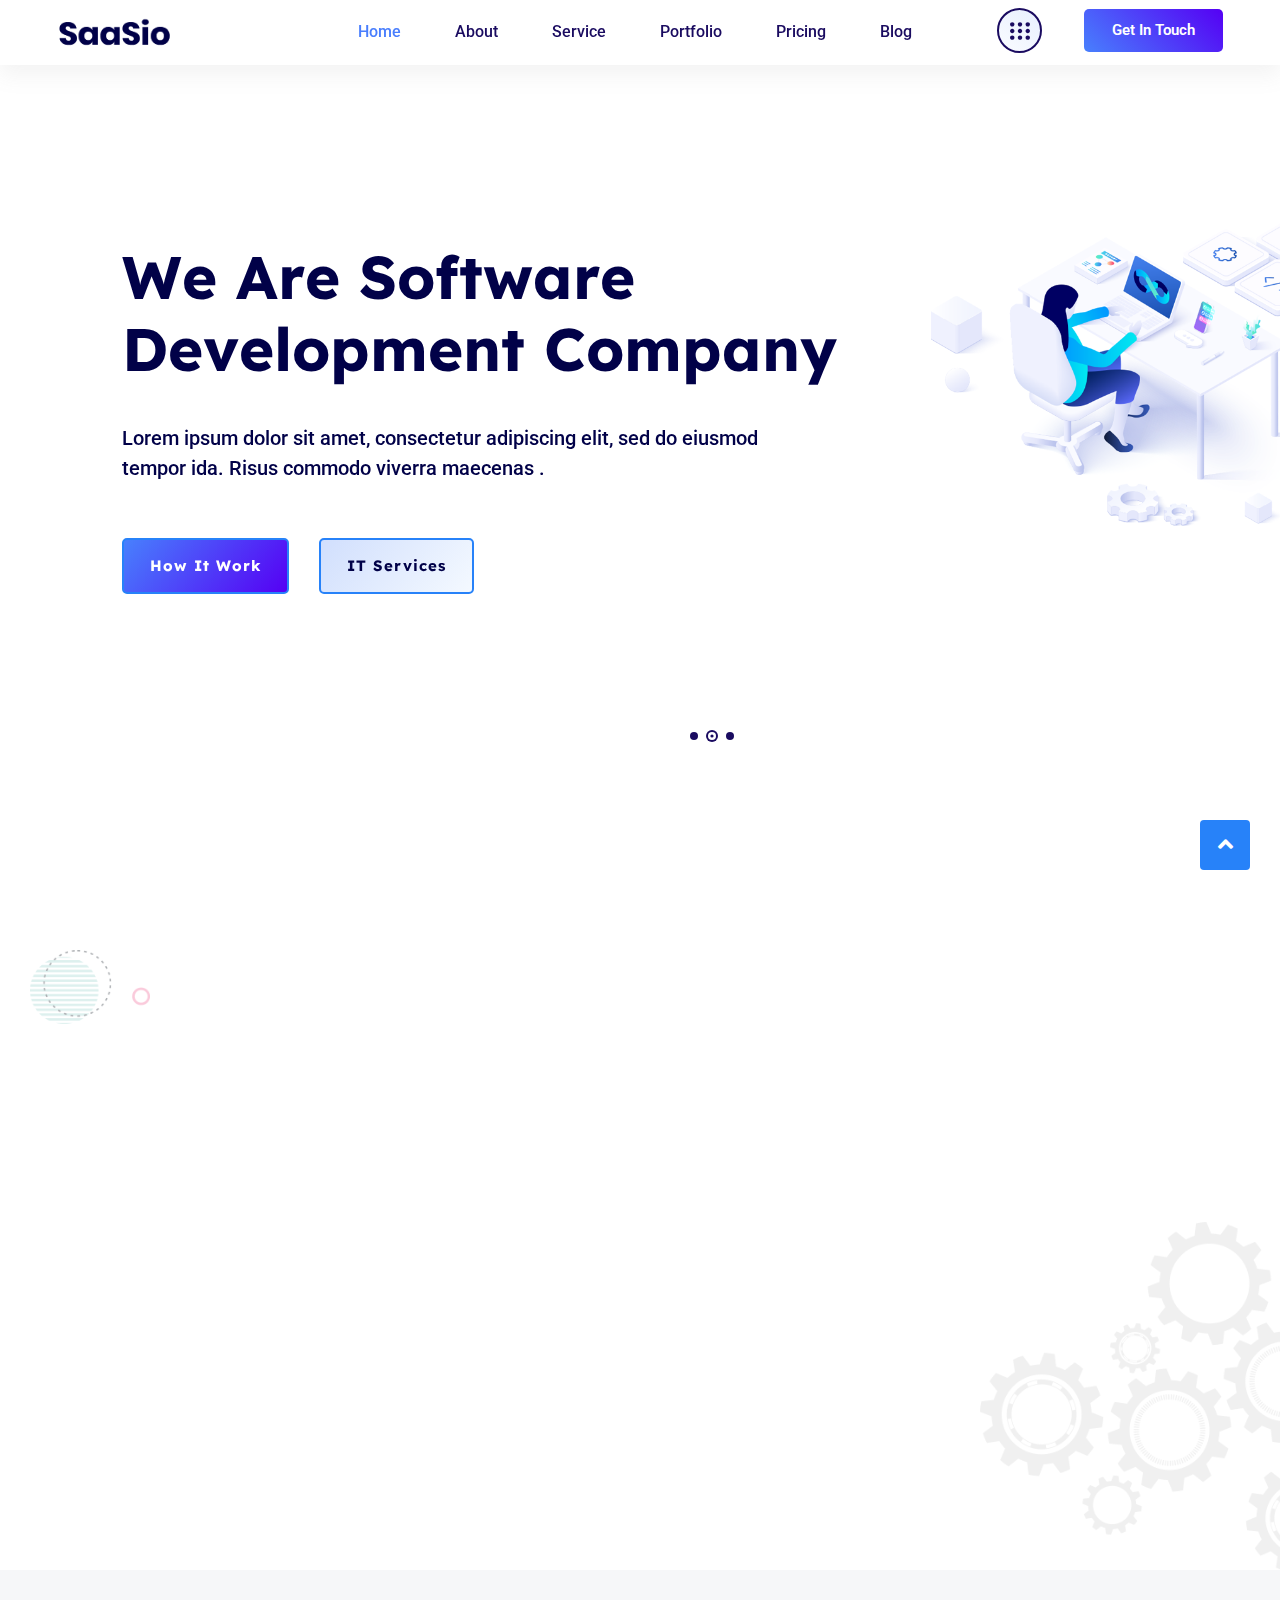
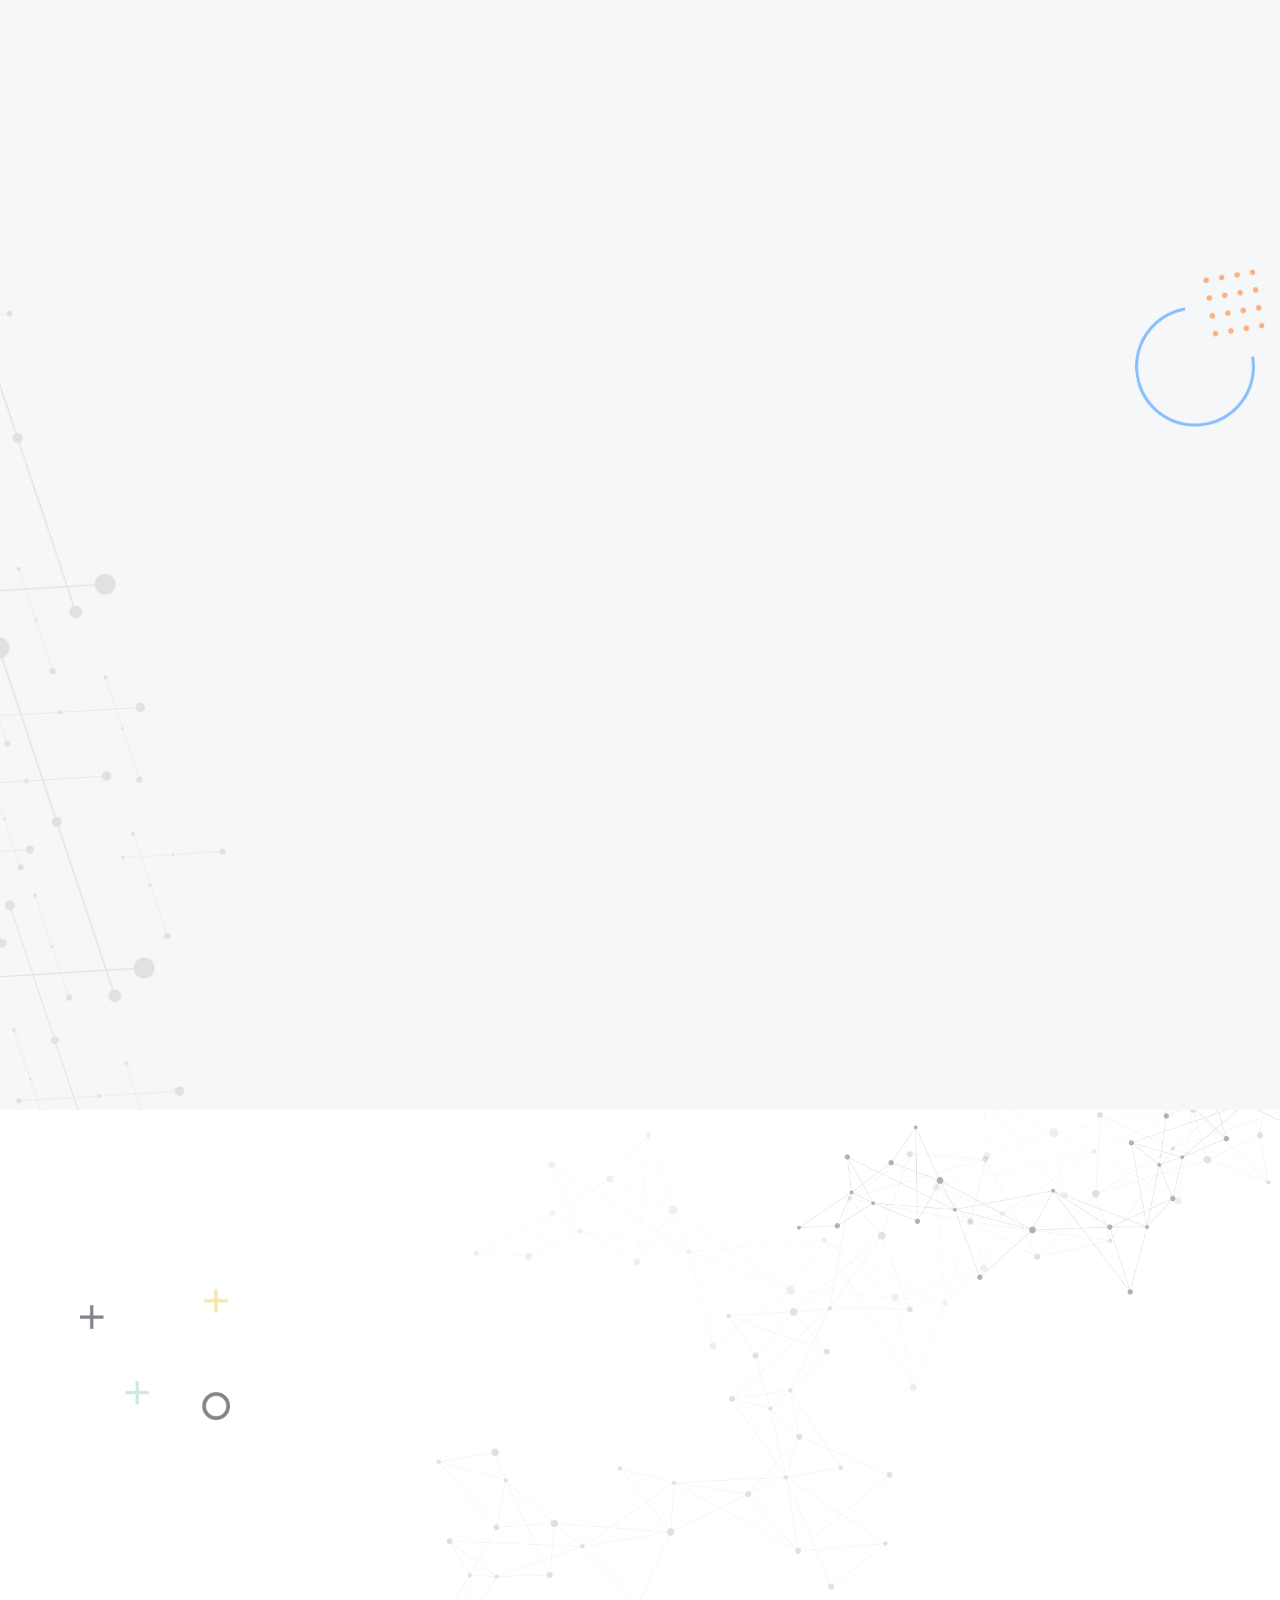
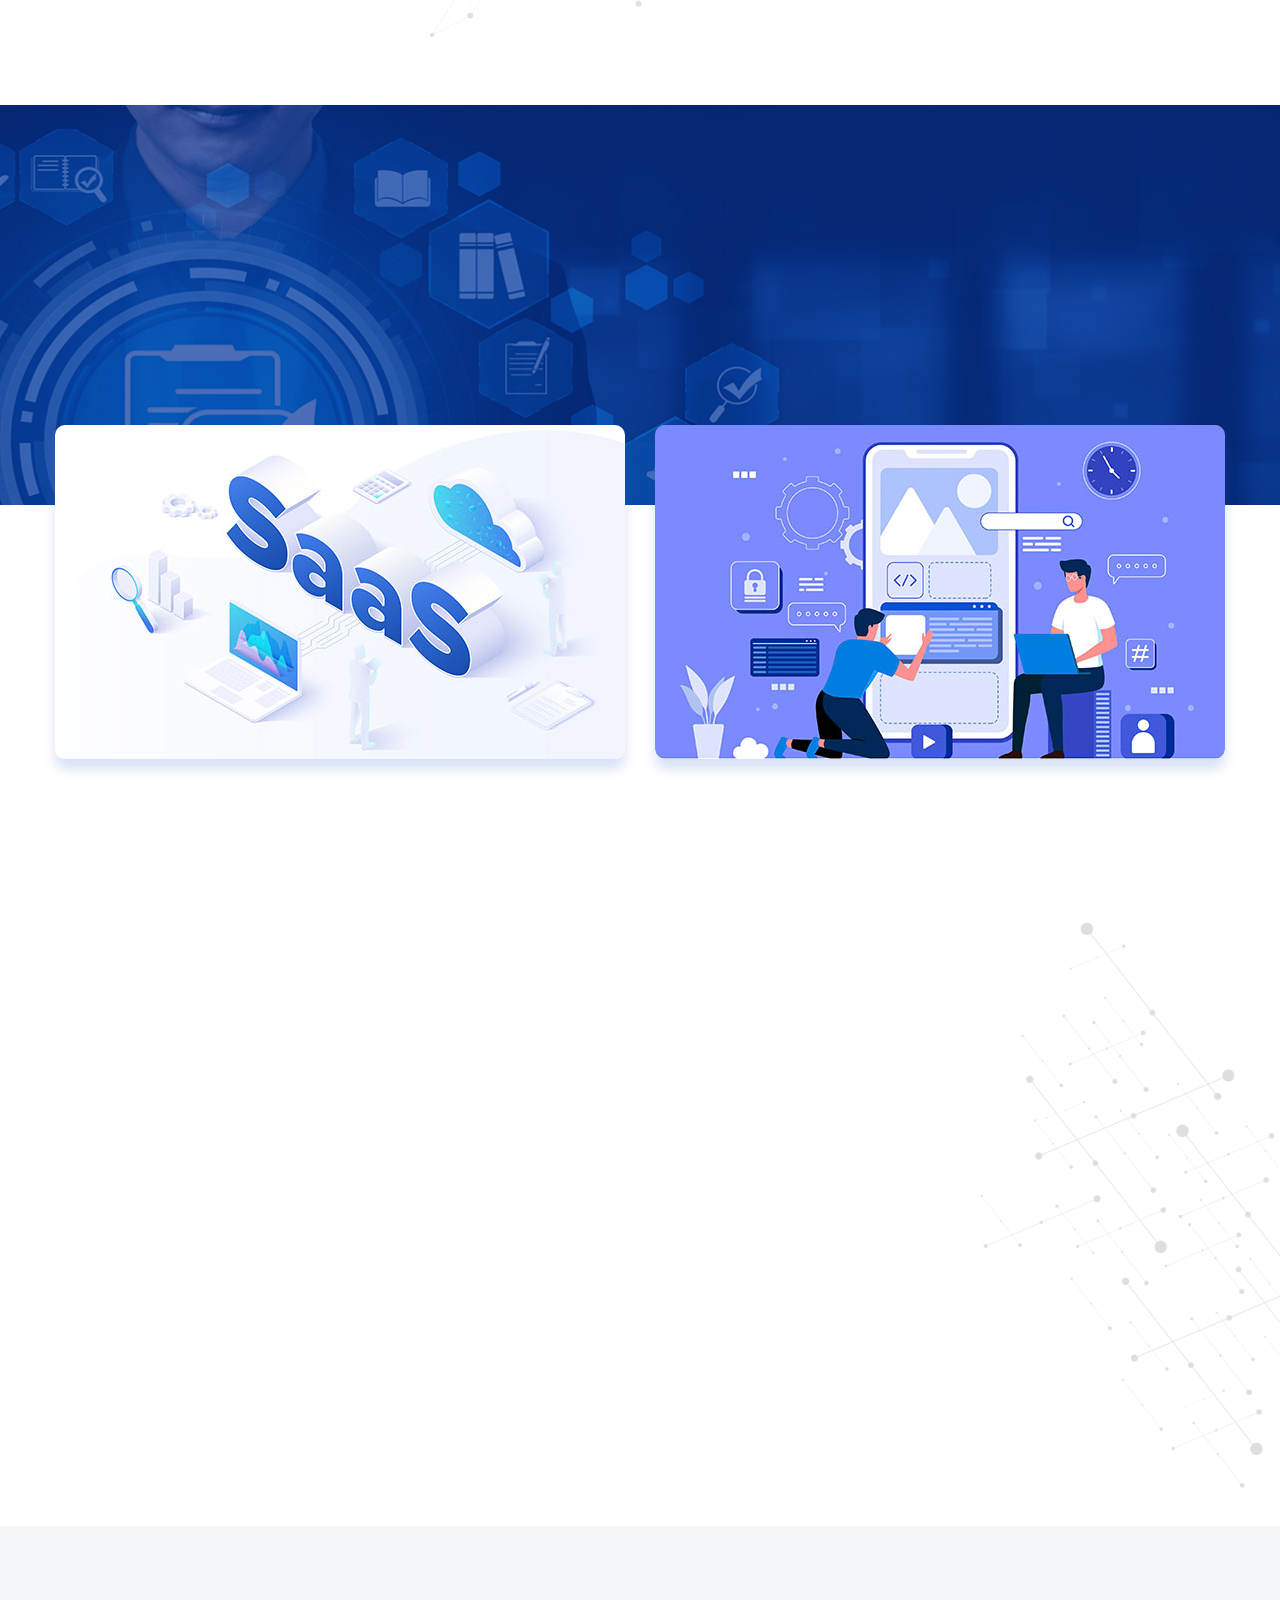
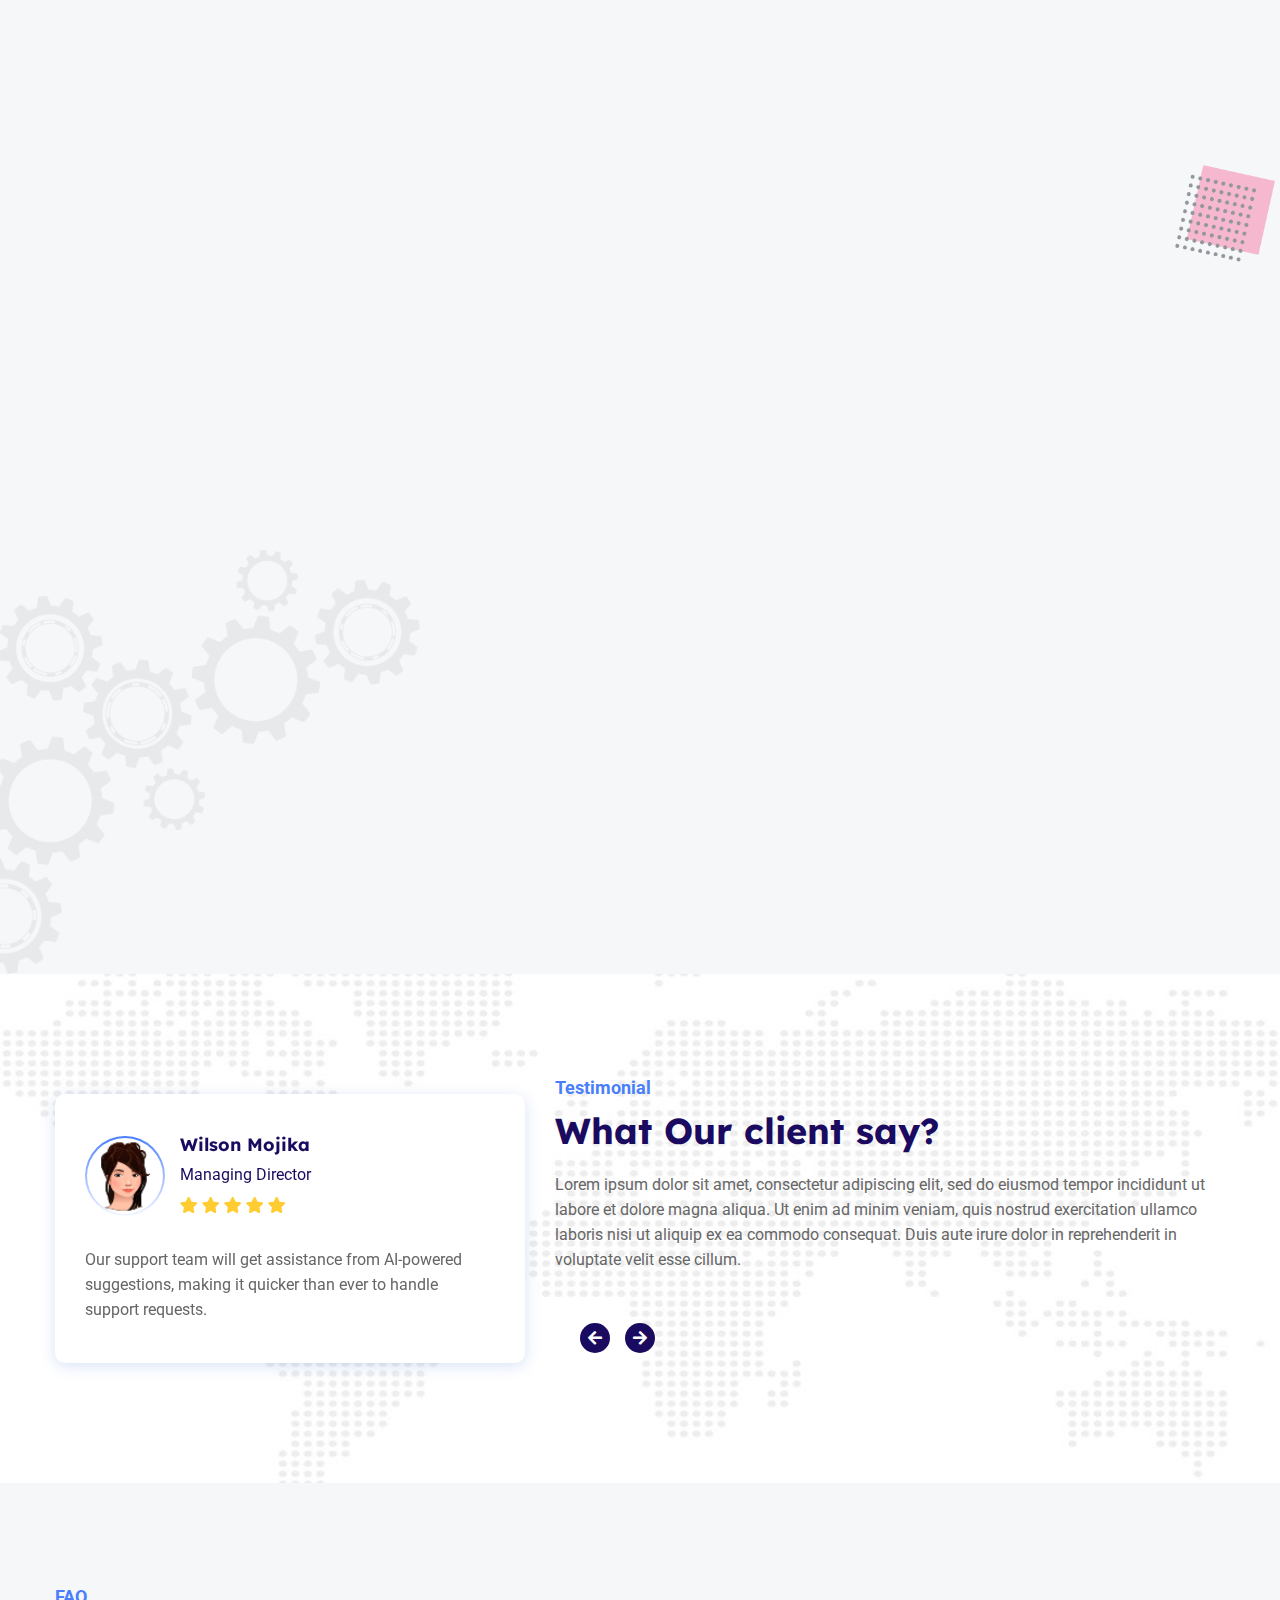
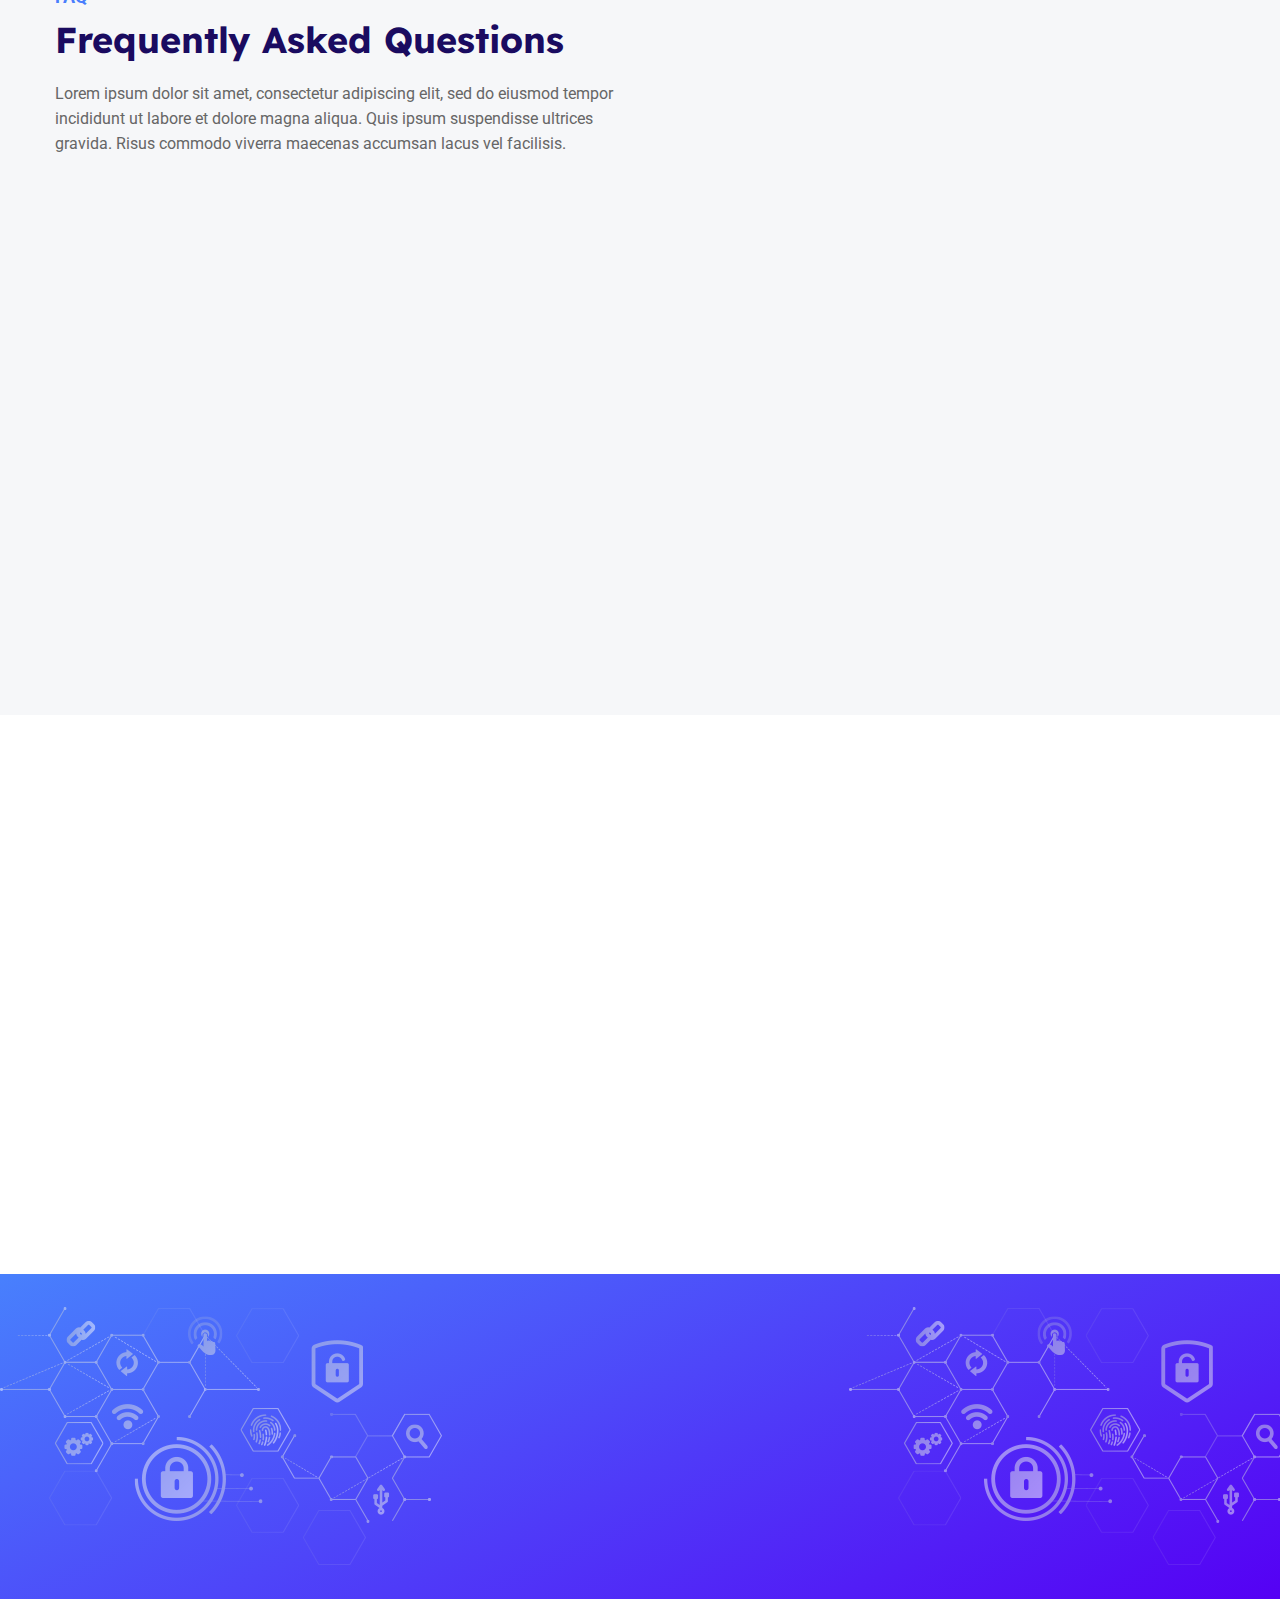
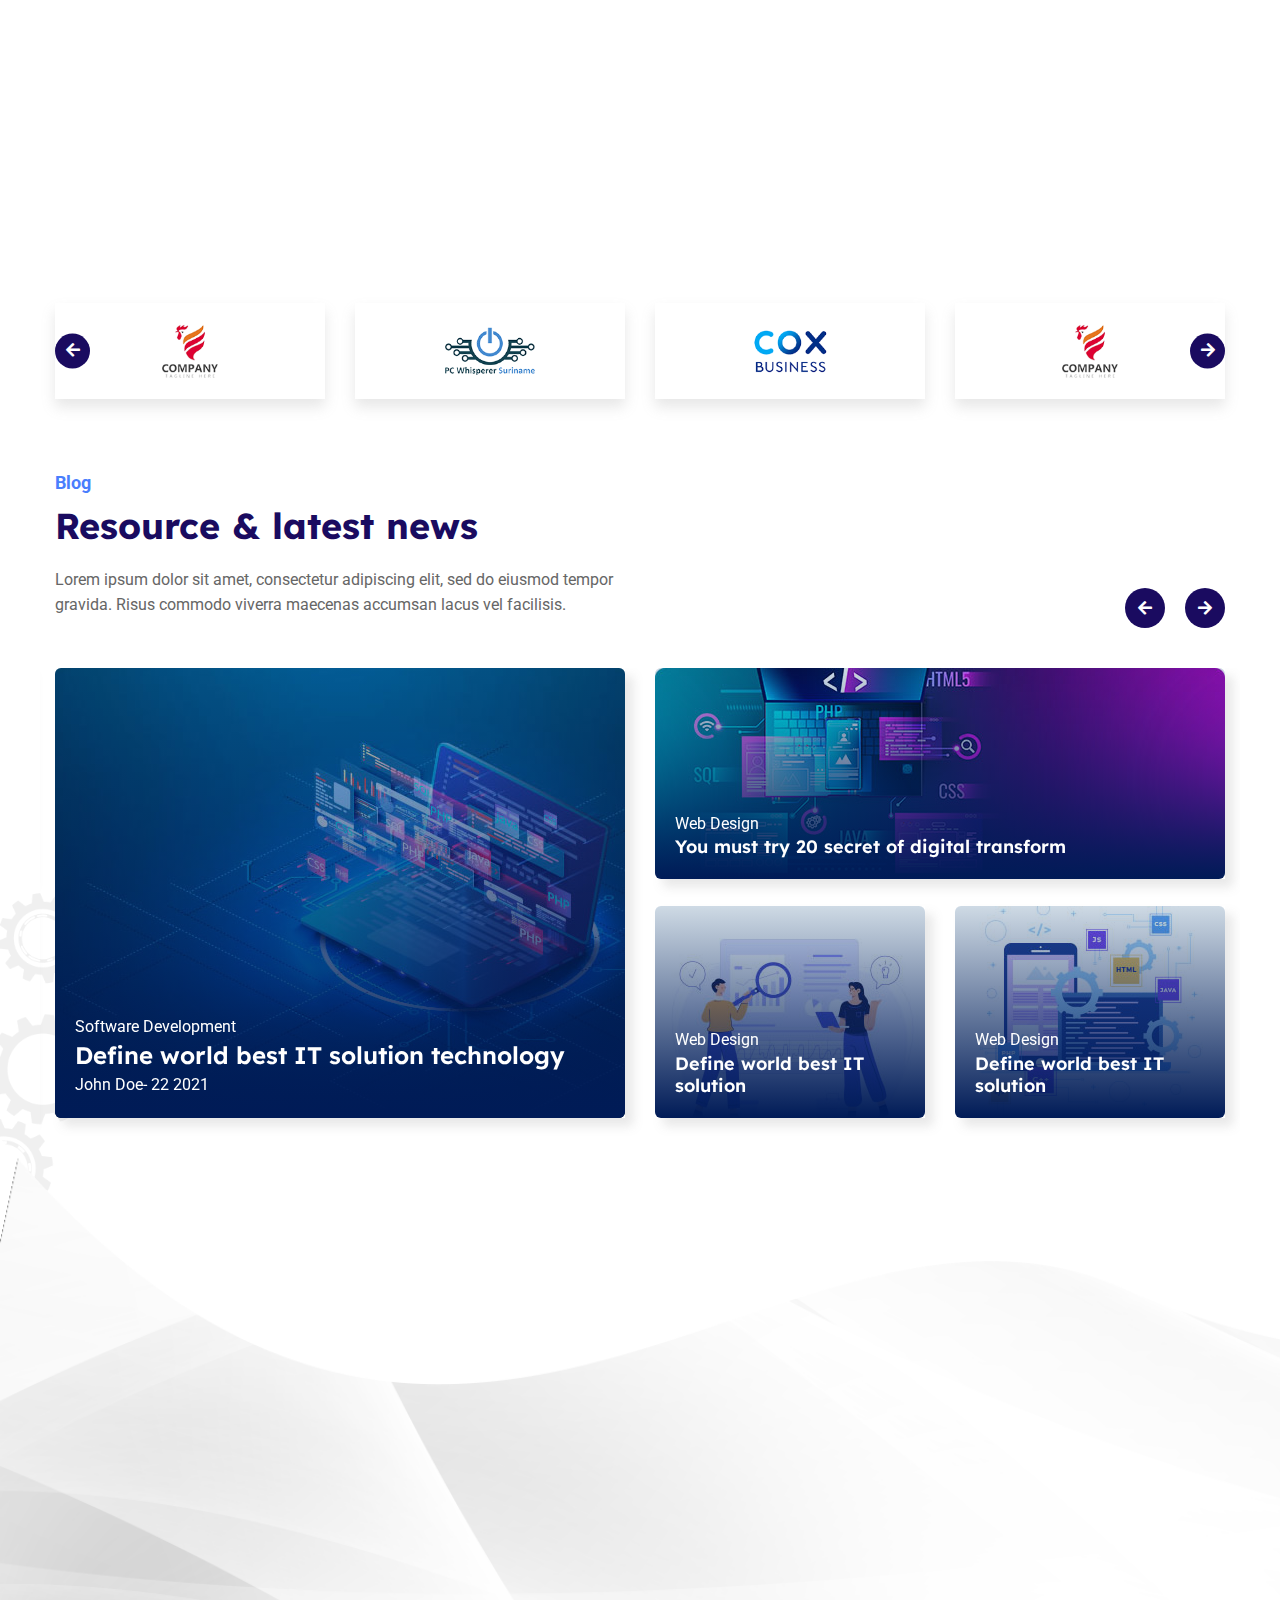
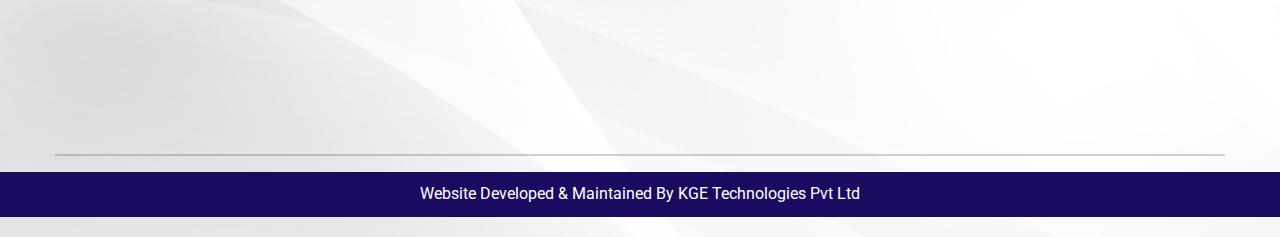
<file: index.html>
<!DOCTYPE html>
<!DOCTYPE html>
<!-- saved from url=(0052)/ -->
<html lang="en"><head><meta http-equiv="Content-Type" content="text/html; charset=UTF-8">
    <!-- Required Meta Tags -->
    
    <meta name="viewport" content="width=device-width, initial-scale=1.0">
    <meta http-equiv="X-UA-Compatible" content="ie=edge">

    <!-- Page Title -->
    <title>Business-2-Onepage</title>

    <!-- Favicon Icon -->
    <link rel="shortcut icon" href="./assets/fv.png" type="image/x-icon">

    <!-- CSS Files -->
    <link rel="stylesheet" href="./assets/animate.css">
    <link rel="stylesheet" href="./assets/bootstrap.min.css">
    <link rel="stylesheet" href="./assets/fontawesome-all.css">
    <link rel="stylesheet" href="./assets/flaticon-8.css">
    <link rel="stylesheet" href="./assets/rs6.css">
    <link rel="stylesheet" href="./assets/slick.css">
    <link rel="stylesheet" href="./assets/business-1.css">
    <link rel="stylesheet" href="./assets/business-2.css">
</head>

<body class="pr3-body" data-spy="scroll" data-target=".pr3-navigation-menu" data-offset="80" data-new-gr-c-s-check-loaded="14.1034.0" data-gr-ext-installed="">

    <!-- Preloader-->
    <div class="loading-preloader" style="display: none;">
        <div id="loading-preloader">
            <div class="line_shape"></div>
            <div class="line_shape"></div>
            <div class="line_shape"></div>
            <div class="line_shape"></div>
            <div class="line_shape"></div>
            <div class="line_shape"></div>
            <div class="line_shape"></div>
            <div class="line_shape"></div>
            <div class="line_shape"></div>
            <div class="line_shape"></div>
        </div>
    </div>
    <!-- Preloader End -->

    <!-- ScrollTop Button -->
    <div class="sb-scrollup">
        <a href="/" id="scrollup" class="pr1-scroll-top text-center" style="display: inline;"><i class="fas fa-angle-up"></i></a>
    </div>


    <!-- Header Section -->
    <header class="pr3-header-section pr3-sticky-on">       
        <div class="container">
            <div class="pr3-header-wrapper">
                <!-- Desktop Menu -->
                <div class="row align-items-center">
                    <div class="col-lg-2">
                        <a href="/" class="pr3-header-logo"><img src="./assets/logo.png" alt=""></a>
                    </div>
                    <div class="col-lg-10 pr3-desktop-menu">
                        <div class="pr3-navigation-menu">
                            <nav>
                                <ul>
                                    <li><a class="nav-link active" href="/sb-home">Home</a> </li>
                                    <li><a class="nav-link" href="/sb-about">About</a></li>
                                    <li><a class="nav-link" href="/sb-service">Service</a></li>
                                    <li><a class="nav-link" href="/sb-portfolio">Portfolio</a> </li>
                                    <li><a class="nav-link" href="/sb-pricing">Pricing</a></li>
                                    <li><a class="nav-link" href="/sb-blog">Blog</a></li>
                                </ul>
                            </nav>
                        </div>
                        <div class="pr3-header-right">
                            <span class="pr3-sidebar-btn"><i class="flaticon-menu"></i></span>
                            <a href="/" class="pr3-git-btn">Get in touch</a>
                        </div>
                    </div>
                </div>
                <!-- Desktop Menu End -->

                <!-- Mobile Menu -->
                <span class="pr3-mobile-menu-open"><i class="fas fa-bars"></i></span>
                <div class="row pr3-mobile-menu">
                    <nav>
                        <span class="pr3-mobile-menu-close"><i class="fas fa-times"></i></span>
                        <a href="/" class="pr3-mobile-logo"><img src="./assets/logo2.png" alt=""></a>
                        <ul>
                            <li class="has-submenu"><a href="/">Home</a>
                                <ul>
                                    <li><a class="nav-link" href="/sb-home">Home</a> </li>
                                    <li><a class="nav-link" href="/sb-about">About</a></li>
                                    <li><a class="nav-link" href="/sb-feature">Feature</a></li>
                                    <li><a class="nav-link" href="/sb-team">Team</a></li>
                                    <li><a class="nav-link" href="/sb-portfolio">Portfolio</a> </li>
                                    <li><a class="nav-link" href="/sb-blog">Blog</a></li>
                                </ul>
                            </li></ul></nav>
                        </div>
                    </div>
                </div>
            </header>
            <!-- End of Header Section -->

            <!-- Sidebar Info -->
            <div class="pr3-sidebar-info">
                <div class="pr3-overlay-bg"></div>
                <div class="pr3_sidebar_info_content">
                    <span class="close-menu"><i class="fas fa-times"></i></span>
                    <div class="pr3_sidebar_logo">
                        <a href="/"><img src="./assets/logo.png" alt=""></a>
                    </div>
                    <div class="pr3-pera-txt">
                        <p>Lorem ipsum dolor sit amet, consetetur sadipscing elitr, sed diam nonumyert et eirmod tempor invidunt ut labore et ert dolore magna aliquyam erat, sed diam voluptua. At vero eos et accusam et cer justo duo dolores et berr ea rebum. Stet clita kasd gubergren, no sea takimata sanctus est Lorem ipsum dolor.</p>
                    </div>
                    <div class="pr3-sidebar-gallery">
                        <ul>
                            <li>
                                <a href="/"><img src="./assets/01.png" alt=""></a>
                            </li>
                            <li>
                                <a href="/"><img src="./assets/02.png" alt=""></a>
                            </li>
                            <li>
                                <a href="/"><img src="./assets/03.png" alt=""></a>
                            </li>
                            <li>
                                <a href="/"><img src="./assets/04.png" alt=""></a>
                            </li>
                            <li>
                                <a href="/"><img src="./assets/05.png" alt=""></a>
                            </li>
                            <li>
                                <a href="/"><img src="./assets/06.png" alt=""></a>
                            </li>
                        </ul>
                    </div>
                    <div class="pr3-sidebar-social">
                        <div class="pr3-headline">
                            <h5>Follow us on</h5>
                        </div>
                        <div class="pr3-social-links">
                            <a href="/"><i class="fab fa-facebook"></i></a>
                            <a href="/"><i class="fab fa-twitter"></i></a>
                            <a href="/"><i class="fab fa-linkedin"></i></a>
                            <a href="/"><i class="fab fa-pinterest"></i></a>
                        </div>
                    </div>
                    <div class="pr3-sidebar-copyright">
                        <p>© Copyright By <a href="/">Themexriver</a></p>
                    </div>
                </div>  
            </div>
            <!-- Sidebar Info End -->

            <section id="sb-home">
            <!-- Hero Slider -->
            
            <rs-fullwidth-wrap id="rev_slider_32_1_forcefullwidth" style="margin-top:0px;margin-bottom:0px;"><rs-module-wrap id="rev_slider_32_1_wrapper" data-alias="saasio-1-slider-1" data-source="gallery" style="background: transparent; padding: 0px; margin: 0px auto; width: 1423px; height: 850px; visibility: visible; position: absolute; overflow: visible; left: 0px;"><rs-module id="rev_slider_32_1" data-version="6.4.6" data-idcheck="true" class="revslider-initialised rev_redraw_on_blurfocus" data-slideactive="rs-96" style="width: 1423px; height: 850px; max-height: 850px;">
                    
<rs-bullets style="opacity: 1; width: 44px; height: 8px; transform: translate(-22px, -118px); top: 100%; left: 50%;" class="tp-bullets uranus horizontal nav-pos-hor-center nav-pos-ver-bottom nav-dir-horizontal"><rs-bullet data-key="rs-95" class="tp-bullet" style="left: 0px; top: 0px;"><span class="tp-bullet-inner"></span></rs-bullet><rs-bullet data-key="rs-96" class="tp-bullet selected" style="left: 18px; top: 0px;"><span class="tp-bullet-inner"></span></rs-bullet><rs-bullet data-key="rs-97" class="tp-bullet" style="left: 36px; top: 0px;"><span class="tp-bullet-inner"></span></rs-bullet></rs-bullets><rs-slides style="visibility: visible; max-height: none; height: 100%; width: 100%; overflow: hidden;">
                        <rs-slide data-key="rs-95" data-title="saasio" data-thumb="assets/bg-50x100.png" data-filter="e:late2;g:100;" data-in="o:0;e:power1.in;" data-out="a:false;" data-originalindex="1" data-origindex="0" data-description="" data-sba="" data-scroll-based="false" data-owidth="1920" data-oheight="985" data-rspausetimeronce="0" style="overflow: hidden; height: 100%; width: 100%; z-index: 10; opacity: 1; visibility: inherit;" data-isactiveslide="false"><rs-sbg-px><rs-sbg-wrap data-key="rs-95" data-owidth="1920" data-oheight="985"><!--Runtime Modification - Img tag is Still Available for SEO Goals in Source - <img src="assets/img/business-2/slider/bg.png" title="bg" width="1920" height="985" class="rev-slidebg tp-rs-img" data-no-retina="">--><rs-sbg class="" data-bgcolor="transparent" style="width: 100%; height: 100%;" data-src-rs-ref="./assets/bg.png"><canvas style="width: 100%; height: 100%; background-color: transparent; opacity: 1; filter: none; transform: translate(0px, 0px);" width="1423" height="850"></canvas></rs-sbg></rs-sbg-wrap></rs-sbg-px>
                            

                            <rs-group-wrap class="rs-parallax-wrap rs-forcehidden" style="position: absolute; pointer-events: none; height: 493px; left: 121.5px; top: 178px; z-index: 14; visibility: hidden; perspective: 601px;"><rs-loop-wrap style="position:absolute;"><rs-mask-wrap style="position: absolute; overflow: visible;"><rs-group id="slider-32-slide-95-layer-5" data-type="group" data-rsp_ch="on" data-xy="x:30px;y:c;" data-text="w:normal;" data-dim="w:750px;h:493;" data-frame_0="o:1;" data-frame_999="o:0;st:w;sA:9000;" style="z-index: 14; color: rgb(255, 255, 255); width: 750px; height: 493px; min-height: 0px; min-width: 0px; max-height: none; max-width: none; transform-origin: 50% 50%; transform: translate(0px, 0px); opacity: 0; visibility: visible;" class="rs-layer" data-idcheck="true" data-stylerecorder="true" data-initialised="true">
                            <rs-layer-wrap class="rs-parallax-wrap rs-forcehidden" style="position: absolute; display: block; pointer-events: none; left: 197px; top: 360px; z-index: 12; visibility: hidden; perspective: 601px;"><rs-loop-wrap style="position:absolute;display:block;"><rs-mask-wrap style="position: absolute; display: block; overflow: visible;"><rs-layer id="slider-32-slide-95-layer-0" class="rev-btn rs-layer" data-type="button" data-color="#010148" data-rsp_ch="on" data-xy="x:197px;y:360px;" data-text="w:normal;s:15;l:20;ls:1;fw:700;" data-dim="minh:0px;" data-padding="t:16;r:26;b:16;l:26;" data-border="bos:solid;boc:#2782f9;bow:2px,2px,2px,2px;bor:5px,5px,5px,5px;" data-frame_0="sX:0.9;sY:0.9;" data-frame_1="e:power2.inOut;st:3600;sp:1200;" data-frame_999="o:0;st:w;" data-frame_hover="c:#fff;bgc:linear-gradient(130deg, rgba(85,0,244,1) 0%, rgba(72,128,253,1) 100%);boc:#2782f9;bor:5px,5px,5px,5px;bos:solid;bow:2px,2px,2px,2px;sp:200;blu:0px;" style="z-index: 12; background: linear-gradient(130deg, rgb(209, 223, 253) 0%, rgb(244, 249, 255) 100%); font-family: Lexend; text-transform: capitalize; font-weight: 700; height: auto; width: auto; color: rgb(1, 1, 72); text-decoration: none; white-space: nowrap; min-height: 0px; min-width: 0px; max-height: none; max-width: none; text-align: left; line-height: 20px; letter-spacing: 1px; font-size: 15px; border-color: rgb(39, 130, 249); border-style: solid; border-width: 2px; padding: 16px 26px; border-radius: 5px; transform-origin: 50% 50%; opacity: 0; transform: translate(0px, 0px); visibility: visible;" data-idcheck="true" data-stylerecorder="true" data-initialised="true">IT services 
                        </rs-layer></rs-mask-wrap></rs-loop-wrap></rs-layer-wrap>

                        <rs-layer-wrap class="rs-parallax-wrap rs-forcehidden" style="position: absolute; display: block; pointer-events: none; left: 0px; top: 360px; z-index: 11; visibility: hidden; perspective: 601px;"><rs-loop-wrap style="position:absolute;display:block;"><rs-mask-wrap style="position: absolute; display: block; overflow: visible;"><rs-layer id="slider-32-slide-95-layer-3" class="rev-btn rs-layer" data-type="button" data-color="#ffffff" data-rsp_ch="on" data-xy="y:360px;" data-text="w:normal;s:15;l:20;ls:1;fw:700;" data-dim="minh:0px;" data-padding="t:16;r:26;b:16;l:26;" data-border="bos:solid;boc:#2782f9;bow:2px,2px,2px,2px;bor:5px,5px,5px,5px;" data-frame_0="sX:0.9;sY:0.9;" data-frame_1="e:power2.inOut;st:3600;sp:1200;" data-frame_999="o:0;st:w;" data-frame_hover="c:#010148;bgc:linear-gradient(130deg, rgba(209,223,253,1) 0%, rgba(244,249,255,1) 100%);boc:#2782f9;bor:5px,5px,5px,5px;bos:solid;bow:2px,2px,2px,2px;sp:200;blu:0px;" style="z-index: 11; background: linear-gradient(130deg, rgb(72, 128, 253) 0%, rgb(85, 0, 244) 100%); font-family: Lexend; text-transform: capitalize; font-weight: 700; height: auto; width: auto; color: rgb(255, 255, 255); text-decoration: none; white-space: nowrap; min-height: 0px; min-width: 0px; max-height: none; max-width: none; text-align: left; line-height: 20px; letter-spacing: 1px; font-size: 15px; border-color: rgb(39, 130, 249); border-style: solid; border-width: 2px; padding: 16px 26px; border-radius: 5px; transform-origin: 50% 50%; opacity: 0; transform: translate(0px, 0px); visibility: visible;" data-idcheck="true" data-stylerecorder="true" data-initialised="true">How it work 
                    </rs-layer></rs-mask-wrap></rs-loop-wrap></rs-layer-wrap>

                    <rs-layer-wrap class="rs-parallax-wrap rs-forcehidden" style="position: absolute; display: block; pointer-events: none; left: 0px; top: 63px; z-index: 9; visibility: hidden;"><rs-loop-wrap style="position:absolute;display:block;"><rs-mask-wrap style="position: absolute; display: block; transform-origin: 50% 50%; overflow: visible;"><rs-layer id="slider-32-slide-95-layer-9" data-type="text" data-color="#010148" data-rsp_ch="on" data-xy="x:r;y:63px;" data-text="w:normal;s:60;l:72;" data-dim="w:750px;" data-frame_0="o:1;" data-frame_0_chars="d:5;x:105%;o:1;rY:45deg;rZ:90deg;" data-frame_0_mask="u:t;" data-frame_1="st:1200;sp:1200;" data-frame_1_chars="e:power4.inOut;d:10;rZ:0deg;" data-frame_1_mask="u:t;" data-frame_999="o:0;st:w;" style="z-index: 9; font-family: Lexend; font-weight: 700; height: auto; color: rgb(1, 1, 72); text-decoration: none; white-space: normal; width: 750px; min-height: 0px; min-width: 0px; max-height: none; max-width: none; text-align: left; line-height: 72px; letter-spacing: 0px; font-size: 60px; transform-style: preserve-3d; transform-origin: 50% 50%; transform: perspective(600px); opacity: 0; visibility: visible;" class="rs-layer" data-idcheck="true" data-stylerecorder="true" data-initialised="true"><div class="rs_splitted_lines" style="display: block; text-align: left; position: relative;"><div style="position:relative;display:inline-block;" class="rs_splitted_words"><div style="position: relative; display: inline-block; transform-origin: 50% 50%; opacity: 1; transform: translate(0px, 0px); color: rgb(1, 1, 72);" class="rs_splitted_chars">W</div><div style="position: relative; display: inline-block; transform-origin: 50% 50%; opacity: 1; transform: translate(0px, 0px); color: rgb(1, 1, 72);" class="rs_splitted_chars">e</div></div> <div style="position:relative;display:inline-block;" class="rs_splitted_words"><div style="position: relative; display: inline-block; transform-origin: 50% 50%; opacity: 1; transform: translate(0px, 0px); color: rgb(1, 1, 72);" class="rs_splitted_chars">A</div><div style="position: relative; display: inline-block; transform-origin: 50% 50%; opacity: 1; transform: translate(0px, 0px); color: rgb(1, 1, 72);" class="rs_splitted_chars">r</div><div style="position: relative; display: inline-block; transform-origin: 50% 50%; opacity: 1; transform: translate(0px, 0px); color: rgb(1, 1, 72);" class="rs_splitted_chars">e</div></div> <span class="color-df" data-stylerecorder="true" style="text-align: left; line-height: 72px; letter-spacing: 0px; font-weight: 700; font-size: 60px;"><div style="position:relative;display:inline-block;" class="rs_splitted_words"><div style="position: relative; display: inline-block; transform-origin: 50% 50%; opacity: 1; transform: translate(0px, 0px); color: rgb(1, 1, 72);" class="rs_splitted_chars">S</div><div style="position: relative; display: inline-block; transform-origin: 50% 50%; opacity: 1; transform: translate(0px, 0px); color: rgb(1, 1, 72);" class="rs_splitted_chars">o</div><div style="position: relative; display: inline-block; transform-origin: 50% 50%; opacity: 1; transform: translate(0px, 0px); color: rgb(1, 1, 72);" class="rs_splitted_chars">f</div><div style="position: relative; display: inline-block; transform-origin: 50% 50%; opacity: 1; transform: translate(0px, 0px); color: rgb(1, 1, 72);" class="rs_splitted_chars">t</div><div style="position: relative; display: inline-block; transform-origin: 50% 50%; opacity: 1; transform: translate(0px, 0px); color: rgb(1, 1, 72);" class="rs_splitted_chars">w</div><div style="position: relative; display: inline-block; transform-origin: 50% 50%; opacity: 1; transform: translate(0px, 0px); color: rgb(1, 1, 72);" class="rs_splitted_chars">a</div><div style="position: relative; display: inline-block; transform-origin: 50% 50%; opacity: 1; transform: translate(0px, 0px); color: rgb(1, 1, 72);" class="rs_splitted_chars">r</div><div style="position: relative; display: inline-block; transform-origin: 50% 50%; opacity: 1; transform: translate(0px, 0px); color: rgb(1, 1, 72);" class="rs_splitted_chars">e</div></div></span></div><div class="rs_splitted_lines" style="display: block; text-align: left; position: relative;"><div style="position:relative;display:inline-block;" class="rs_splitted_words"><div style="position: relative; display: inline-block; transform-origin: 50% 50%; opacity: 1; transform: translate(0px, 0px); color: rgb(1, 1, 72);" class="rs_splitted_chars">D</div><div style="position: relative; display: inline-block; transform-origin: 50% 50%; opacity: 1; transform: translate(0px, 0px); color: rgb(1, 1, 72);" class="rs_splitted_chars">e</div><div style="position: relative; display: inline-block; transform-origin: 50% 50%; opacity: 1; transform: translate(0px, 0px); color: rgb(1, 1, 72);" class="rs_splitted_chars">v</div><div style="position: relative; display: inline-block; transform-origin: 50% 50%; opacity: 1; transform: translate(0px, 0px); color: rgb(1, 1, 72);" class="rs_splitted_chars">e</div><div style="position: relative; display: inline-block; transform-origin: 50% 50%; opacity: 1; transform: translate(0px, 0px); color: rgb(1, 1, 72);" class="rs_splitted_chars">l</div><div style="position: relative; display: inline-block; transform-origin: 50% 50%; opacity: 1; transform: translate(0px, 0px); color: rgb(1, 1, 72);" class="rs_splitted_chars">o</div><div style="position: relative; display: inline-block; transform-origin: 50% 50%; opacity: 1; transform: translate(0px, 0px); color: rgb(1, 1, 72);" class="rs_splitted_chars">p</div><div style="position: relative; display: inline-block; transform-origin: 50% 50%; opacity: 1; transform: translate(0px, 0px); color: rgb(1, 1, 72);" class="rs_splitted_chars">m</div><div style="position: relative; display: inline-block; transform-origin: 50% 50%; opacity: 1; transform: translate(0px, 0px); color: rgb(1, 1, 72);" class="rs_splitted_chars">e</div><div style="position: relative; display: inline-block; transform-origin: 50% 50%; opacity: 1; transform: translate(0px, 0px); color: rgb(1, 1, 72);" class="rs_splitted_chars">n</div><div style="position: relative; display: inline-block; transform-origin: 50% 50%; opacity: 1; transform: translate(0px, 0px); color: rgb(1, 1, 72);" class="rs_splitted_chars">t</div></div> <div style="position:relative;display:inline-block;" class="rs_splitted_words"><div style="position: relative; display: inline-block; transform-origin: 50% 50%; opacity: 1; transform: translate(0px, 0px); color: rgb(1, 1, 72);" class="rs_splitted_chars">C</div><div style="position: relative; display: inline-block; transform-origin: 50% 50%; opacity: 1; transform: translate(0px, 0px); color: rgb(1, 1, 72);" class="rs_splitted_chars">o</div><div style="position: relative; display: inline-block; transform-origin: 50% 50%; opacity: 1; transform: translate(0px, 0px); color: rgb(1, 1, 72);" class="rs_splitted_chars">m</div><div style="position: relative; display: inline-block; transform-origin: 50% 50%; opacity: 1; transform: translate(0px, 0px); color: rgb(1, 1, 72);" class="rs_splitted_chars">p</div><div style="position: relative; display: inline-block; transform-origin: 50% 50%; opacity: 1; transform: translate(0px, 0px); color: rgb(1, 1, 72);" class="rs_splitted_chars">a</div><div style="position: relative; display: inline-block; transform-origin: 50% 50%; opacity: 1; transform: translate(0px, 0px); color: rgb(1, 1, 72);" class="rs_splitted_chars">n</div><div style="position: relative; display: inline-block; transform-origin: 50% 50%; opacity: 1; transform: translate(0px, 0px); color: rgb(1, 1, 72);" class="rs_splitted_chars">y</div></div> </div></rs-layer></rs-mask-wrap></rs-loop-wrap></rs-layer-wrap>

                <rs-layer-wrap class="rs-parallax-wrap rs-forcehidden" style="position: absolute; display: block; pointer-events: none; left: 0px; top: 245px; z-index: 10; visibility: hidden; perspective: 601px;"><rs-loop-wrap style="position:absolute;display:block;"><rs-mask-wrap style="position: absolute; display: block; transform-origin: 50% 50%; overflow: visible;"><rs-layer id="slider-32-slide-95-layer-11" data-type="text" data-color="#010148" data-rsp_ch="on" data-xy="y:245px;" data-text="w:normal;l:30;" data-dim="w:696px;" data-frame_0="y:-100%;" data-frame_0_mask="u:t;" data-frame_1="st:2400;sp:1200;" data-frame_1_mask="u:t;" data-frame_999="o:0;st:w;" style="z-index: 10; font-family: Roboto; font-weight: 500; height: auto; color: rgb(1, 1, 72); text-decoration: none; white-space: normal; width: 696px; min-height: 0px; min-width: 0px; max-height: none; max-width: none; text-align: left; line-height: 30px; letter-spacing: 0px; font-size: 20px; transform-origin: 50% 50%; opacity: 0; transform: translate(0px, 0px); visibility: visible;" class="rs-layer" data-idcheck="true" data-stylerecorder="true" data-initialised="true">Lorem ipsum dolor sit amet, consectetur adipiscing elit, sed do eiusmod tempor ida. Risus commodo viverra maecenas .  
            </rs-layer></rs-mask-wrap></rs-loop-wrap></rs-layer-wrap>
        </rs-group></rs-mask-wrap></rs-loop-wrap></rs-group-wrap>

        <rs-layer-wrap class="rs-parallax-wrap rs-forcehidden" style="position: absolute; display: block; pointer-events: none; left: 1287px; top: 100px; z-index: 15; visibility: hidden;"><rs-loop-wrap style="position:absolute;display:block;"><rs-mask-wrap style="position: absolute; display: block; overflow: visible;"><rs-layer id="slider-32-slide-95-layer-2" data-type="image" data-rsp_ch="on" data-xy="x:r;xo:50px;y:100px;" data-text="w:normal;" data-dim="w:86px;h:87px;" data-basealign="slide" data-frame_0="rY:360deg;" data-frame_1="e:back.out;st:3000;sp:1500;" data-frame_999="o:0;st:w;" style="z-index: 15; color: rgb(255, 255, 255); width: 86px; height: 87px; min-height: 0px; min-width: 0px; max-height: none; max-width: none; transform-origin: 50% 50%; opacity: 0; transform: perspective(600px); visibility: visible;" class="rs-layer" data-idcheck="true" data-stylerecorder="true" data-initialised="true"><img src="./assets/04(1).png" class="tp-rs-img" width="86" height="87" data-no-retina="" data-src-rs-ref="./assets/04.png" style="position: relative; height: 100%; width: 100%;"> 
    </rs-layer></rs-mask-wrap></rs-loop-wrap></rs-layer-wrap>

    <rs-layer-wrap class="rs-parallax-wrap rs-forcehidden" style="position: absolute; display: block; pointer-events: none; left: 528px; top: 204px; z-index: 7; visibility: hidden; perspective: 601px;"><rs-loop-wrap style="position:absolute;display:block;"><rs-mask-wrap style="position: absolute; display: block; overflow: visible;"><rs-layer id="slider-32-slide-95-layer-10" data-type="image" data-rsp_ch="on" data-xy="x:r;xo:100px;y:c;" data-text="w:normal;" data-dim="w:795px;h:441px;" data-vbility="t,f,f,f" data-basealign="slide" data-frame_0="x:-50;" data-frame_1="sp:1000;" data-frame_999="o:0;st:w;" style="z-index: 7; color: rgb(255, 255, 255); width: 795px; height: 441px; min-height: 0px; min-width: 0px; max-height: none; max-width: none; transform-origin: 50% 50%; opacity: 0; transform: translate(0px, 0px); visibility: visible;" class="rs-layer" data-idcheck="true" data-stylerecorder="true" data-initialised="true"><img src="./assets/01(1).png" class="tp-rs-img" width="947" height="525" data-no-retina="" data-src-rs-ref="./assets/01.png" style="position: relative; height: 100%; width: 100%;"> 
</rs-layer></rs-mask-wrap></rs-loop-wrap></rs-layer-wrap>
</rs-slide>
<rs-slide data-key="rs-96" data-title="saasio" data-thumb="assets/bg-50x100.png" data-filter="e:late2;b:4;" data-in="o:0;sx:1.02;sy:1.02;e:power1.in;" data-out="a:false;" data-originalindex="2" data-origindex="1" data-description="" data-sba="" data-scroll-based="false" style="overflow: hidden; height: 100%; width: 100%; z-index: 20; opacity: 1; visibility: inherit;" data-owidth="1920" data-oheight="985" data-rspausetimeronce="0" data-isactiveslide="true"><rs-sbg-px><rs-sbg-wrap data-key="rs-96" data-owidth="1920" data-oheight="985"><!--Runtime Modification - Img tag is Still Available for SEO Goals in Source - <img src="assets/img/business-2/slider/bg.png" title="bg" width="1920" height="985" class="rev-slidebg tp-rs-img" data-no-retina="">--><rs-sbg class="" data-bgcolor="transparent" style="width: 100%; height: 100%;" data-src-rs-ref="./assets/bg.png"><canvas style="width: 100%; height: 100%; background-color: transparent; opacity: 1; filter: none;" width="1423" height="850"></canvas></rs-sbg></rs-sbg-wrap></rs-sbg-px>
    

    <rs-group-wrap class="rs-parallax-wrap" style="position: absolute; pointer-events: auto; height: 493px; left: 121.5px; top: 178px; z-index: 14; visibility: visible; perspective: 601px;"><rs-loop-wrap style="position:absolute;"><rs-mask-wrap style="position: absolute; overflow: visible;"><rs-group id="slider-32-slide-96-layer-5" data-type="group" data-rsp_ch="on" data-xy="x:30px;y:c;" data-text="w:normal;" data-dim="w:750px;h:493;" data-frame_0="o:1;" data-frame_999="o:0;st:w;sA:9000;" style="z-index: 14; color: rgb(255, 255, 255); width: 750px; height: 493px; min-height: 0px; min-width: 0px; max-height: none; max-width: none; transform-origin: 50% 50%; transform: translate(0px, 0px); opacity: 1; visibility: visible;" class="rs-layer" data-idcheck="true" data-stylerecorder="true" data-initialised="true">
    <rs-layer-wrap class="rs-parallax-wrap" style="position: absolute; display: block; pointer-events: auto; left: 197px; top: 360px; z-index: 12; visibility: visible; perspective: 601px;"><rs-loop-wrap style="position:absolute;display:block;"><rs-mask-wrap style="position: absolute; display: block; overflow: visible;"><rs-layer id="slider-32-slide-96-layer-0" class="rev-btn rs-layer" data-type="button" data-color="#010148" data-rsp_ch="on" data-xy="x:197px;y:360px;" data-text="w:normal;s:15;l:20;ls:1;fw:700;" data-dim="minh:0px;" data-padding="t:16;r:26;b:16;l:26;" data-border="bos:solid;boc:#2782f9;bow:2px,2px,2px,2px;bor:5px,5px,5px,5px;" data-frame_0="sX:0.9;sY:0.9;" data-frame_1="e:power2.inOut;st:3600;sp:1200;" data-frame_999="o:0;st:w;" data-frame_hover="c:#fff;bgc:linear-gradient(130deg, rgba(85,0,244,1) 0%, rgba(72,128,253,1) 100%);boc:#2782f9;bor:5px,5px,5px,5px;bos:solid;bow:2px,2px,2px,2px;sp:200;blu:0px;" style="z-index: 12; background: linear-gradient(130deg, rgb(209, 223, 253) 0%, rgb(244, 249, 255) 100%); font-family: Lexend; text-transform: capitalize; font-weight: 700; height: auto; width: auto; color: rgb(1, 1, 72); text-decoration: none; white-space: nowrap; min-height: 0px; min-width: 0px; max-height: none; max-width: none; text-align: left; line-height: 20px; letter-spacing: 1px; font-size: 15px; border-color: rgb(39, 130, 249); border-style: solid; border-width: 2px; padding: 16px 26px; border-radius: 5px; backdrop-filter: none; filter: none; transform-origin: 50% 50%; opacity: 1; transform: translate(0px, 0px); visibility: visible;" data-idcheck="true" data-stylerecorder="true" data-initialised="true">IT Services 
</rs-layer></rs-mask-wrap></rs-loop-wrap></rs-layer-wrap>

<rs-layer-wrap class="rs-parallax-wrap" style="position: absolute; display: block; pointer-events: auto; left: 0px; top: 360px; z-index: 11; visibility: visible; perspective: 601px;"><rs-loop-wrap style="position:absolute;display:block;"><rs-mask-wrap style="position: absolute; display: block; overflow: visible;"><rs-layer id="slider-32-slide-96-layer-3" class="rev-btn rs-layer" data-type="button" data-color="#ffffff" data-rsp_ch="on" data-xy="y:360px;" data-text="w:normal;s:15;l:20;ls:1;fw:700;" data-dim="minh:0px;" data-padding="t:16;r:26;b:16;l:26;" data-border="bos:solid;boc:#2782f9;bow:2px,2px,2px,2px;bor:5px,5px,5px,5px;" data-frame_0="sX:0.9;sY:0.9;" data-frame_1="e:power2.inOut;st:3600;sp:1200;" data-frame_999="o:0;st:w;" data-frame_hover="c:#010148;bgc:linear-gradient(130deg, rgba(209,223,253,1) 0%, rgba(244,249,255,1) 100%);boc:#2782f9;bor:5px,5px,5px,5px;bos:solid;bow:2px,2px,2px,2px;sp:200;blu:0px;" style="z-index: 11; background: linear-gradient(130deg, rgb(72, 128, 253) 0%, rgb(85, 0, 244) 100%); font-family: Lexend; text-transform: capitalize; font-weight: 700; height: auto; width: auto; color: rgb(255, 255, 255); text-decoration: none; white-space: nowrap; min-height: 0px; min-width: 0px; max-height: none; max-width: none; text-align: left; line-height: 20px; letter-spacing: 1px; font-size: 15px; border-color: rgb(39, 130, 249); border-style: solid; border-width: 2px; padding: 16px 26px; border-radius: 5px; backdrop-filter: none; filter: none; transform-origin: 50% 50%; opacity: 1; transform: translate(0px, 0px); visibility: visible;" data-idcheck="true" data-stylerecorder="true" data-initialised="true">how it work 
</rs-layer></rs-mask-wrap></rs-loop-wrap></rs-layer-wrap>

<rs-layer-wrap class="rs-parallax-wrap" style="position: absolute; display: block; pointer-events: auto; left: 0px; top: 63px; z-index: 9; visibility: visible;"><rs-loop-wrap style="position:absolute;display:block;"><rs-mask-wrap style="position: absolute; display: block; transform-origin: 50% 50%; transform: translate(0px, 0px); overflow: hidden;"><rs-layer id="slider-32-slide-96-layer-9" data-type="text" data-color="#010148" data-rsp_ch="on" data-xy="x:r;y:63px;" data-text="w:normal;s:60;l:72;" data-dim="w:750px;" data-frame_0="o:1;" data-frame_0_chars="d:5;x:105%;o:1;rY:45deg;rZ:90deg;" data-frame_0_mask="u:t;" data-frame_1="st:1200;sp:1200;" data-frame_1_chars="e:power4.inOut;d:10;rZ:0deg;" data-frame_1_mask="u:t;" data-frame_999="o:0;st:w;" style="z-index: 9; font-family: Lexend; font-weight: 700; height: auto; color: rgb(1, 1, 72); text-decoration: none; white-space: normal; width: 750px; min-height: 0px; min-width: 0px; max-height: none; max-width: none; text-align: left; line-height: 72px; letter-spacing: 0px; font-size: 60px; transform-style: preserve-3d; transform-origin: 50% 50%; transform: perspective(600px); opacity: 1; visibility: visible;" class="rs-layer" data-idcheck="true" data-stylerecorder="true" data-initialised="true"><div class="rs_splitted_lines" style="display: block; text-align: left; position: relative;"><div style="position:relative;display:inline-block;" class="rs_splitted_words"><div style="position: relative; display: inline-block; transform-origin: 50% 50%; opacity: 1; transform: translate(0px, 0px); color: rgb(1, 1, 72);" class="rs_splitted_chars">W</div><div style="position: relative; display: inline-block; transform-origin: 50% 50%; opacity: 1; transform: translate(0px, 0px); color: rgb(1, 1, 72);" class="rs_splitted_chars">e</div></div> <div style="position:relative;display:inline-block;" class="rs_splitted_words"><div style="position: relative; display: inline-block; transform-origin: 50% 50%; opacity: 1; transform: translate(0px, 0px); color: rgb(1, 1, 72);" class="rs_splitted_chars">A</div><div style="position: relative; display: inline-block; transform-origin: 50% 50%; opacity: 1; transform: translate(0px, 0px); color: rgb(1, 1, 72);" class="rs_splitted_chars">r</div><div style="position: relative; display: inline-block; transform-origin: 50% 50%; opacity: 1; transform: translate(0px, 0px); color: rgb(1, 1, 72);" class="rs_splitted_chars">e</div></div> <span class="color-df" data-stylerecorder="true" style="text-align: left; line-height: 72px; letter-spacing: 0px; font-weight: 700; font-size: 60px;"><div style="position:relative;display:inline-block;" class="rs_splitted_words"><div style="position: relative; display: inline-block; transform-origin: 50% 50%; opacity: 1; transform: translate(0px, 0px); color: rgb(1, 1, 72);" class="rs_splitted_chars">S</div><div style="position: relative; display: inline-block; transform-origin: 50% 50%; opacity: 1; transform: translate(0px, 0px); color: rgb(1, 1, 72);" class="rs_splitted_chars">o</div><div style="position: relative; display: inline-block; transform-origin: 50% 50%; opacity: 1; transform: translate(0px, 0px); color: rgb(1, 1, 72);" class="rs_splitted_chars">f</div><div style="position: relative; display: inline-block; transform-origin: 50% 50%; opacity: 1; transform: translate(0px, 0px); color: rgb(1, 1, 72);" class="rs_splitted_chars">t</div><div style="position: relative; display: inline-block; transform-origin: 50% 50%; opacity: 1; transform: translate(0px, 0px); color: rgb(1, 1, 72);" class="rs_splitted_chars">w</div><div style="position: relative; display: inline-block; transform-origin: 50% 50%; opacity: 1; transform: translate(0px, 0px); color: rgb(1, 1, 72);" class="rs_splitted_chars">a</div><div style="position: relative; display: inline-block; transform-origin: 50% 50%; opacity: 1; transform: translate(0px, 0px); color: rgb(1, 1, 72);" class="rs_splitted_chars">r</div><div style="position: relative; display: inline-block; transform-origin: 50% 50%; opacity: 1; transform: translate(0px, 0px); color: rgb(1, 1, 72);" class="rs_splitted_chars">e</div></div></span></div><div class="rs_splitted_lines" style="display: block; text-align: left; position: relative;"><div style="position:relative;display:inline-block;" class="rs_splitted_words"><div style="position: relative; display: inline-block; transform-origin: 50% 50%; opacity: 1; transform: translate(0px, 0px); color: rgb(1, 1, 72);" class="rs_splitted_chars">D</div><div style="position: relative; display: inline-block; transform-origin: 50% 50%; opacity: 1; transform: translate(0px, 0px); color: rgb(1, 1, 72);" class="rs_splitted_chars">e</div><div style="position: relative; display: inline-block; transform-origin: 50% 50%; opacity: 1; transform: translate(0px, 0px); color: rgb(1, 1, 72);" class="rs_splitted_chars">v</div><div style="position: relative; display: inline-block; transform-origin: 50% 50%; opacity: 1; transform: translate(0px, 0px); color: rgb(1, 1, 72);" class="rs_splitted_chars">e</div><div style="position: relative; display: inline-block; transform-origin: 50% 50%; opacity: 1; transform: translate(0px, 0px); color: rgb(1, 1, 72);" class="rs_splitted_chars">l</div><div style="position: relative; display: inline-block; transform-origin: 50% 50%; opacity: 1; transform: translate(0px, 0px); color: rgb(1, 1, 72);" class="rs_splitted_chars">o</div><div style="position: relative; display: inline-block; transform-origin: 50% 50%; opacity: 1; transform: translate(0px, 0px); color: rgb(1, 1, 72);" class="rs_splitted_chars">p</div><div style="position: relative; display: inline-block; transform-origin: 50% 50%; opacity: 1; transform: translate(0px, 0px); color: rgb(1, 1, 72);" class="rs_splitted_chars">m</div><div style="position: relative; display: inline-block; transform-origin: 50% 50%; opacity: 1; transform: translate(0px, 0px); color: rgb(1, 1, 72);" class="rs_splitted_chars">e</div><div style="position: relative; display: inline-block; transform-origin: 50% 50%; opacity: 1; transform: translate(0px, 0px); color: rgb(1, 1, 72);" class="rs_splitted_chars">n</div><div style="position: relative; display: inline-block; transform-origin: 50% 50%; opacity: 1; transform: translate(0px, 0px); color: rgb(1, 1, 72);" class="rs_splitted_chars">t</div></div> <div style="position:relative;display:inline-block;" class="rs_splitted_words"><div style="position: relative; display: inline-block; transform-origin: 50% 50%; opacity: 1; transform: translate(0px, 0px); color: rgb(1, 1, 72);" class="rs_splitted_chars">C</div><div style="position: relative; display: inline-block; transform-origin: 50% 50%; opacity: 1; transform: translate(0px, 0px); color: rgb(1, 1, 72);" class="rs_splitted_chars">o</div><div style="position: relative; display: inline-block; transform-origin: 50% 50%; opacity: 1; transform: translate(0px, 0px); color: rgb(1, 1, 72);" class="rs_splitted_chars">m</div><div style="position: relative; display: inline-block; transform-origin: 50% 50%; opacity: 1; transform: translate(0px, 0px); color: rgb(1, 1, 72);" class="rs_splitted_chars">p</div><div style="position: relative; display: inline-block; transform-origin: 50% 50%; opacity: 1; transform: translate(0px, 0px); color: rgb(1, 1, 72);" class="rs_splitted_chars">a</div><div style="position: relative; display: inline-block; transform-origin: 50% 50%; opacity: 1; transform: translate(0px, 0px); color: rgb(1, 1, 72);" class="rs_splitted_chars">n</div><div style="position: relative; display: inline-block; transform-origin: 50% 50%; opacity: 1; transform: translate(0px, 0px); color: rgb(1, 1, 72);" class="rs_splitted_chars">y</div></div> </div></rs-layer></rs-mask-wrap></rs-loop-wrap></rs-layer-wrap>

<rs-layer-wrap class="rs-parallax-wrap" style="position: absolute; display: block; pointer-events: auto; left: 0px; top: 245px; z-index: 10; visibility: visible; perspective: 601px;"><rs-loop-wrap style="position:absolute;display:block;"><rs-mask-wrap style="position: absolute; display: block; transform-origin: 50% 50%; transform: translate(0px, 0px); overflow: hidden;"><rs-layer id="slider-32-slide-96-layer-11" data-type="text" data-color="#010148" data-rsp_ch="on" data-xy="y:245px;" data-text="w:normal;l:30;" data-dim="w:696px;" data-frame_0="y:-100%;" data-frame_0_mask="u:t;" data-frame_1="st:2400;sp:1200;" data-frame_1_mask="u:t;" data-frame_999="o:0;st:w;" style="z-index: 10; font-family: Roboto; font-weight: 500; height: auto; color: rgb(1, 1, 72); text-decoration: none; white-space: normal; width: 696px; min-height: 0px; min-width: 0px; max-height: none; max-width: none; text-align: left; line-height: 30px; letter-spacing: 0px; font-size: 20px; transform-origin: 50% 50%; opacity: 1; transform: translate(0px, 0px); visibility: visible;" class="rs-layer" data-idcheck="true" data-stylerecorder="true" data-initialised="true">Lorem ipsum dolor sit amet, consectetur adipiscing elit, sed do eiusmod tempor ida. Risus commodo viverra maecenas .  
</rs-layer></rs-mask-wrap></rs-loop-wrap></rs-layer-wrap>
</rs-group></rs-mask-wrap></rs-loop-wrap></rs-group-wrap>

<rs-layer-wrap class="rs-parallax-wrap" style="position: absolute; display: block; pointer-events: auto; left: 1287px; top: 100px; z-index: 15; visibility: visible;"><rs-loop-wrap style="position:absolute;display:block;"><rs-mask-wrap style="position: absolute; display: block; overflow: visible;"><rs-layer id="slider-32-slide-96-layer-2" data-type="image" data-rsp_ch="on" data-xy="x:r;xo:50px;y:100px;" data-text="w:normal;" data-dim="w:86px;h:87px;" data-basealign="slide" data-frame_0="rY:360deg;" data-frame_1="e:back.out;st:3000;sp:1500;" data-frame_999="o:0;st:w;" style="z-index: 15; color: rgb(255, 255, 255); width: 86px; height: 87px; min-height: 0px; min-width: 0px; max-height: none; max-width: none; transform-origin: 50% 50%; opacity: 1; transform: perspective(600px); visibility: visible;" class="rs-layer" data-idcheck="true" data-stylerecorder="true" data-initialised="true"><img src="./assets/04(1).png" class="tp-rs-img" width="86" height="87" data-no-retina="" data-src-rs-ref="./assets/04.png" style="position: relative; height: 100%; width: 100%;"> 
</rs-layer></rs-mask-wrap></rs-loop-wrap></rs-layer-wrap>

<rs-layer-wrap class="rs-parallax-wrap" style="position: absolute; display: block; pointer-events: auto; left: 528px; top: 204px; z-index: 7; visibility: visible; perspective: 601px;"><rs-loop-wrap style="position:absolute;display:block;"><rs-mask-wrap style="position: absolute; display: block; overflow: visible;"><rs-layer id="slider-32-slide-96-layer-10" data-type="image" data-rsp_ch="on" data-xy="x:r;xo:100px;y:c;" data-text="w:normal;" data-dim="w:795px;h:441px;" data-vbility="t,f,f,f" data-basealign="slide" data-frame_0="x:-50;" data-frame_1="sp:1000;" data-frame_999="o:0;st:w;" style="z-index: 7; color: rgb(255, 255, 255); width: 795px; height: 441px; min-height: 0px; min-width: 0px; max-height: none; max-width: none; transform-origin: 50% 50%; opacity: 1; transform: translate(0px, 0px); visibility: visible;" class="rs-layer" data-idcheck="true" data-stylerecorder="true" data-initialised="true"><img src="./assets/illustration.png" class="tp-rs-img" width="947" height="525" data-no-retina="" data-src-rs-ref="./assets/illustration.png" style="position: relative; height: 100%; width: 100%;"> 
</rs-layer></rs-mask-wrap></rs-loop-wrap></rs-layer-wrap>
</rs-slide>
<rs-slide data-key="rs-97" data-title="saasio" data-thumb="assets/bg-50x100.png" data-filter="e:late2;b:4;" data-in="o:0;sx:1.02;sy:1.02;e:power1.in;" data-out="a:false;" data-originalindex="3" data-origindex="2" data-description="" data-sba="" data-scroll-based="false" style="overflow: hidden; height: 100%; width: 100%;"><rs-sbg-px><rs-sbg-wrap data-key="rs-97"><!--Runtime Modification - Img tag is Still Available for SEO Goals in Source - <img src="assets/img/business-2/slider/bg.png" title="bg" width="1920" height="985" class="rev-slidebg tp-rs-img" data-no-retina="">--><rs-sbg class="" data-bgcolor="transparent" style="width: 100%; height: 100%;"><canvas style="width: 100%; height: 100%;"></canvas></rs-sbg></rs-sbg-wrap></rs-sbg-px>
    

    <rs-group-wrap class="rs-parallax-wrap " style=" position:absolute;;pointer-events:none"><rs-loop-wrap style="position:absolute;"><rs-mask-wrap style="position:absolute;"><rs-group id="slider-32-slide-97-layer-5" data-type="group" data-rsp_ch="on" data-xy="x:30px;y:c;" data-text="w:normal;" data-dim="w:750px;h:493;" data-frame_0="o:1;" data-frame_999="o:0;st:w;sA:9000;" style="z-index:14;" class="rs-layer" data-idcheck="true">
    <rs-layer-wrap class="rs-parallax-wrap " style=" position:absolute;display:block;;pointer-events:none"><rs-loop-wrap style="position:absolute;display:block;"><rs-mask-wrap style="position:absolute;display:block;"><rs-layer id="slider-32-slide-97-layer-0" class="rev-btn rs-layer" data-type="button" data-color="#010148" data-rsp_ch="on" data-xy="x:197px;y:360px;" data-text="w:normal;s:15;l:20;ls:1;fw:700;" data-dim="minh:0px;" data-padding="t:16;r:26;b:16;l:26;" data-border="bos:solid;boc:#2782f9;bow:2px,2px,2px,2px;bor:5px,5px,5px,5px;" data-frame_0="sX:0.9;sY:0.9;" data-frame_1="e:power2.inOut;st:3600;sp:1200;" data-frame_999="o:0;st:w;" data-frame_hover="c:#fff;bgc:linear-gradient(130deg, rgba(85,0,244,1) 0%, rgba(72,128,253,1) 100%);boc:#2782f9;bor:5px,5px,5px,5px;bos:solid;bow:2px,2px,2px,2px;sp:200;blu:0px;" style="z-index:12;background:linear-gradient(130deg, rgba(209,223,253,1) 0%, rgba(244,249,255,1) 100%);font-family:Lexend;text-transform:capitalize;font-weight:600;" data-idcheck="true">IT Services 
</rs-layer></rs-mask-wrap></rs-loop-wrap></rs-layer-wrap>

<rs-layer-wrap class="rs-parallax-wrap " style=" position:absolute;display:block;;pointer-events:none"><rs-loop-wrap style="position:absolute;display:block;"><rs-mask-wrap style="position:absolute;display:block;"><rs-layer id="slider-32-slide-97-layer-3" class="rev-btn rs-layer" data-type="button" data-color="#ffffff" data-rsp_ch="on" data-xy="y:360px;" data-text="w:normal;s:15;l:20;ls:1;fw:700;" data-dim="minh:0px;" data-padding="t:16;r:26;b:16;l:26;" data-border="bos:solid;boc:#2782f9;bow:2px,2px,2px,2px;bor:5px,5px,5px,5px;" data-frame_0="sX:0.9;sY:0.9;" data-frame_1="e:power2.inOut;st:3600;sp:1200;" data-frame_999="o:0;st:w;" data-frame_hover="c:#010148;bgc:linear-gradient(130deg, rgba(209,223,253,1) 0%, rgba(244,249,255,1) 100%);boc:#2782f9;bor:5px,5px,5px,5px;bos:solid;bow:2px,2px,2px,2px;sp:200;blu:0px;" style="z-index:11;background:linear-gradient(130deg, rgba(72,128,253,1) 0%, rgba(85,0,244,1) 100%);font-family:Lexend;text-transform:capitalize;font-weight:600;" data-idcheck="true">how it work 
</rs-layer></rs-mask-wrap></rs-loop-wrap></rs-layer-wrap>

<rs-layer-wrap class="rs-parallax-wrap " style=" position:absolute;display:block;;pointer-events:none"><rs-loop-wrap style="position:absolute;display:block;"><rs-mask-wrap style="position:absolute;display:block;"><rs-layer id="slider-32-slide-97-layer-9" data-type="text" data-color="#010148" data-rsp_ch="on" data-xy="x:r;y:63px;" data-text="w:normal;s:60;l:72;" data-dim="w:750px;" data-frame_0="o:1;" data-frame_0_chars="d:5;x:105%;o:1;rY:45deg;rZ:90deg;" data-frame_0_mask="u:t;" data-frame_1="st:1200;sp:1200;" data-frame_1_chars="e:power4.inOut;d:10;rZ:0deg;" data-frame_1_mask="u:t;" data-frame_999="o:0;st:w;" style="z-index:9;font-family:Lexend;font-weight:700;" class="rs-layer" data-idcheck="true">We Are <span class="color-df">Software</span><br>Development Company 
</rs-layer></rs-mask-wrap></rs-loop-wrap></rs-layer-wrap>

<rs-layer-wrap class="rs-parallax-wrap " style=" position:absolute;display:block;;pointer-events:none"><rs-loop-wrap style="position:absolute;display:block;"><rs-mask-wrap style="position:absolute;display:block;"><rs-layer id="slider-32-slide-97-layer-11" data-type="text" data-color="#010148" data-rsp_ch="on" data-xy="y:245px;" data-text="w:normal;l:30;" data-dim="w:696px;" data-frame_0="y:-100%;" data-frame_0_mask="u:t;" data-frame_1="st:2400;sp:1200;" data-frame_1_mask="u:t;" data-frame_999="o:0;st:w;" style="z-index:10;font-family:Roboto;font-weight:500;" class="rs-layer" data-idcheck="true">Lorem ipsum dolor sit amet, consectetur adipiscing elit, sed do eiusmod tempor ida. Risus commodo viverra maecenas .  
</rs-layer></rs-mask-wrap></rs-loop-wrap></rs-layer-wrap>
</rs-group></rs-mask-wrap></rs-loop-wrap></rs-group-wrap>

<rs-layer-wrap class="rs-parallax-wrap " style=" position:absolute;display:block;;pointer-events:none"><rs-loop-wrap style="position:absolute;display:block;"><rs-mask-wrap style="position:absolute;display:block;"><rs-layer id="slider-32-slide-97-layer-2" data-type="image" data-rsp_ch="on" data-xy="x:r;xo:50px;y:100px;" data-text="w:normal;" data-dim="w:86px;h:87px;" data-basealign="slide" data-frame_0="rY:360deg;" data-frame_1="e:back.out;st:3000;sp:1500;" data-frame_999="o:0;st:w;" style="z-index:15;" class="rs-layer" data-idcheck="true"><img src="./assets/04(1).png" class="tp-rs-img" width="86" height="87" data-no-retina=""> 
</rs-layer></rs-mask-wrap></rs-loop-wrap></rs-layer-wrap>

<rs-layer-wrap class="rs-parallax-wrap " style=" position:absolute;display:block;;pointer-events:none"><rs-loop-wrap style="position:absolute;display:block;"><rs-mask-wrap style="position:absolute;display:block;"><rs-layer id="slider-32-slide-97-layer-10" data-type="image" data-rsp_ch="on" data-xy="x:r;xo:99px;y:c;" data-text="w:normal;" data-dim="w:795px;h:441px;" data-vbility="t,f,f,f" data-basealign="slide" data-frame_0="x:-50;" data-frame_1="sp:1000;" data-frame_999="o:0;st:w;" style="z-index:7;" class="rs-layer" data-idcheck="true"><img src="./assets/01(1).png" class="tp-rs-img" width="947" height="525" data-no-retina=""> 
</rs-layer></rs-mask-wrap></rs-loop-wrap></rs-layer-wrap>
</rs-slide>
</rs-slides><rs-progress style="visibility:hidden;"><rs-progress-bar style="background: rgba(255, 255, 255, 0.5); transform-origin: 0% 50%; transform: translate3d(0px, 0px, 0px) scale(0.8049, 1);"></rs-progress-bar></rs-progress></rs-module>
                
</rs-module-wrap><rs-fw-forcer style="height:850px"></rs-fw-forcer></rs-fullwidth-wrap>
<!-- END REVOLUTION SLIDER -->
</section>

<!-- About Us Section -->
<section id="sb-about" class="pr3-about-section">
    <span class="pr3-left-shape"><img src="./assets/shape-01.png" alt=""></span>
    <span class="pr3-right-shape"><img src="./assets/shape-02.png" alt=""></span>
    <div class="container">
        <div class="row">
            <div class="col-lg-6">
                <div class="pr3-about-left wow fadeInLeft animated animated" style="visibility: visible;">
                    <img src="./assets/01(2).png" alt="">
                </div>
            </div>
            <div class="col-lg-6">
                <div class="pr3-about-right">
                    <div class="pr3-title-area wow fadeInDown animated animated" style="visibility: visible;">
                        <span>About Us</span>
                        <div class="pr3-headline">
                            <h3>We blieve in helping pepole pay attention to what matters</h3>
                        </div>
                        <div class="pr3-pera-txt">
                            <p>Lorem ipsum dolor sit amet, consectetur adipiscing elit, sed do eiusmod tempor incididunt ut labore et dolore magna aliqua. Quis ipsum suspendisse ultrices gravida. Risus commodo viverra maecenas accumsan lacus vel facilisis. </p>
                        </div>
                    </div>
                    <div class="pr3-about-bottom">
                        <ul>
                            <li class="pr3-about-list wow fadeInUp animated animated" data-wow-delay="0.2s" style="visibility: visible; animation-delay: 0.2s;">
                                <div class="pr3-icon-wrapper">
                                    <i class="flaticon-user-experience"></i>
                                </div>
                                <div class="pr3-list-content">
                                    <div class="pr3-headline">
                                        <h6>User Experience</h6>
                                    </div>
                                    <div class="pr3-pera-txt">
                                        <p>Skilled professionals are always ready to provide reliable services to our clients!</p>
                                    </div>
                                </div>
                            </li>
                            <li class="pr3-about-list wow fadeInUp animated animated" data-wow-delay="0.3s" style="visibility: visible; animation-delay: 0.3s;">
                                <div class="pr3-icon-wrapper color-2">
                                    <i class="flaticon-b2b"></i>
                                </div>
                                <div class="pr3-list-content">
                                    <div class="pr3-headline">
                                        <h6>Complex B2B Solution</h6>
                                    </div>
                                    <div class="pr3-pera-txt">
                                        <p>Branches are situated in major metro cities and overseas, always open for you!</p>
                                    </div>
                                </div>
                            </li>
                        </ul>
                    </div>
                    <div class="pr3-about-btns pr3-primary-btn wow fadeInUp animated animated" data-wow-delay="0.4s" style="visibility: visible; animation-delay: 0.4s;">
                        <a href="/">Learn More</a>
                        <a href="/" class="pr3-contact-btn">Contact Now</a>
                    </div>
                </div>
            </div>
        </div>
    </div>
</section>
<!-- End About Us Section -->

<!-- Service Section -->
<section id="sb-service" class="pr3-service-section" data-background="assets/service/bg.png" style="background-image: url(&quot;assets/service/bg.png&quot;);">
    <div class="container">
        <div class="row">
            <div class="col-lg-8 offset-lg-2">
                <div class="pr3-title-area text-center wow fadeInUp animated animated" style="visibility: visible;">
                    <div class="pr3-headline">
                        <span>Service</span>
                        <div class="pr3-headline">
                            <h3>What service we are providing?</h3>
                        </div>
                        <div class="pr3-pera-txt">
                            <p>dolor sit amet, consectetur adipiscing elit, sed do eiusmod tempor incididunt ut labore et dolore magn aliquaQuis ipsum suspendisse ultrices gravida.</p>
                        </div>
                    </div>
                </div>
            </div>
        </div>
        <div class="pr3-service-content">
            <span class="pr3-sr-shape-1"><img src="./assets/shape-01(1).png" alt=""></span>
            <div class="row">
                <div class="col-lg-4 col-md-6">
                    <div class="pr3-service-column wow fadeInUp animated animated" style="visibility: visible;">
                        <div class="pr3-icon-wrapper">
                            <i class="flaticon-settings"></i>
                        </div>
                        <div class="pr3-headline">
                            <h5>It Consultancy</h5>
                        </div>
                        <div class="pr3-pera-txt">
                            <p>ut labore et dolore magna aliqua. se ultrices gravida. Risus commodo viverra maecenas accumsan lacus vel facilisis. </p>
                        </div>
                        <a href="/">Learn more <i class="flaticon-right-arrow"></i></a>
                    </div>
                </div>
                <div class="col-lg-4 col-md-6 mt-60">
                    <div class="pr3-service-column color-2 wow fadeInUp animated animated" data-wow-delay="0.1s" style="visibility: visible; animation-delay: 0.1s;">
                        <div class="pr3-icon-wrapper">
                            <i class="flaticon-idea"></i>
                        </div>
                        <div class="pr3-headline">
                            <h5>Business Consultancy</h5>
                        </div>
                        <div class="pr3-pera-txt">
                            <p>ut labore et dolore magna aliqua. se ultrices gravida. Risus commodo viverra maecenas accumsan lacus vel facilisis. </p>
                        </div>
                        <a href="/">Learn more <i class="flaticon-right-arrow"></i></a>
                    </div>
                </div>
                <div class="col-lg-4 col-md-6">
                    <div class="pr3-service-column color-3 wow fadeInUp animated animated" data-wow-delay="0.2s" style="visibility: visible; animation-delay: 0.2s;">
                        <div class="pr3-icon-wrapper">
                            <i class="flaticon-design"></i>
                        </div>
                        <div class="pr3-headline">
                            <h5>Product Design</h5>
                        </div>
                        <div class="pr3-pera-txt">
                            <p>ut labore et dolore magna aliqua. se ultrices gravida. Risus commodo viverra maecenas accumsan lacus vel facilisis. </p>
                        </div>
                        <a href="/">Learn more <i class="flaticon-right-arrow"></i></a>
                    </div>
                </div>
                <div class="col-lg-4 col-md-6">
                    <div class="pr3-service-column color-4 wow fadeInUp animated animated" data-wow-delay="0.3s" style="visibility: visible; animation-delay: 0.3s;">
                        <div class="pr3-icon-wrapper">
                            <i class="flaticon-cloud-service"></i>
                        </div>
                        <div class="pr3-headline">
                            <h5>cloud service</h5>
                        </div>
                        <div class="pr3-pera-txt">
                            <p>ut labore et dolore magna aliqua. se ultrices gravida. Risus commodo viverra maecenas accumsan lacus vel facilisis. </p>
                        </div>
                        <a href="/">Learn more <i class="flaticon-right-arrow"></i></a>
                    </div>
                </div>
                <div class="col-lg-4 col-md-6 mt-60">
                    <div class="pr3-service-column color-5 wow fadeInUp animated animated" data-wow-delay="0.4s" style="visibility: visible; animation-delay: 0.4s;">
                        <div class="pr3-icon-wrapper">
                            <i class="flaticon-analysis"></i>
                        </div>
                        <div class="pr3-headline">
                            <h5>It management</h5>
                        </div>
                        <div class="pr3-pera-txt">
                            <p>ut labore et dolore magna aliqua. se ultrices gravida. Risus commodo viverra maecenas accumsan lacus vel facilisis. </p>
                        </div>
                        <a href="/">Learn more <i class="flaticon-right-arrow"></i></a>
                    </div>
                </div>
                <div class="col-lg-4 col-md-6">
                    <div class="pr3-service-column wow fadeInUp animated animated" data-wow-delay="0.5s" style="visibility: visible; animation-delay: 0.5s;">
                        <div class="pr3-icon-wrapper">
                            <i class="flaticon-coding-1"></i>
                        </div>
                        <div class="pr3-headline">
                            <h5>web development</h5>
                        </div>
                        <div class="pr3-pera-txt">
                            <p>ut labore et dolore magna aliqua. se ultrices gravida. Risus commodo viverra maecenas accumsan lacus vel facilisis. </p>
                        </div>
                        <a href="/">Learn more <i class="flaticon-right-arrow"></i></a>
                    </div>
                </div>
            </div>
            <div class="pr3-primary-btn mt-60 wow fadeInUp" data-wow-delay="0.6s" style="visibility: hidden; animation-delay: 0.6s; animation-name: none;">
                <a href="/">Load more</a>
            </div>
        </div>
    </div>
</section>
<!-- Service Section End -->

<!-- Get In Touch -->
<section class="pr3-get-in-touch">
    <span class="pr3-get-net-shape"><img src="./assets/net-shape.png" alt=""></span>
    <span class="pr3-get-plus-shape"><img src="./assets/plus-object.png" alt=""></span>
    <div class="container">
        <div class="row">
            <div class="col-lg-6">
                <div class="pr3-get-left wow fadeInUp" style="visibility: hidden; animation-name: none;">
                    <div class="pr3-title-area">
                        <span>Get In touch</span>
                        <div class="pr3-headline">
                            <h3>Preparing for your business success with IT Solution</h3>
                        </div>
                        <div class="pr3-pera-txt">
                            <p>Lorem ipsum dolor sit amet, consectetur adipiscing elit, sed do eiusmod tempor incididunt ut labore et dolore magna aliqua. Quis ipsum suspendisse ultrices gravida. Risus commodo viverra maecenas accumsan lacus vel facilisis.</p>
                        </div>
                        <div class="pr3-primary-btn">
                            <a href="/">Meat with us</a>
                        </div>
                    </div>
                </div>
            </div>
            <div class="col-lg-5 offset-lg-1">
                <div class="pr3-get-right wow fadeInRight" data-wow-delay="0.2s" style="visibility: hidden; animation-delay: 0.2s; animation-name: none;">
                    <div class="pr3-get-circle">
                        <img src="./assets/circle-object.png" alt="">
                    </div>
                    <div class="pr3-get-vector-img">
                        <img src="./assets/vector-img.png" alt="">
                    </div>
                </div>
            </div>
        </div>
    </div>
</section>
<!-- End Get In Touch -->

<!-- Portfolio Section -->
<section id="sb-portfolio" class="pr3-portfolio-section" data-background="assets/portfolio/bg.jpg" style="background-image: url(&quot;assets/portfolio/bg.jpg&quot;);">
    <div class="container">
        <div class="row">
            <div class="col-lg-8 offset-lg-2">
                <div class="pr3-title-area text-center wow fadeInUp" style="visibility: hidden; animation-name: none;">
                    <div class="pr3-headline">
                        <h3>Our latest portfolio for your business</h3>
                    </div>
                    <div class="pr3-pera-txt">
                        <p>Lorem ipsum dolor sit amet, consectetur adipiscing elit, sed do eiusmod tempor incididunt ut labore et dolore magna aliqua. Quis ipsum suspendisse ultrices gravida.</p>
                    </div>
                </div>
            </div>
        </div>
        <div class="pr3-portfolio-slider slick-initialized slick-slider">
            <div aria-live="polite" class="slick-list draggable"><div class="slick-track" role="listbox" style="opacity: 1; width: 4800px; transform: translate3d(-1200px, 0px, 0px);"><div class="pr3-pf-item slick-slide slick-cloned" data-slick-index="-2" aria-hidden="true" tabindex="-1" style="width: 570px;">
                <img src="./assets/01.jpg" alt="">
                <div class="pr3-pf-content">
                    <div class="pr3-headline">
                        <a href="/" tabindex="-1"><h4>Social Media App</h4></a>
                    </div>
                    <div class="pr3-pf-meta">
                        <span>Ideas / Technology</span>
                    </div>
                    <a href="/" class="pr3-pf-readmore" tabindex="-1"><i class="flaticon-right-arrow"></i></a>
                </div>
            </div><div class="pr3-pf-item slick-slide slick-cloned" data-slick-index="-1" aria-hidden="true" tabindex="-1" style="width: 570px;">
                <img src="./assets/02.jpg" alt="">
                <div class="pr3-pf-content">
                    <div class="pr3-headline">
                        <a href="/" tabindex="-1"><h4>Social Media App</h4></a>
                    </div>
                    <div class="pr3-pf-meta">
                        <span>Ideas / Technology</span>
                    </div>
                    <a href="/" class="pr3-pf-readmore" tabindex="-1"><i class="flaticon-right-arrow"></i></a>
                </div>
            </div><div class="pr3-pf-item slick-slide slick-current slick-active" data-slick-index="0" aria-hidden="false" tabindex="-1" role="option" aria-describedby="slick-slide00" style="width: 570px;">
                <img src="./assets/01.jpg" alt="">
                <div class="pr3-pf-content">
                    <div class="pr3-headline">
                        <a href="/" tabindex="0"><h4>Sass Software App</h4></a>
                    </div>
                    <div class="pr3-pf-meta">
                        <span>Ideas / Technology</span>
                    </div>
                    <a href="/" class="pr3-pf-readmore" tabindex="0"><i class="flaticon-right-arrow"></i></a>
                </div>
            </div><div class="pr3-pf-item slick-slide slick-active" data-slick-index="1" aria-hidden="false" tabindex="-1" role="option" aria-describedby="slick-slide01" style="width: 570px;">
                <img src="./assets/02.jpg" alt="">
                <div class="pr3-pf-content">
                    <div class="pr3-headline">
                        <a href="/" tabindex="0"><h4>Social Media App</h4></a>
                    </div>
                    <div class="pr3-pf-meta">
                        <span>Ideas / Technology</span>
                    </div>
                    <a href="/" class="pr3-pf-readmore" tabindex="0"><i class="flaticon-right-arrow"></i></a>
                </div>
            </div><div class="pr3-pf-item slick-slide" data-slick-index="2" aria-hidden="true" tabindex="-1" role="option" aria-describedby="slick-slide02" style="width: 570px;">
                <img src="./assets/01.jpg" alt="">
                <div class="pr3-pf-content">
                    <div class="pr3-headline">
                        <a href="/" tabindex="-1"><h4>Social Media App</h4></a>
                    </div>
                    <div class="pr3-pf-meta">
                        <span>Ideas / Technology</span>
                    </div>
                    <a href="/" class="pr3-pf-readmore" tabindex="-1"><i class="flaticon-right-arrow"></i></a>
                </div>
            </div><div class="pr3-pf-item slick-slide" data-slick-index="3" aria-hidden="true" tabindex="-1" role="option" aria-describedby="slick-slide03" style="width: 570px;">
                <img src="./assets/02.jpg" alt="">
                <div class="pr3-pf-content">
                    <div class="pr3-headline">
                        <a href="/" tabindex="-1"><h4>Social Media App</h4></a>
                    </div>
                    <div class="pr3-pf-meta">
                        <span>Ideas / Technology</span>
                    </div>
                    <a href="/" class="pr3-pf-readmore" tabindex="-1"><i class="flaticon-right-arrow"></i></a>
                </div>
            </div><div class="pr3-pf-item slick-slide slick-cloned" data-slick-index="4" aria-hidden="true" tabindex="-1" style="width: 570px;">
                <img src="./assets/01.jpg" alt="">
                <div class="pr3-pf-content">
                    <div class="pr3-headline">
                        <a href="/" tabindex="-1"><h4>Sass Software App</h4></a>
                    </div>
                    <div class="pr3-pf-meta">
                        <span>Ideas / Technology</span>
                    </div>
                    <a href="/" class="pr3-pf-readmore" tabindex="-1"><i class="flaticon-right-arrow"></i></a>
                </div>
            </div><div class="pr3-pf-item slick-slide slick-cloned" data-slick-index="5" aria-hidden="true" tabindex="-1" style="width: 570px;">
                <img src="./assets/02.jpg" alt="">
                <div class="pr3-pf-content">
                    <div class="pr3-headline">
                        <a href="/" tabindex="-1"><h4>Social Media App</h4></a>
                    </div>
                    <div class="pr3-pf-meta">
                        <span>Ideas / Technology</span>
                    </div>
                    <a href="/" class="pr3-pf-readmore" tabindex="-1"><i class="flaticon-right-arrow"></i></a>
                </div>
            </div></div></div>
            
            
            
        </div>
    </div>
</section>
<!-- End Portfolio Section -->

<!-- Workflow Section -->
<section id="sb-feature" class="pr3-workflow">
    <span class="pr3-workflow-shape"><img src="./assets/object-1.png" alt=""></span>
    <div class="container">
        <div class="row">
            <div class="col-lg-6">
                <div class="pr3-workflow-left">
                    <div class="pr3-title-area wow fadeInUp" style="visibility: hidden; animation-name: none;">
                        <span>Why Choose Us</span>
                        <div class="pr3-headline">
                            <h3>Some of reason for choose our IT solutions</h3>
                        </div>
                        <div class="pr3-pera-txt">
                            <p>Lorem ipsum dolor sit amet, consectetur adipiscing elit, sed do eiusmod tempor incididunt ut labore et dolore magna aliqua. Quis ipsum suspendisse ultrices gravida. Risus commodo viverra maecenas.</p>
                        </div>
                    </div>
                    <div class="pr3-workflow-list">
                        <ul>
                            <li class="pr3-workflow-item wow fadeInUp" data-wow-delay="0.2s" style="visibility: hidden; animation-delay: 0.2s; animation-name: none;">
                                <div class="pr3-icon-wrapper">
                                    <i class="flaticon-design-1"></i>
                                </div>
                                <div class="pr3-item-content">
                                    <div class="pr3-headline">
                                        <h5>Product Designs</h5>
                                    </div>
                                    <div class="pr3-pera-txt">
                                        <p>Skilled professionals are always ready to provide reliable services to our clients!</p>
                                    </div>
                                </div>
                            </li>
                            <li class="pr3-workflow-item color-2 wow fadeInUp" data-wow-delay="0.3s" style="visibility: hidden; animation-delay: 0.3s; animation-name: none;">
                                <div class="pr3-icon-wrapper">
                                    <i class="flaticon-data-analytics"></i>
                                </div>
                                <div class="pr3-item-content">
                                    <div class="pr3-headline">
                                        <h5>Big Data &amp; Analytics</h5>
                                    </div>
                                    <div class="pr3-pera-txt">
                                        <p>Skilled professionals are always ready to provide reliable services to our clients!</p>
                                    </div>
                                </div>
                            </li>
                            <li class="pr3-workflow-item color-3 wow fadeInUp" data-wow-delay="0.4s" style="visibility: hidden; animation-delay: 0.4s; animation-name: none;">
                                <div class="pr3-icon-wrapper">
                                    <i class="flaticon-data-analysis"></i>
                                </div>
                                <div class="pr3-item-content">
                                    <div class="pr3-headline">
                                        <h5>Maintain web data</h5>
                                    </div>
                                    <div class="pr3-pera-txt">
                                        <p>Skilled professionals are always ready to provide reliable services to our clients!</p>
                                    </div>
                                </div>
                            </li>
                        </ul>
                    </div>
                </div>
            </div>
            <div class="col-lg-6 align-self-end">
                <div class="pr3-workflow-right wow fadeInRight" data-wow-delay="0.2s" style="visibility: hidden; animation-delay: 0.2s; animation-name: none;">
                    <img src="./assets/01(3).png" alt="">
                </div>
            </div>
        </div>
    </div>
</section>
<!-- Workflow End -->

<!-- Pricing Section -->
<section id="sb-pricing" class="pr3-pricing-section">
    <span class="pr3-object-1"><img src="./assets/object-1(1).png" alt=""></span>
    <div class="container">
        <div class="row">
            <div class="col-lg-6 offset-lg-3">
                <div class="pr3-title-area text-center wow fadeInUp" style="visibility: hidden; animation-name: none;">
                    <span>Pricing Plan</span>
                    <div class="pr3-headline">
                        <h3>Our Awesome pricing</h3>
                    </div>
                    <div class="pr3-pera-txt">
                        <p>suspendisse ultrices gravida. Risus commodo viverra maecenas accumsan gravida lacus vel facilisis. </p>
                    </div>
                </div>
            </div>
        </div>
        <div class="pr3-pricing-contents">
            <span class="pr3-object-2"><img src="./assets/object-2.png" alt=""></span>
            <div class="row">
                <div class="col-lg-4 col-md-6 col-sm-6">
                    <div class="pr3-pricing-column wow fadeInUp" data-wow-delay="0.2s" style="visibility: hidden; animation-delay: 0.2s; animation-name: none;">
                        <div class="pr3-headline">
                            <h4>Basic Plan</h4>
                            <h3>59$/<span>Month</span></h3>
                        </div>
                        <div class="pr3-icon-wrapper">
                            <i class="flaticon-cloud-storage"></i>
                        </div>
                        <div class="pr3-pricing-features">
                            <ul>
                                <li>30 days trial features</li>
                                <li>Synced to cloud database</li>
                                <li>10 Hours of support</li>
                                <li>Social Media integration</li>
                                <li>Unlimited features</li>
                            </ul>
                        </div>
                        <div class="pr3-pricing-btn">
                            <a href="/">Choose plan</a>
                        </div>
                    </div>
                </div>
                <div class="col-lg-4 col-md-6 col-sm-6">
                    <div class="pr3-pricing-column wow fadeInUp" data-wow-delay="0.4s" style="visibility: hidden; animation-delay: 0.4s; animation-name: none;">
                        <div class="pr3-headline">
                            <h4>Basic Plan</h4>
                            <h3>59$/<span>Month</span></h3>
                        </div>
                        <div class="pr3-icon-wrapper color-2">
                            <i class="flaticon-cloud-server"></i>
                        </div>
                        <div class="pr3-pricing-features">
                            <ul>
                                <li>30 days trial features</li>
                                <li>Synced to cloud database</li>
                                <li>10 Hours of support</li>
                                <li>Social Media integration</li>
                                <li>Unlimited features</li>
                            </ul>
                        </div>
                        <div class="pr3-pricing-btn active">
                            <a href="/">Choose plan</a>
                        </div>
                    </div>
                </div>
                <div class="col-lg-4 col-md-6 col-sm-6">
                    <div class="pr3-pricing-column wow fadeInUp" data-wow-delay="0.6s" style="visibility: hidden; animation-delay: 0.6s; animation-name: none;">
                        <div class="pr3-headline">
                            <h4>Basic Plan</h4>
                            <h3>59$/<span>Month</span></h3>
                        </div>
                        <div class="pr3-icon-wrapper color-3">
                            <i class="flaticon-database"></i>
                        </div>
                        <div class="pr3-pricing-features">
                            <ul>
                                <li>30 days trial features</li>
                                <li>Synced to cloud database</li>
                                <li>10 Hours of support</li>
                                <li>Social Media integration</li>
                                <li>Unlimited features</li>
                            </ul>
                        </div>
                        <div class="pr3-pricing-btn">
                            <a href="/">Choose plan</a>
                        </div>
                    </div>
                </div>
            </div>
        </div>
    </div>
</section>
<!-- End Pricing Section -->

<!-- Testimonial Section -->
<section id="sb-testimonial" class="pr3-testimonial-section" data-background="assets/map.jpg" style="background-image: url(&quot;assets/map.jpg&quot;);">
    <div class="container">
        <div class="row">
            <div class="col-lg-5">
                <div class="pr3-tst-slider-wrapper slick-initialized slick-slider"><button type="button" class="slick-prev slick-arrow" style="display: block;"><i class="fas fa-arrow-left"></i></button>
                    <div aria-live="polite" class="slick-list draggable"><div class="slick-track" role="listbox" style="opacity: 1; width: 2500px; transform: translate3d(-500px, 0px, 0px); transition: transform 500ms ease 0s;"><div class="pr3-testimonial-single slick-slide slick-cloned" data-slick-index="-1" aria-hidden="true" tabindex="-1" style="width: 470px;">
                        <div class="pr3-tst-top">
                            <div class="img-container">
                                <div class="img-thumb">
                                    <img src="./assets/03(1).png" alt="">
                                </div>
                            </div>
                            <div class="pr3-test-clients-info">
                                <div class="pr3-headline">
                                    <h6>Wilson Mojika</h6>
                                    <span>Managing Director</span>
                                    <div class="star-rating">
                                        <i class="fas fa-star"></i>
                                        <i class="fas fa-star"></i>
                                        <i class="fas fa-star"></i>
                                        <i class="fas fa-star"></i>
                                        <i class="fas fa-star"></i>
                                    </div>
                                </div>
                            </div>
                        </div>
                        <div class="pr3-pera-txt">
                            <p>Our support team will get assistance from AI-powered suggestions, making it quicker than ever to handle support requests.</p>
                        </div>
                    </div><div class="pr3-testimonial-single slick-slide slick-current slick-active" data-slick-index="0" aria-hidden="false" tabindex="-1" role="option" aria-describedby="slick-slide30" style="width: 470px;">
                        <div class="pr3-tst-top">
                            <div class="img-container">
                                <div class="img-thumb">
                                    <img src="./assets/01(4).png" alt="">
                                </div>
                            </div>
                            <div class="pr3-test-clients-info">
                                <div class="pr3-headline">
                                    <h6>Wilson Mojika</h6>
                                    <span>Managing Director</span>
                                    <div class="star-rating">
                                        <i class="fas fa-star"></i>
                                        <i class="fas fa-star"></i>
                                        <i class="fas fa-star"></i>
                                        <i class="fas fa-star"></i>
                                        <i class="fas fa-star"></i>
                                    </div>
                                </div>
                            </div>
                        </div>
                        <div class="pr3-pera-txt">
                            <p>Our support team will get assistance from AI-powered suggestions, making it quicker than ever to handle support requests.</p>
                        </div>
                    </div><div class="pr3-testimonial-single slick-slide" data-slick-index="1" aria-hidden="true" tabindex="-1" role="option" aria-describedby="slick-slide31" style="width: 470px;">
                        <div class="pr3-tst-top">
                            <div class="img-container">
                                <div class="img-thumb">
                                    <img src="./assets/02(1).png" alt="">
                                </div>
                            </div>
                            <div class="pr3-test-clients-info">
                                <div class="pr3-headline">
                                    <h6>Wilson Mojika</h6>
                                    <span>Managing Director</span>
                                    <div class="star-rating">
                                        <i class="fas fa-star"></i>
                                        <i class="fas fa-star"></i>
                                        <i class="fas fa-star"></i>
                                        <i class="fas fa-star"></i>
                                        <i class="fas fa-star"></i>
                                    </div>
                                </div>
                            </div>
                        </div>
                        <div class="pr3-pera-txt">
                            <p>Our support team will get assistance from AI-powered suggestions, making it quicker than ever to handle support requests.</p>
                        </div>
                    </div><div class="pr3-testimonial-single slick-slide" data-slick-index="2" aria-hidden="true" tabindex="-1" role="option" aria-describedby="slick-slide32" style="width: 470px;">
                        <div class="pr3-tst-top">
                            <div class="img-container">
                                <div class="img-thumb">
                                    <img src="./assets/03(1).png" alt="">
                                </div>
                            </div>
                            <div class="pr3-test-clients-info">
                                <div class="pr3-headline">
                                    <h6>Wilson Mojika</h6>
                                    <span>Managing Director</span>
                                    <div class="star-rating">
                                        <i class="fas fa-star"></i>
                                        <i class="fas fa-star"></i>
                                        <i class="fas fa-star"></i>
                                        <i class="fas fa-star"></i>
                                        <i class="fas fa-star"></i>
                                    </div>
                                </div>
                            </div>
                        </div>
                        <div class="pr3-pera-txt">
                            <p>Our support team will get assistance from AI-powered suggestions, making it quicker than ever to handle support requests.</p>
                        </div>
                    </div><div class="pr3-testimonial-single slick-slide slick-cloned" data-slick-index="3" aria-hidden="true" tabindex="-1" style="width: 470px;">
                        <div class="pr3-tst-top">
                            <div class="img-container">
                                <div class="img-thumb">
                                    <img src="./assets/01(4).png" alt="">
                                </div>
                            </div>
                            <div class="pr3-test-clients-info">
                                <div class="pr3-headline">
                                    <h6>Wilson Mojika</h6>
                                    <span>Managing Director</span>
                                    <div class="star-rating">
                                        <i class="fas fa-star"></i>
                                        <i class="fas fa-star"></i>
                                        <i class="fas fa-star"></i>
                                        <i class="fas fa-star"></i>
                                        <i class="fas fa-star"></i>
                                    </div>
                                </div>
                            </div>
                        </div>
                        <div class="pr3-pera-txt">
                            <p>Our support team will get assistance from AI-powered suggestions, making it quicker than ever to handle support requests.</p>
                        </div>
                    </div></div></div>
                    
                    
                <button type="button" class="slick-next slick-arrow" style="display: block;"><i class="fas fa-arrow-right"></i></button></div>
            </div>
            <div class="col-lg-7">
                <div class="pr3-testimonial-content">
                    <div class="pr3-title-area">
                        <span>Testimonial</span>
                        <div class="pr3-headline">
                            <h3>What Our client say?</h3>
                        </div>
                        <div class="pr3-pera-txt">
                            <p>Lorem ipsum dolor sit amet, consectetur adipiscing elit, sed do eiusmod tempor incididunt ut labore et dolore magna aliqua. Ut enim ad minim veniam, quis nostrud exercitation ullamco laboris nisi ut aliquip ex ea commodo consequat. Duis aute irure dolor in reprehenderit in voluptate velit esse cillum.</p>
                        </div>
                    </div>
                </div>
            </div>
        </div>
    </div>
</section>
<!-- End Testimonial Section -->


<!-- FAQ Section -->
<section id="sb-faq" class="pr3-faq-section">
    <div class="container">
        <div class="row align-items-center">
            <div class="col-lg-6">
                <div class="pr3-title-area">
                    <span>FAQ</span>
                    <div class="pr3-headline">
                        <h3>Frequently Asked Questions</h3>
                    </div>
                    <div class="pr3-pera-txt">
                        <p>Lorem ipsum dolor sit amet, consectetur adipiscing elit, sed do eiusmod tempor incididunt ut labore et dolore magna aliqua. Quis ipsum suspendisse ultrices gravida. Risus commodo viverra maecenas accumsan lacus vel facilisis. </p>
                    </div>
                </div>
                <div class="pr3-accordion">
                    <div class="accordion" id="pr3_accordion">
                        <div class="card card-active wow fadeInUp" style="visibility: hidden; animation-name: none;">
                            <div class="card-header">
                                <a data-toggle="collapse" data-target="#card_one"> 1. Can you explain what are the steps of marketing research?</a>
                            </div>

                            <div id="card_one" class="collapse show" data-parent="#pr3_accordion">
                                <div class="card-body">
                                    <div class="pr2-pera-txt">
                                        <p>There are many variations of passages of Lorem Ipsum available, but the majority have suffered alteration in some form, by injected humour, or randomised words which don’t look even slightly believable.</p>
                                    </div>
                                </div>
                            </div>
                        </div>

                        <div class="card wow fadeInUp" data-wow-delay="0.1s" style="visibility: hidden; animation-delay: 0.1s; animation-name: none;">
                            <div class="card-header">
                                <a data-toggle="collapse" data-target="#card_two">2. In my financial marketing loss can i get insuarance ?</a>
                            </div>
                            <div id="card_two" class="collapse" data-parent="#pr3_accordion">
                                <div class="card-body">
                                    <div class="pr2-pera-txt">
                                        <p>There are many variations of passages of Lorem Ipsum available, but the majority have suffered alteration in some form, by injected humour, or randomised words which don’t look even slightly believable.</p>
                                    </div>
                                </div>
                            </div>
                        </div>
                        <div class="card wow fadeInUp" data-wow-delay="0.2s" style="visibility: hidden; animation-delay: 0.2s; animation-name: none;">
                            <div class="card-header">
                                <a data-toggle="collapse" data-target="#card_three">3. How I can contact with your advisor in strategic issue?</a>
                            </div>
                            <div id="card_three" class="collapse" data-parent="#pr3_accordion">
                                <div class="card-body">
                                    <div class="pr2-pera-txt">
                                        <p>There are many variations of passages of Lorem Ipsum available, but the majority have suffered alteration in some form, by injected humour, or randomised words which don’t look even slightly believable.</p>
                                    </div>
                                </div>
                            </div>
                        </div>
                        <div class="card wow fadeInUp" data-wow-delay="0.3s" style="visibility: hidden; animation-delay: 0.3s; animation-name: none;">
                            <div class="card-header">
                                <a data-toggle="collapse" data-target="#card_four">4. Can you provide tips for invest money in stock market?</a>
                            </div>
                            <div id="card_four" class="collapse" data-parent="#pr3_accordion">
                                <div class="card-body">
                                    <div class="pr2-pera-txt">
                                        <p>There are many variations of passages of Lorem Ipsum available, but the majority have suffered alteration in some form, by injected humour, or randomised words which don’t look even slightly believable.</p>
                                    </div>
                                </div>
                            </div>
                        </div>
                    </div>
                </div>
            </div>
            <div class="col-lg-6 align-self-center">
                <div class="pr3-faq-right wow fadeInLeft" style="visibility: hidden; animation-name: none;">
                    <img src="./assets/faq-img.png" alt="">
                </div>
            </div>
        </div>
    </div>
</section>
<!-- FAQ Section End -->

<!-- Work Process -->
<section class="pr3-work-process">
    <div class="container">
        <div class="row">
            <div class="col-lg-8 offset-lg-2">
                <div class="pr3-title-area text-center wow fadeInUp" style="visibility: hidden; animation-name: none;">
                    <span>How It works</span>
                    <div class="pr3-headline">
                        <h3>Check out our work process</h3>
                    </div>
                    <div class="pr3-pera-txt">
                        <p>dunt ut labore et dolore magna aliqua. Quis ipsum suspendisse ultrices gravida. Risus commodo viverra maecenas accumsan lacus vel facilisis. </p>
                    </div>
                </div>
            </div>
        </div>
        <div class="pr3-work-content">
            <div class="row">
                <div class="col-lg-3 col-md-6 col-sm-6">
                    <div class="pr3-work-column wow fadeInUp" style="visibility: hidden; animation-name: none;">
                        <div class="pr3-wk-column-top">
                            <div class="wk-column-left">
                                <div class="icon-wrapper">
                                    <i class="flaticon-project-management"></i>
                                </div>
                            </div>
                            <div class="wk-column-right pr3-headline">
                                <h4>01<span>Step</span></h4>
                                <span>concept</span>
                            </div>
                        </div>
                        <div class="pr3-pera-txt">
                            <p>se ultrices gravida. Risus commorra maecenas accumsan.</p>
                        </div>
                    </div>
                </div>
                <div class="col-lg-3 col-md-6 col-sm-6">
                    <div class="pr3-work-column color-2 wow fadeInUp" data-wow-delay="0.1s" style="visibility: hidden; animation-delay: 0.1s; animation-name: none;">
                        <div class="pr3-wk-column-top">
                            <div class="wk-column-left">
                                <div class="icon-wrapper">
                                    <i class="flaticon-businessmen"></i>
                                </div>
                            </div>
                            <div class="wk-column-right pr3-headline">
                                <h4>02<span>Step</span></h4>
                                <span>Request a Meeting</span>
                            </div>
                        </div>
                        <div class="pr3-pera-txt">
                            <p>se ultrices gravida. Risus commorra maecenas accumsan.</p>
                        </div>
                    </div>
                </div>
                <div class="col-lg-3 col-md-6 col-sm-6">
                    <div class="pr3-work-column color-3 wow fadeInUp" data-wow-delay="0.2s" style="visibility: hidden; animation-delay: 0.2s; animation-name: none;">
                        <div class="pr3-wk-column-top">
                            <div class="wk-column-left">
                                <div class="icon-wrapper">
                                    <i class="flaticon-web-development"></i>
                                </div>
                            </div>
                            <div class="wk-column-right pr3-headline">
                                <h4>03<span>Step</span></h4>
                                <span>Development</span>
                            </div>
                        </div>
                        <div class="pr3-pera-txt">
                            <p>se ultrices gravida. Risus commorra maecenas accumsan.</p>
                        </div>
                    </div>
                </div>
                <div class="col-lg-3 col-md-6 col-sm-6">
                    <div class="pr3-work-column color-4 wow fadeInUp" data-wow-delay="0.3s" style="visibility: hidden; animation-delay: 0.3s; animation-name: none;">
                        <div class="pr3-wk-column-top">
                            <div class="wk-column-left">
                                <div class="icon-wrapper">
                                    <i class="flaticon-launching"></i>
                                </div>
                            </div>
                            <div class="wk-column-right pr3-headline">
                                <h4>04<span>Step</span></h4>
                                <span>Test &amp; Launch</span>
                            </div>
                        </div>
                        <div class="pr3-pera-txt">
                            <p>se ultrices gravida. Risus commorra maecenas accumsan.</p>
                        </div>
                    </div>
                </div>
            </div>
        </div>
    </div>
</section>

<!-- Project Mind -->
<section class="pr3-project-mind">
    <span class="pr3-pm-shape-1"><img src="./assets/shape-01(2).png" alt=""></span>
    <span class="pr3-pm-shape-2"><img src="./assets/shape-02(1).png" alt=""></span>
    <div class="container">
        <div class="row">
            <div class="col-lg-6 offset-lg-3">
                <div class="pr3-project-mind-content wow fadeInUp" style="visibility: hidden; animation-name: none;">
                    <div class="pr3-headline">
                        <h3>Have a Project Mind?</h3>
                    </div>
                    <a href="/">Get Started</a>
                </div>

            </div>
        </div>
    </div>
</section>
<!--- End Project Mind -->

<!-- Partner Slider -->
<div class="pr3-partner-brands">
    <div class="container">
        <div class="row">
            <div class="col-lg-6 offset-lg-3">
                <div class="pr3-title-area text-center wow fadeInUp" style="visibility: hidden; animation-name: none;">
                    <div class="pr3-headline">
                        <h3>Our Partner</h3>
                    </div>
                    <div class="pr3-headline">
                        <p>incididunt ut labore et dolore magna aliqua. Quis ipsum suspendisse ultrices gravida. Risus commodo viverra .</p>
                    </div>
                </div>
            </div>
        </div>
        <div class="pr3-brand-slider slick-initialized slick-slider"><button type="button" class="slick-prev slick-arrow" style="display: block;"><i class="fas fa-arrow-left"></i></button>
            <div aria-live="polite" class="slick-list draggable"><div class="slick-track" role="listbox" style="opacity: 1; width: 4500px; transform: translate3d(-3000px, 0px, 0px);"><div class="pr3-brand-single slick-slide slick-cloned" data-slick-index="-4" aria-hidden="true" tabindex="-1" style="width: 270px;">
                <img src="./assets/04(2).png" alt="">
            </div><div class="pr3-brand-single slick-slide slick-cloned" data-slick-index="-3" aria-hidden="true" tabindex="-1" style="width: 270px;">
                <img src="./assets/01(5).png" alt="">
            </div><div class="pr3-brand-single slick-slide slick-cloned" data-slick-index="-2" aria-hidden="true" tabindex="-1" style="width: 270px;">
                <img src="./assets/02(2).png" alt="">
            </div><div class="pr3-brand-single slick-slide slick-cloned" data-slick-index="-1" aria-hidden="true" tabindex="-1" style="width: 270px;">
                <img src="./assets/03(2).png" alt="">
            </div><div class="pr3-brand-single slick-slide" data-slick-index="0" aria-hidden="true" tabindex="-1" role="option" aria-describedby="slick-slide10" style="width: 270px;">
                <img src="./assets/01(5).png" alt="">
            </div><div class="pr3-brand-single slick-slide" data-slick-index="1" aria-hidden="true" tabindex="-1" role="option" aria-describedby="slick-slide11" style="width: 270px;">
                <img src="./assets/02(2).png" alt="">
            </div><div class="pr3-brand-single slick-slide" data-slick-index="2" aria-hidden="true" tabindex="-1" role="option" aria-describedby="slick-slide12" style="width: 270px;">
                <img src="./assets/03(2).png" alt="">
            </div><div class="pr3-brand-single slick-slide" data-slick-index="3" aria-hidden="true" tabindex="-1" role="option" aria-describedby="slick-slide13" style="width: 270px;">
                <img src="./assets/04(2).png" alt="">
            </div><div class="pr3-brand-single slick-slide" data-slick-index="4" aria-hidden="true" tabindex="-1" role="option" aria-describedby="slick-slide14" style="width: 270px;">
                <img src="./assets/01(5).png" alt="">
            </div><div class="pr3-brand-single slick-slide" data-slick-index="5" aria-hidden="true" tabindex="-1" role="option" aria-describedby="slick-slide15" style="width: 270px;">
                <img src="./assets/02(2).png" alt="">
            </div><div class="pr3-brand-single slick-slide slick-current slick-active" data-slick-index="6" aria-hidden="false" tabindex="-1" role="option" aria-describedby="slick-slide16" style="width: 270px;">
                <img src="./assets/03(2).png" alt="">
            </div><div class="pr3-brand-single slick-slide slick-cloned slick-active" data-slick-index="7" aria-hidden="false" tabindex="-1" style="width: 270px;">
                <img src="./assets/01(5).png" alt="">
            </div><div class="pr3-brand-single slick-slide slick-cloned slick-active" data-slick-index="8" aria-hidden="false" tabindex="-1" style="width: 270px;">
                <img src="./assets/02(2).png" alt="">
            </div><div class="pr3-brand-single slick-slide slick-cloned slick-active" data-slick-index="9" aria-hidden="false" tabindex="-1" style="width: 270px;">
                <img src="./assets/03(2).png" alt="">
            </div><div class="pr3-brand-single slick-slide slick-cloned" data-slick-index="10" aria-hidden="true" tabindex="-1" style="width: 270px;">
                <img src="./assets/04(2).png" alt="">
            </div></div></div>
            
            
            
            
            
            
        <button type="button" class="slick-next slick-arrow" style="display: block;"><i class="fas fa-arrow-right"></i></button></div>
    </div>
</div>
<!-- Brand Slider End -->

<!-- Blog Section -->
<section id="sb-blog" class="pr3-blog-section">
    <span class="pr3-blog-left-shape"><img src="./assets/object-1(1).png" alt=""></span>
    <div class="container">
        <div class="row">
            <div class="col-lg-6">
                <div class="pr3-title-area">
                    <span>Blog</span>
                    <div class="pr3-headline">
                        <h3>Resource &amp; latest news</h3>
                    </div>
                    <div class="pr3-pera-txt">
                        <p>Lorem ipsum dolor sit amet, consectetur adipiscing elit, sed do eiusmod tempor gravida. Risus commodo viverra maecenas accumsan lacus vel facilisis. </p>
                    </div>
                </div>
            </div>
        </div>
        <div class="pr3-blog-slider-wrapper slick-initialized slick-slider"><button type="button" class="slick-prev slick-arrow" style="display: block;"><i class="fas fa-arrow-left"></i></button>
            <div aria-live="polite" class="slick-list draggable"><div class="slick-track" role="listbox" style="opacity: 1; width: 4800px; transform: translate3d(-2400px, 0px, 0px); transition: transform 2000ms ease 0s;"><div class="pr3-blog-single slick-slide slick-cloned" data-slick-index="-1" aria-hidden="true" tabindex="-1" style="width: 1170px;">
                <div class="row">
                    <div class="col-lg-6 col-md-6">
                        <div class="pr3-blog-item">
                            <img src="./assets/01(6).jpg" alt="">
                            <div class="pr3-blog-content">
                                <a href="/" tabindex="-1"><span>Software Development</span></a>
                                <div class="pr3-headline">
                                    <a href="/" tabindex="-1"><h4>Define world best IT solution technology</h4></a>
                                </div>
                                <div class="pr3-blog-meta">
                                    <span class="author">John Doe-</span>
                                    <span class="date">22 2021</span>
                                </div>
                            </div>
                            <div class="pr3-blog-readmore-btn">
                                <a href="/" tabindex="-1"><i class="fas fa-plus"></i></a>
                            </div>
                        </div>
                    </div>
                    <div class="col-lg-6 col-md-6">
                        <div class="pr3-blog-item">
                            <img src="./assets/02(3).jpg" alt="">
                            <div class="pr3-blog-content">
                                <a href="/" tabindex="-1"><span>Web Design</span></a>
                                <div class="pr3-headline">
                                    <a href="/" tabindex="-1"><h6>You must try 20 secret of digital transform</h6></a>
                                </div>
                            </div>
                            <div class="pr3-blog-readmore-btn">
                                <a href="/" tabindex="-1"><i class="fas fa-plus"></i></a>
                            </div>
                        </div>
                        <div class="row">
                            <div class="col-lg-6 col-md-6">
                                <div class="pr3-blog-item">
                                    <img src="./assets/03.jpg" alt="">
                                    <div class="pr3-blog-content">
                                        <a href="/" tabindex="-1"><span>Web Design</span></a>
                                        <div class="pr3-headline">
                                            <a href="/" tabindex="-1"><h6>Define world best IT solution</h6></a>
                                        </div>
                                    </div>
                                    <div class="pr3-blog-readmore-btn">
                                        <a href="/" tabindex="-1"><i class="fas fa-plus"></i></a>
                                    </div>
                                </div>
                            </div>
                            <div class="col-lg-6 col-md-6">
                                <div class="pr3-blog-item">
                                    <img src="./assets/04.jpg" alt="">
                                    <div class="pr3-blog-content">
                                        <a href="/" tabindex="-1"><span>Web Design</span></a>
                                        <div class="pr3-headline">
                                            <a href="/" tabindex="-1"><h6>Define world best IT solution</h6></a>
                                        </div>
                                    </div>
                                    <div class="pr3-blog-readmore-btn">
                                        <a href="/" tabindex="-1"><i class="fas fa-plus"></i></a>
                                    </div>
                                </div>
                            </div>
                        </div>
                    </div>
                </div>
            </div><div class="pr3-blog-single slick-slide" data-slick-index="0" aria-hidden="true" tabindex="-1" role="option" aria-describedby="slick-slide20" style="width: 1170px;">
                <div class="row">
                    <div class="col-lg-6 col-md-6">
                        <div class="pr3-blog-item">
                            <img src="./assets/01(6).jpg" alt="">
                            <div class="pr3-blog-content">
                                <a href="/" tabindex="0"><span>Software Development</span></a>
                                <div class="pr3-headline">
                                    <a href="/" tabindex="0"><h4>Define world best IT solution technology</h4></a>
                                </div>
                                <div class="pr3-blog-meta">
                                    <span class="author">John Doe-</span>
                                    <span class="date">22 2021</span>
                                </div>
                            </div>
                            <div class="pr3-blog-readmore-btn">
                                <a href="/" tabindex="0"><i class="fas fa-plus"></i></a>
                            </div>
                        </div>
                    </div>
                    <div class="col-lg-6 col-md-6">
                        <div class="pr3-blog-item">
                            <img src="./assets/02(3).jpg" alt="">
                            <div class="pr3-blog-content">
                                <a href="/" tabindex="0"><span>Web Design</span></a>
                                <div class="pr3-headline">
                                    <a href="/" tabindex="0"><h6>You must try 20 secret of digital transform</h6></a>
                                </div>
                            </div>
                            <div class="pr3-blog-readmore-btn">
                                <a href="/" tabindex="0"><i class="fas fa-plus"></i></a>
                            </div>
                        </div>
                        <div class="row">
                            <div class="col-lg-6 col-md-6">
                                <div class="pr3-blog-item">
                                    <img src="./assets/03.jpg" alt="">
                                    <div class="pr3-blog-content">
                                        <a href="/" tabindex="0"><span>Web Design</span></a>
                                        <div class="pr3-headline">
                                            <a href="/" tabindex="0"><h6>Define world best IT solution</h6></a>
                                        </div>
                                    </div>
                                    <div class="pr3-blog-readmore-btn">
                                        <a href="/" tabindex="0"><i class="fas fa-plus"></i></a>
                                    </div>
                                </div>
                            </div>
                            <div class="col-lg-6 col-md-6">
                                <div class="pr3-blog-item">
                                    <img src="./assets/04.jpg" alt="">
                                    <div class="pr3-blog-content">
                                        <a href="/" tabindex="0"><span>Web Design</span></a>
                                        <div class="pr3-headline">
                                            <a href="/" tabindex="0"><h6>Define world best IT solution</h6></a>
                                        </div>
                                    </div>
                                    <div class="pr3-blog-readmore-btn">
                                        <a href="/" tabindex="0"><i class="fas fa-plus"></i></a>
                                    </div>
                                </div>
                            </div>
                        </div>
                    </div>
                </div>
            </div><div class="pr3-blog-single slick-slide slick-current slick-active" data-slick-index="1" aria-hidden="false" tabindex="-1" role="option" aria-describedby="slick-slide21" style="width: 1170px;">
                <div class="row">
                    <div class="col-lg-6 col-md-6">
                        <div class="pr3-blog-item">
                            <img src="./assets/01(6).jpg" alt="">
                            <div class="pr3-blog-content">
                                <a href="/" tabindex="-1"><span>Software Development</span></a>
                                <div class="pr3-headline">
                                    <a href="/" tabindex="-1"><h4>Define world best IT solution technology</h4></a>
                                </div>
                                <div class="pr3-blog-meta">
                                    <span class="author">John Doe-</span>
                                    <span class="date">22 2021</span>
                                </div>
                            </div>
                            <div class="pr3-blog-readmore-btn">
                                <a href="/" tabindex="-1"><i class="fas fa-plus"></i></a>
                            </div>
                        </div>
                    </div>
                    <div class="col-lg-6 col-md-6">
                        <div class="pr3-blog-item">
                            <img src="./assets/02(3).jpg" alt="">
                            <div class="pr3-blog-content">
                                <a href="/" tabindex="-1"><span>Web Design</span></a>
                                <div class="pr3-headline">
                                    <a href="/" tabindex="-1"><h6>You must try 20 secret of digital transform</h6></a>
                                </div>
                            </div>
                            <div class="pr3-blog-readmore-btn">
                                <a href="/" tabindex="-1"><i class="fas fa-plus"></i></a>
                            </div>
                        </div>
                        <div class="row">
                            <div class="col-lg-6 col-md-6">
                                <div class="pr3-blog-item">
                                    <img src="./assets/03.jpg" alt="">
                                    <div class="pr3-blog-content">
                                        <a href="/" tabindex="-1"><span>Web Design</span></a>
                                        <div class="pr3-headline">
                                            <a href="/" tabindex="-1"><h6>Define world best IT solution</h6></a>
                                        </div>
                                    </div>
                                    <div class="pr3-blog-readmore-btn">
                                        <a href="/" tabindex="-1"><i class="fas fa-plus"></i></a>
                                    </div>
                                </div>
                            </div>
                            <div class="col-lg-6 col-md-6">
                                <div class="pr3-blog-item">
                                    <img src="./assets/04.jpg" alt="">
                                    <div class="pr3-blog-content">
                                        <a href="/" tabindex="-1"><span>Web Design</span></a>
                                        <div class="pr3-headline">
                                            <a href="/" tabindex="-1"><h6>Define world best IT solution</h6></a>
                                        </div>
                                    </div>
                                    <div class="pr3-blog-readmore-btn">
                                        <a href="/" tabindex="-1"><i class="fas fa-plus"></i></a>
                                    </div>
                                </div>
                            </div>
                        </div>
                    </div>
                </div>
            </div><div class="pr3-blog-single slick-slide slick-cloned" data-slick-index="2" aria-hidden="true" tabindex="-1" style="width: 1170px;">
                <div class="row">
                    <div class="col-lg-6 col-md-6">
                        <div class="pr3-blog-item">
                            <img src="./assets/01(6).jpg" alt="">
                            <div class="pr3-blog-content">
                                <a href="/" tabindex="-1"><span>Software Development</span></a>
                                <div class="pr3-headline">
                                    <a href="/" tabindex="-1"><h4>Define world best IT solution technology</h4></a>
                                </div>
                                <div class="pr3-blog-meta">
                                    <span class="author">John Doe-</span>
                                    <span class="date">22 2021</span>
                                </div>
                            </div>
                            <div class="pr3-blog-readmore-btn">
                                <a href="/" tabindex="-1"><i class="fas fa-plus"></i></a>
                            </div>
                        </div>
                    </div>
                    <div class="col-lg-6 col-md-6">
                        <div class="pr3-blog-item">
                            <img src="./assets/02(3).jpg" alt="">
                            <div class="pr3-blog-content">
                                <a href="/" tabindex="-1"><span>Web Design</span></a>
                                <div class="pr3-headline">
                                    <a href="/" tabindex="-1"><h6>You must try 20 secret of digital transform</h6></a>
                                </div>
                            </div>
                            <div class="pr3-blog-readmore-btn">
                                <a href="/" tabindex="-1"><i class="fas fa-plus"></i></a>
                            </div>
                        </div>
                        <div class="row">
                            <div class="col-lg-6 col-md-6">
                                <div class="pr3-blog-item">
                                    <img src="./assets/03.jpg" alt="">
                                    <div class="pr3-blog-content">
                                        <a href="/" tabindex="-1"><span>Web Design</span></a>
                                        <div class="pr3-headline">
                                            <a href="/" tabindex="-1"><h6>Define world best IT solution</h6></a>
                                        </div>
                                    </div>
                                    <div class="pr3-blog-readmore-btn">
                                        <a href="/" tabindex="-1"><i class="fas fa-plus"></i></a>
                                    </div>
                                </div>
                            </div>
                            <div class="col-lg-6 col-md-6">
                                <div class="pr3-blog-item">
                                    <img src="./assets/04.jpg" alt="">
                                    <div class="pr3-blog-content">
                                        <a href="/" tabindex="-1"><span>Web Design</span></a>
                                        <div class="pr3-headline">
                                            <a href="/" tabindex="-1"><h6>Define world best IT solution</h6></a>
                                        </div>
                                    </div>
                                    <div class="pr3-blog-readmore-btn">
                                        <a href="/" tabindex="-1"><i class="fas fa-plus"></i></a>
                                    </div>
                                </div>
                            </div>
                        </div>
                    </div>
                </div>
            </div></div></div>
            
        <button type="button" class="slick-next slick-arrow" style="display: block;"><i class="fas fa-arrow-right"></i></button></div>
    </div>
</section>
<!-- Blog Section End -->

<!-- Footer Section -->
<footer class="pr3-footer-section">
    <div class="container">
        <div class="row">
            <div class="col-lg-6 offset-lg-3">
                <div class="pr3-footer-logo wow fadeInUp" style="visibility: hidden; animation-name: none;">
                    <a href="/"><img src="./assets/logo.png" alt=""></a>
                </div>
            </div>
        </div>
        <div class="pr3-footer-content">
            <div class="row">
                <div class="col-lg-3 col-md-4 col-sm-6">
                    <div class="pr3-footer-widget wow fadeInUp" data-wow-delay="0.1s" style="visibility: hidden; animation-delay: 0.1s; animation-name: none;">
                        <div class="pr3-headline">
                            <h4>Navigation</h4>
                            <div class="pr3-footer-nav">
                                <ul>
                                    <li><a href="/">Home</a></li>
                                    <li><a href="/">About</a></li>
                                    <li><a href="/">Service</a></li>
                                    <li><a href="/">Project</a></li>
                                    <li><a href="/">Blog</a></li>
                                </ul>
                            </div>
                        </div>
                    </div>
                </div>
                <div class="col-lg-3 col-md-4 col-sm-6">
                    <div class="pr3-footer-widget wow fadeInUp" data-wow-delay="0.2s" style="visibility: hidden; animation-delay: 0.2s; animation-name: none;">
                        <div class="pr3-headline">
                            <h4>Solution</h4>
                            <div class="pr3-footer-nav">
                                <ul>
                                    <li><a href="/">Responsible Disclosure</a></li>
                                    <li><a href="/">Content Strategy</a></li>
                                    <li><a href="/">PPC Mangement</a></li>
                                    <li><a href="/">Social Media marketing</a></li>
                                    <li><a href="/">INtergration</a></li>
                                </ul>
                            </div>
                        </div>
                    </div>
                </div>
                <div class="col-lg-3 col-md-4 col-sm-6">
                    <div class="pr3-footer-widget wow fadeInUp" data-wow-delay="0.3s" style="visibility: hidden; animation-delay: 0.3s; animation-name: none;">
                        <div class="pr3-headline">
                            <h4>Product</h4>
                            <div class="pr3-footer-nav">
                                <ul>
                                    <li><a href="/">IT Consultency</a></li>
                                    <li><a href="/">Product Design</a></li>
                                    <li><a href="/">Business Consultancy</a></li>
                                    <li><a href="/">Web Development</a></li>
                                    <li><a href="/">Cloud Service</a></li>
                                </ul>
                            </div>
                        </div>
                    </div>
                </div>
                <div class="col-lg-3 col-md-4 col-sm-6">
                    <div class="pr3-footer-widget wow fadeInUp" data-wow-delay="0.4s" style="visibility: hidden; animation-delay: 0.4s; animation-name: none;">
                        <div class="pr3-headline">
                            <h4>Contact</h4>
                            <div class="pr3-footer-contact">
                                <ul>
                                    <li><i class="fas fa-envelope"></i> saasio@support.com</li>
                                    <li><i class="fas fa-phone"></i> +3255 456 789</li>
                                    <li><i class="fas fa-home"></i>1700 W Blanke St, kiyev port south USA, America</li>
                                </ul>
                            </div>
                        </div>
                    </div>
                </div>
            </div>
        </div>
        <div class="pr3-footer-spacer">
            <hr>
        </div>
    </div>
	 <div class="pr3-info-bar-container">
            <div class="container">
                <div class="pr3-info-bar">
                            <div class="pr3-info-bar-left pr3-pera-txt">
                                <p class="text-center"> <a href="https://www.kgetechnologies.com/" target="_blank">Website Developed & Maintained By KGE Technologies Pvt Ltd</a></p>
                            </div>
                           
                </div>
            </div>
        </div>
</footer>


<!-- Javascript Files -->
<script src="./assets/jquery.js.download"></script>
<script src="./assets/bootstrap.min.js.download"></script>
<script src="./assets/slick.js.download"></script>
<script src="./assets/jquery.counterup.min.js.download"></script>
<script src="./assets/waypoints.min.js.download"></script>
<script src="./assets/wow.min.js.download"></script>
<script src="./assets/rbtools.min.js.download"></script>
<script src="./assets/rs6.min.js.download"></script>
<script src="./assets/parallax-scroll.js.download"></script>
<script src="./assets/business-1.js.download"></script>
<script src="./assets/business-2.js.download"></script>








<script>

    var revapi32,
    tpj;
    function revinit_revslider321() {
        jQuery(function() {
            tpj = jQuery;
            revapi32 = tpj("#rev_slider_32_1");
            if(revapi32==undefined || revapi32.revolution == undefined){
                revslider_showDoubleJqueryError("rev_slider_32_1");
            }else{
                revapi32.revolution({
                    DPR:"dpr",
                    sliderLayout:"fullwidth",
                    visibilityLevels:"1240,1024,778,480",
                    gridwidth:1240,
                    gridheight:850,
                    perspective:600,
                    perspectiveType:"global",
                    editorheight:"850,768,960,720",
                    responsiveLevels:"1240,1024,778,480",
                    progressBar:{disableProgressBar:true},
                    navigation: {
                        wheelCallDelay:1000,
                        onHoverStop:false,
                        bullets: {
                            enable:true,
                            tmp:"<span class=\"tp-bullet-inner\"></span>",
                            style:"uranus",
                            hide_onmobile:true,
                            hide_under:"576px",
                            hide_onleave:true,
                            v_offset:110,
                            space:10
                        }
                    },
                    fallbacks: {
                        allowHTML5AutoPlayOnAndroid:true
                    },
                });
            }

        });
    }
    var once_revslider321 = false;
    jQuery(window).on("load", function(){
        revinit_revslider321();
    });

</script>

<style type="text/css">
#rev_slider_32_1[data-slideactive="rs-55"] .hades .tp-thumb:hover .tp-thumb-img-wrap,#rev_slider_32_1[data-slideactive="rs-55"] .hades .tp-thumb.selected .tp-thumb-img-wrap{background:linear-gradient(to bottom,green 0%,#005ce6 100%) !important}
</style>

<style type="text/css">
#rev_slider_32_1_wrapper .uranus .tp-bullet{border-radius:50%; box-shadow:0 0 0 2px transparent; -webkit-transition:box-shadow 0.3s ease; transition:box-shadow 0.3s ease; background:transparent; width:8px; height:8px}#rev_slider_32_1_wrapper .uranus .tp-bullet.selected,#rev_slider_32_1_wrapper .uranus .tp-bullet:hover{box-shadow:0 0 0 2px #1a0b60; border:none; border-radius:50%; background:transparent}#rev_slider_32_1_wrapper .uranus .tp-bullet-inner{-webkit-transition:background-color 0.3s ease,-webkit-transform 0.3s ease; transition:background-color 0.3s ease,transform 0.3s ease; top:0; left:0; width:100%; height:100%; outline:none; border-radius:50%; background-color:transparent; background-color:#1a0b60; text-indent:-999em; cursor:pointer; position:absolute}#rev_slider_32_1_wrapper .uranus .tp-bullet.selected .tp-bullet-inner,#rev_slider_32_1_wrapper .uranus .tp-bullet:hover .tp-bullet-inner{transform:scale(0.4); -webkit-transform:scale(0.4); background-color:#1a0b60}
</style>




</body><grammarly-desktop-integration data-grammarly-shadow-root="true"></grammarly-desktop-integration></html>
</file>
<file: assets/flaticon-8.css>
@font-face {
    font-family: "flaticon";
    src: url("../assets/fonts-8/flaticon.ttf?044809a700a4d0d9c2102947994deb41") format("truetype"),
url("../assets/fonts-8/flaticon.woff?044809a700a4d0d9c2102947994deb41") format("woff"),
url("../assets/fonts-8/flaticon.woff2?044809a700a4d0d9c2102947994deb41") format("woff2"),
url("../assets/fonts-8/flaticon.eot?044809a700a4d0d9c2102947994deb41#iefix") format("embedded-opentype"),
url("../assets/fonts-8/flaticon.svg?044809a700a4d0d9c2102947994deb41#flaticon") format("svg");
}

i[class^="flaticon-"]:before, i[class*=" flaticon-"]:before {
    font-family: flaticon !important;
    font-style: normal;
    font-weight: normal !important;
    font-variant: normal;
    text-transform: none;
    line-height: 1;
    -webkit-font-smoothing: antialiased;
    -moz-osx-font-smoothing: grayscale;
}

.flaticon-settings:before {
    content: "\f101";
}
.flaticon-idea:before {
    content: "\f102";
}
.flaticon-design:before {
    content: "\f103";
}
.flaticon-user-experience:before {
    content: "\f104";
}
.flaticon-b2b:before {
    content: "\f105";
}
.flaticon-right-arrow:before {
    content: "\f106";
}
.flaticon-design-1:before {
    content: "\f107";
}
.flaticon-data-analytics:before {
    content: "\f108";
}
.flaticon-data-analysis:before {
    content: "\f109";
}
.flaticon-cloud-storage:before {
    content: "\f10a";
}
.flaticon-cloud-server:before {
    content: "\f10b";
}
.flaticon-database:before {
    content: "\f10c";
}
.flaticon-plus:before {
    content: "\f10d";
}
.flaticon-project-management:before {
    content: "\f10e";
}
.flaticon-businessmen:before {
    content: "\f10f";
}
.flaticon-web-development:before {
    content: "\f110";
}
.flaticon-project-launch:before {
    content: "\f111";
}
.flaticon-launching:before {
    content: "\f112";
}
.flaticon-b2b-1:before {
    content: "\f113";
}
.flaticon-control-panel:before {
    content: "\f114";
}
.flaticon-setting:before {
    content: "\f115";
}
.flaticon-app-design:before {
    content: "\f116";
}
.flaticon-product-design:before {
    content: "\f117";
}
.flaticon-technical-support:before {
    content: "\f118";
}
.flaticon-layers:before {
    content: "\f119";
}
.flaticon-writer:before {
    content: "\f11a";
}
.flaticon-coding:before {
    content: "\f11b";
}
.flaticon-megaphone:before {
    content: "\f11c";
}
.flaticon-conversation:before {
    content: "\f11d";
}
.flaticon-experience:before {
    content: "\f11e";
}
.flaticon-idea-2:before {
    content: "\f11f";
}
.flaticon-meeting:before {
    content: "\f120";
}
.flaticon-download:before {
    content: "\f121";
}
.flaticon-design-2:before {
    content: "\f122";
}
.flaticon-browser:before {
    content: "\f123";
}
.flaticon-responsive:before {
    content: "\f124";
}
.flaticon-growth:before {
    content: "\f125";
}
.flaticon-growth-1:before {
    content: "\f126";
}
.flaticon-24-hours:before {
    content: "\f127";
}
.flaticon-home:before {
    content: "\f128";
}
.flaticon-phone-call:before {
    content: "\f129";
}
.flaticon-phone-call-1:before {
    content: "\f12a";
}
.flaticon-email:before {
    content: "\f12b";
}
.flaticon-cloud-service:before {
    content: "\f12c";
}
.flaticon-analysis:before {
    content: "\f12d";
}
.flaticon-coding-1:before {
    content: "\f12e";
}
.flaticon-plus-1:before {
    content: "\f12f";
}
.flaticon-product:before {
    content: "\f130";
}
.flaticon-menu:before {
    content: "\f131";
}
</file>
<file: assets/rs6.css>
/*-----------------------------------------------------------------------------

-	Revolution Slider 6.0 Default Style Settings -

Screen Stylesheet

version:   	6.2.8
date:      	24/06/19
author:		themepunch
email:     	info@themepunch.com
website:   	http://www.themepunch.com
-----------------------------------------------------------------------------*/

/* FIX FOR WORDPRESS's CRAZY <p> TAG ANOMALY */
.rs-p-wp-fix { display: none !important; margin: 0 !important; height: 0px !important; }  

/* NEW Z-INDEX FIX*/
.wp-block-themepunch-revslider { position: relative }

#debungcontrolls {
	z-index:100000;
	position:fixed;
	bottom:0px; width:100%;
	height:auto;
	background:rgba(0,0,0,0.6);
	padding:10px;
	box-sizing: border-box;
}


rs-debug {
	z-index:100000;
	position:fixed;
	top:0px; width:300px;
	height:300px;
	background:rgba(0,0,0,0.6);
	padding:10px;
	box-sizing: border-box;
	color: #fff;
	font-size: 10px;
	line-height: 13px;
	overflow: scroll;
}

/* MODAL BASICS */
rs-modal { position: fixed !important; z-index: 9999999 !important; pointer-events: none !important;}
rs-modal.rs-modal-auto { top: auto;bottom: auto;left: auto; right:auto; }
rs-modal.rs-modal-fullwidth,
rs-modal.rs-modal-fullscreen { top: 0px; left: 0px; width: 100%; height: 100%; }
rs-modal rs-fullwidth-wrap { position: absolute; top: 0px; left: 0px; height: 100%;}
rs-module-wrap.rs-modal { display:none; max-height: 100% !important; overflow: auto !important;  pointer-events: auto !important;}
rs-module-wrap.hideallscrollbars.rs-modal { overflow: hidden !important; max-width: 100% !important}
rs-modal-cover { width: 100%; height: 100%; z-index: 0; background: transparent; position: absolute;top: 0px;left: 0px; cursor: pointer; pointer-events: auto}
body>rs-modal-cover { position: fixed; z-index: 9999995 !important; }

rs-sbg-px { pointer-events: none }

.rs-forceuntouchable,
.rs-forceuntouchable * { pointer-events: none !important; }

.rs-forcehidden * { visibility: hidden !important; }

/*rs-modal rs-fullwidth-wrap rs-module-wrap { transform: translateY(-50%) !important; top: 50% !important; }*/

.rs_splitted_lines { display: block; white-space: nowrap !important}

.debugtimeline {
	width:100%;
	height:10px;
	position:relative;
	display:block;
	margin-bottom:3px;	
	display:none;
	white-space: nowrap;	
	box-sizing: border-box;
}

.debugtimeline:hover {
	height:15px;

}

.the_timeline_tester {
	background:#e74c3c;
	position:absolute;
	top:0px;
	left:0px;
	height:100%;
	width:0;	
}

.rs-go-fullscreen {
	position:fixed !important;
	width:100% !important;
	height:100% !important;
	top:0px !important;
	left:0px !important;
	z-index:9999999 !important;
	background:#ffffff;
}


.debugtimeline.tl_slide .the_timeline_tester {
	background:#f39c12;	
}

.debugtimeline.tl_frame .the_timeline_tester {
	background:#3498db;	
}

.debugtimline_txt {
	color:#fff;
	font-weight: 400;
	font-size:7px;
	position:absolute;	
	left:10px;
	top:0px;
	white-space: nowrap;
	line-height: 10px;
}


.rtl {	direction: rtl;}
@font-face {
  font-family: 'revicons';
  src: url('../assets/fonts/revicons/revicons.eot?5510888');
  src: url('../assets/fonts/revicons/revicons.eot?5510888#iefix') format('embedded-opentype'),
       url('../assets/fonts/revicons/revicons.woff?5510888') format('woff'),
       url('../assets/fonts/revicons/revicons.ttf?5510888') format('truetype'),
       url('../assets/fonts/revicons/revicons.svg?5510888#revicons') format('svg');
  font-weight: normal;
  font-style: normal;
}

 [class^="revicon-"]:before, [class*=" revicon-"]:before {
  font-family: "revicons";
  font-style: normal;
  font-weight: normal;
  speak: none;
  display: inline-block;
  text-decoration: inherit;
  width: 1em;
  margin-right: .2em;
  text-align: center; 

  /* For safety - reset parent styles, that can break glyph codes*/
  font-variant: normal;
  text-transform: none;

  /* fix buttons height, for twitter bootstrap */
  line-height: 1em;

  /* Animation center compensation - margins should be symmetric */
  /* remove if not needed */
  margin-left: .2em;

  /* you can be more comfortable with increased icons size */
  /* font-size: 120%; */

  /* Uncomment for 3D effect */
  /* text-shadow: 1px 1px 1px rgba(127, 127, 127, 0.3); */
}


rs-module i[class^="fa-"], 
rs-module i[class*=" fa-"],
.rb-modal-wrapper i[class^="fa-"], 
.rb-modal-wrapper i[class*=" fa-"],
#waitaminute i[class^="fa-"], 
#waitaminute i[class*=" fa-"],
#objectlibrary i[class^="fa-"], 
#objectlibrary i[class*=" fa-"],
#rs_overview i[class^="fa-"], 
#rs_overview i[class*=" fa-"],
#rs_overview_menu i[class^="fa-"], 
#rs_overview_menu i[class*=" fa-"],
#builderView i[class^="fa-"], 
#builderView i[class*=" fa-"] 
{
  display: inline-block;
  font: normal normal normal 14px/1 FontAwesome;
  font-size: inherit;
  text-rendering: auto;
  -webkit-font-smoothing: antialiased;
  -moz-osx-font-smoothing: grayscale;
}

rs-module [class^="fa-"]:before, 
rs-module [class*=" fa-"]:before,
.rb-modal-wrapper [class^="fa-"]:before, 
.rb-modal-wrapper [class*=" fa-"]:before,
#rs_overview [class^="fa-"]:before, 
#rs_overview [class*=" fa-"]:before,
#objectlibrary [class^="fa-"]:before, 
#objectlibrary [class*=" fa-"]:before,
#waitaminute [class^="fa-"]:before, 
#waitaminute [class*=" fa-"]:before,
#rs_overview_menu [class^="fa-"]:before, 
#rs_overview_menu [class*=" fa-"]:before,
#builderView [class^="fa-"]:before, 
#builderView [class*=" fa-"]:before
{
    font-family: FontAwesome;
    font-style: normal;
    font-weight: 400;
   
    speak: none;
    display: inline-block;
    text-decoration: inherit;
    width: auto;
    margin-right: 0;
    text-align: center;
    font-variant: normal;
    text-transform: none;
    line-height: inherit;
    margin-left: 0;
}

rs-module .sr-only,
#objectlibrary .sr-only,
#waitaminute .sr-only,
#rs_overview .sr-only,
#rs_overview_menu .sr-only,
.rb-modal-wrapper .sr-only,
#builderView .sr-only 
{
  position: absolute;
  width: 1px;
  height: 1px;
  padding: 0;
  margin: -1px;
  overflow: hidden;
  clip: rect(0, 0, 0, 0);
  border: 0;
}
rs-module .sr-only-focusable:active,
rs-module .sr-only-focusable:focus,
#waitaminute .sr-only-focusable:active,
#waitaminute .sr-only-focusable:focus,
#objectlibrary .sr-only-focusable:active,
#objectlibrary .sr-only-focusable:focus,
#rs_overview .sr-only-focusable:active,
#rs_overview .sr-only-focusable:focus,
#rs_overview_menu .sr-only-focusable:active,
#rs_overview_menu .sr-only-focusable:focus,
.rb-modal-wrapper .sr-only-focusable:active,
.rb-modal-wrapper .sr-only-focusable:focus,
#builderView .sr-only-focusable:active,
#builderView .sr-only-focusable:focus

{
  position: static;
  width: auto;
  height: auto;
  margin: 0;
  overflow: visible;
  clip: auto;
}


.revicon-search-1:before { content: '\e802'; } /* 'î ‚' */
.revicon-pencil-1:before { content: '\e831'; } /* 'î ±' */
.revicon-picture-1:before { content: '\e803'; } /* 'î ƒ' */
.revicon-cancel:before { content: '\e80a'; } /* 'î Š' */
.revicon-info-circled:before { content: '\e80f'; } /* 'î ' */
.revicon-trash:before { content: '\e801'; } /* 'î ' */
.revicon-left-dir:before { content: '\e817'; } /* 'î —' */
.revicon-right-dir:before { content: '\e818'; } /* 'î ˜' */
.revicon-down-open:before { content: '\e83b'; } /* 'î »' */
.revicon-left-open:before { content: '\e819'; } /* 'î ™' */
.revicon-right-open:before { content: '\e81a'; } /* 'î š' */
.revicon-angle-left:before { content: '\e820'; } /* 'î  ' */
.revicon-angle-right:before { content: '\e81d'; } /* 'î ' */
.revicon-left-big:before { content: '\e81f'; } /* 'î Ÿ' */
.revicon-right-big:before { content: '\e81e'; } /* 'î ž' */
.revicon-magic:before { content: '\e807'; } /* 'î ‡' */
.revicon-picture:before { content: '\e800'; } /* 'î €' */
.revicon-export:before { content: '\e80b'; } /* 'î ‹' */
.revicon-cog:before { content: '\e832'; } /* 'î ²' */
.revicon-login:before { content: '\e833'; } /* 'î ³' */
.revicon-logout:before { content: '\e834'; } /* 'î ´' */
.revicon-video:before { content: '\e805'; } /* 'î …' */
.revicon-arrow-combo:before { content: '\e827'; } /* 'î §' */
.revicon-left-open-1:before { content: '\e82a'; } /* 'î ª' */
.revicon-right-open-1:before { content: '\e82b'; } /* 'î «' */
.revicon-left-open-mini:before { content: '\e822'; } /* 'î ¢' */
.revicon-right-open-mini:before { content: '\e823'; } /* 'î £' */
.revicon-left-open-big:before { content: '\e824'; } /* 'î ¤' */
.revicon-right-open-big:before { content: '\e825'; } /* 'î ¥' */
.revicon-left:before { content: '\e836'; } /* 'î ¶' */
.revicon-right:before { content: '\e826'; } /* 'î ¦' */
.revicon-ccw:before { content: '\e808'; } /* 'î ˆ' */
.revicon-arrows-ccw:before { content: '\e806'; } /* 'î †' */
.revicon-palette:before { content: '\e829'; } /* 'î ©' */
.revicon-list-add:before { content: '\e80c'; } /* 'î Œ' */
.revicon-doc:before { content: '\e809'; } /* 'î ‰' */
.revicon-left-open-outline:before { content: '\e82e'; } /* 'î ®' */
.revicon-left-open-2:before { content: '\e82c'; } /* 'î ¬' */
.revicon-right-open-outline:before { content: '\e82f'; } /* 'î ¯' */
.revicon-right-open-2:before { content: '\e82d'; } /* 'î ­' */
.revicon-equalizer:before { content: '\e83a'; } /* 'î º' */
.revicon-layers-alt:before { content: '\e804'; } /* 'î „' */
.revicon-popup:before { content: '\e828'; } /* 'î ¨' */

							


/******************************
	-	BASIC STYLES		-
******************************/

.tp-fullwidth-forcer { z-index: 0; pointer-events: none}
rs-module-wrap { visibility: hidden }
rs-module-wrap,
rs-module-wrap * { box-sizing: border-box; -webkit-tap-highlight-color: rgba(0,0,0,0);}

rs-module-wrap {position:relative;z-index: 1;width:100%; display: block;}

.rs-fixedscrollon rs-module-wrap { position: fixed !important; top: 0px !important; z-index: 1000; left: 0 !important;}
.rs-stickyscrollon rs-module-wrap {  position: sticky !important; top:0px; z-index: 1000; }
.rs-stickyscrollon { overflow: visible !important; }

rs-fw-forcer { display:block;width:100%;pointer-events: none;}
rs-module { position:relative;overflow:hidden;display: block; }

rs-module.disableVerticalScroll { -ms-touch-action: pan-x; touch-action: pan-x; }


rs-pzimg-wrap,
rs-sbg-effectwrap,
rs-sbg { display: block; pointer-events: none  }

rs-sbg-effectwrap {
	position:absolute;top:0px;left:0px;width:100%;height:100%
}

rs-carousel-wrap rs-column rs-layer img { width: 0px; height: 0px; }

rs-sbg-px,
rs-sbg-wrap {position:absolute; top:0px; left:0px; z-index:0;width:100%;height:100%;display: block;}

a.rs-layer,
a.rs-layer:-webkit-any-link { text-decoration: none }

a[x-apple-data-detectors] { color: inherit !important;   text-decoration: none !important;   font-size: inherit !important;   font-family: inherit !important;   font-weight: inherit !important;   line-height: inherit !important; }

.entry-content rs-module a, rs-module a { box-shadow: none; }

.rs-ov-hidden 		{ 	overflow:hidden !important;}


.rs-forceoverflow,
.rs-forceoverflow rs-module-wrap,
.rs-forceoverflow rs-module,
.rs-forceoverflow rs-slides,
.rs-forceoverflow rs-slide { overflow:visible !important}

.tp-simpleresponsive img,
rs-module img{
	max-width:none !important;	
	transition: none;
	margin:0px;
	padding:0px;
	border:none;
}



rs-module .no-slides-text{font-weight:bold;text-align:center;padding-top:80px;}


rs-slides, rs-slide, rs-slide:before {	 position:absolute;text-indent: 0em;top:0px;left:0px;}
rs-slide,rs-slide:before {  display:block; visibility:hidden; }

.rs-layer .rs-untoggled-content { display:block;}
.rs-layer .rs-toggled-content { display:none;}

.rs-tc-active.rs-layer > .rs-toggled-content { display:block;}
.rs-tc-active.rs-layer > .rs-untoggled-content { display:none;}

.rs-layer-video { overflow: hidden }

.rs_html5vidbasicstyles { position:relative;top:0px;left:0px;width:100%;height:100%; overflow:hidden; }

rs-module rs-layer,
rs-module .rs-layer { 	
	opacity: 0;
	position:relative; 	
	visibility: hidden;
	white-space: nowrap;
	display: block;	
	-webkit-font-smoothing: antialiased !important;
	-webkit-tap-highlight-color:rgba(0, 0, 0, 0);
	-moz-osx-font-smoothing: grayscale;
	z-index:1;	
}

rs-layer-wrap,
rs-mask,
rs-module-wrap,
rs-module .rs-layer,
rs-module img {
	-moz-user-select: none;
    -khtml-user-select: none;
    -webkit-user-select: none;
    -o-user-select: none;   
}

rs-module rs-mask-wrap .rs-layer,
rs-module rs-mask-wrap *:last-child,
.wpb_text_column rs-module rs-mask-wrap .rs-layer,
.wpb_text_column rs-module rs-mask-wrap *:last-child{
	margin-bottom:0;

}

.rs-svg svg {	width:100%; height:100%;position: relative;vertical-align: top}


rs-layer:not(.rs-wtbindex),
.rs-layer:not(.rs-wtbindex),
rs-alyer *:not(.rs-wtbindex),
.rs-layer *:not(.rs-wtbindex) { outline: none !important; }

	
/* CAROUSEL FUNCTIONS */
rs-carousel-wrap {
	cursor:url(openhand.cur), move;
}
rs-carousel-wrap.dragged {
	cursor:url(closedhand.cur), move;
}

rs-carousel-wrap.noswipe {
	cursor: default;
}

rs-carousel-wrap { position: absolute; overflow: hidden;  width:100%;height:100%;top:0px;left:0px;}
rs-carousel-space { clear:both;display:block;width:100%;height:0px;position:relative;}

/* ADDED FOR SLIDELINK MANAGEMENT */
.tp_inner_padding {	
	box-sizing:border-box;	
	max-height:none !important;	
}


.rs-layer.rs-selectable {
	-moz-user-select: text;
	-khtml-user-select: text;
	-webkit-user-select: text;
	-o-user-select: text;	
}



rs-px-mask {
	overflow: hidden;
	display: block;
	width: 100%;
	height: 100%;
	position: relative;
}

rs-module embed,
rs-module iframe,
rs-module object,
rs-module audio,
rs-module video {
	max-width: none !important;
	border: none;
}

rs-bg-elem 	{	position:absolute; top:0px;left:0px; width:100%;height:100%;z-index:0; display: block; pointer-events: none; }

.tp-blockmask,
.tp-blockmask_in,
.tp-blockmask_out { position: absolute; top: 0px; left: 0px; width: 100%; height: 100%; background: #fff; z-index: 1000; transform: scaleX(0) scaleY(0);}

/***********************************************************
	- 	ZONES / GOUP / ROW / COLUMN LAYERS AND HELPERS 	-
***********************************************************/
rs-zone			{	position:absolute; width:100%;left:0px; box-sizing: border-box;min-height:50px; font-size:0px;pointer-events: none}
rs-row-wrap,
rs-column,
rs-cbg-mask-wrap {	display:block; visibility: hidden}

rs-layer-wrap,
rs-parallax-wrap,
rs-loop-wrap,
rs-mask-wrap { display: block; }


rs-column-wrap>rs-loop-wrap { z-index: 1 }

rs-layer-wrap,
rs-mask-wrap,
rs-cbg-mask-wrap
 { transform-style:flat;}


/* ANY SAFARI NEEDS IN CAROUSEL SOME HELP TO AVOID FLICKERING, LOVELY....*/ 
 @media not all and (min-resolution:.001dpcm) { 
 	@media {
		 rs-carousel-wrap rs-layer-wrap,
		 rs-carousel-wrap rs-loop-wrap {
		 	-webkit-backface-visibility: hidden;
			-webkit-transform-style: preserve-3d;
		 }
	}
}

 
.safarifix rs-layer-wrap {
	perspective: 1000000;
}


@-moz-document url-prefix() {
 	rs-layer-wrap,
	rs-mask-wrap,
	rs-cbg-mask-wrap { perspective: none; }
}


 /*@-moz-document url-prefix() {
 	rs-layer-wrap,
	rs-mask-wrap,
	rs-cbg-mask-wrap { filter: blur(0px); }
 }*/   /* REMOVED LINES TO FIX BOX-SHADOW ISSUE IN FIREFOX */

 

rs-mask-wrap { overflow: hidden }
rs-fullwidth-wrap { position:relative;width:100%;height:auto;display: block; overflow:visible;max-width:none !important;}
/*IE11 AND IE EDGE NEED SOME SPECIAL OVERFLOW
Removed now since iE 11 and ieEdge fullwidth Slider had spacings again on other themes.
May need to keep in eye the Carousel and Modal sliders in Fullscreen / Fullwidth mode ! 
@media screen and (-ms-high-contrast: none) {
	rs-fullwidth-wrap { overflow: hidden; }
}
@supports (-ms-ime-align:auto) {
  rs-fullwidth-wrap { overflow: hidden; }  
}
*/  

.rev_row_zone_top 				{	top:0px;}
.rev_row_zone_bottom 			{	bottom:0px;}
.rev_row_zone_middle			{ top: 50%; transform: perspective(1px) translateY(-50%); }

rs-column-wrap .rs-parallax-wrap  { vertical-align: top }

.rs-layer img,
rs-layer img { vertical-align: top }

rs-row,
rs-row.rs-layer 	{
	display:table;
	position:relative;
	width:100% !important;
	table-layout: fixed;
	box-sizing: border-box;
	vertical-align: top;
	height:auto;
	font-size:0px;
}

rs-column-wrap {	
	display: table-cell;
	position: relative;
	vertical-align: top;
	height: auto;
	box-sizing: border-box;	
	font-size:0px;
}

rs-column {
	box-sizing: border-box;
	display: block;
	position: relative;
	width:100% !important;
	height:auto !important;
	white-space: normal !important;
}

rs-cbg-mask-wrap {
	position: absolute;    
    z-index: 0;
    box-sizing: border-box;     
} 

rs-column-wrap rs-cbg-mask-wrap { top: 0px; left: 0px; bottom: 0px; right: 0px; }
rs-column-bg {	
    position: absolute;    
    z-index: 0;
    box-sizing: border-box; 
    width: 100%;
    height: 100%; 
}

.rs-pelock * { pointer-events: none !important;}

rs-column .rs-parallax-wrap,
rs-column rs-loop-wrap,
rs-column rs-mask-wrap 			{	text-align: inherit; }
rs-column rs-mask-wrap 			{	display: inline-block;}


rs-column .rs-parallax-wrap rs-loop-wrap,
rs-column .rs-parallax-wrap rs-mask-wrap,
rs-column .rs-parallax-wrap { position: relative !important; left:auto !important; top:auto !important; line-height: 0px;}

rs-column .rs-parallax-wrap rs-loop-wrap,
rs-column .rs-parallax-wrap rs-mask-wrap,
rs-column .rs-parallax-wrap,
rs-column .rev_layer_in_column { vertical-align: top; }

.rev_break_columns { display: block !important }
.rev_break_columns rs-column-wrap.rs-parallax-wrap  { display:block !important; width:100% !important; }


.rev_break_columns rs-column-wrap.rs-parallax-wrap.rs-layer-hidden,
.tp-forcenotvisible,
.tp-hide-revslider,
rs-row-wrap.rs-layer-hidden,
rs-column-wrap.rs-layer-hidden,
.rs-layer.rs-layer-hidden,
.rs-layer-audio.rs-layer-hidden,
.rs-parallax-wrap.rs-layer-hidden {	
	visibility:hidden !important; 
	display:none !important
}

/*rs-column .rs-parallax-wrap,
rs-column rs-loop-wrap,
rs-column rs-mask-wrap,
rs-column rs-layer { vertical-align: inherit }*/



/*********************************
	-	SPECIAL TP CAPTIONS -
**********************************/

rs-layer.rs-nointeraction,
.rs-layer.rs-nointeraction { 
	pointer-events: none !important

}

rs-static-layers	{position:absolute; z-index:101; top:0px;left:0px; display: block; width: 100%;height: 100%; pointer-events: none; overflow: hidden}

/* new static layers position option */
rs-static-layers.rs-stl-back {	
	z-index:0;
}


.rs-layer rs-fcr    {width: 0;height: 0;border-left: 40px solid transparent;border-right: 0px solid transparent;border-top: 40px solid #00A8FF;position: absolute;right:100%;top:0px;}
.rs-layer rs-fcrt   {width: 0;height: 0;border-left: 40px solid transparent;border-right: 0px solid transparent;border-bottom: 40px solid #00A8FF;position: absolute;right:100%;top:0px;}
.rs-layer rs-bcr    {width: 0;height: 0;border-left: 0px solid transparent;border-right: 40px solid transparent;border-bottom: 40px solid #00A8FF;position: absolute;left:100%;top:0px;}
.rs-layer rs-bcrt   {width: 0;height: 0;border-left: 0px solid transparent;border-right: 40px solid transparent;border-top: 40px solid #00A8FF;position: absolute;left:100%;top:0px;}

									
.tp-layer-inner-rotation {	
	position: relative !important;
}		


/***********************************************
	-	SPECIAL ALTERNATIVE IMAGE SETTINGS	-
***********************************************/

img.tp-slider-alternative-image	{	
	width:100%; height:auto;
}


/******************************
	-	IE8 HACKS	-
*******************************/
.noFilterClass {
	filter:none !important;
}


/********************************
	-	FULLSCREEN VIDEO	-
*********************************/

rs-bgvideo 			{	position: absolute;top:0px;left:0px; width:100%;height:100%;z-index: 0; display: block}

.rs-layer.rs-fsv	{	top:0px;left:0px;  position:absolute;width:100%;height:100%}

.rs-layer.rs-fsv audio,
.rs-layer.rs-fsv video,
.rs-layer.rs-fsv iframe,
.rs-layer.rs-fsv iframe audio,
.rs-layer.rs-fsv iframe video	{ width:100%; height:100% ; /*display: none*/}


.rs-fsv video				{	background: #000}

.fullcoveredvideo rs-poster		{	background-position: center center;background-size: cover;width:100%;height:100%;top:0px;left:0px}


.videoisplaying .html5vid rs-poster	{	display: none}

.tp-video-play-button					{	
	background:#000;
	background:rgba(0,0,0,0.3);										
	border-radius:5px;
	position: absolute;
	top: 50%;
	left: 50%;										
	color: #FFF;
	z-index: 3;
	margin-top: -25px;
	margin-left: -25px;
	line-height: 50px !important;
	text-align: center;
	cursor: pointer;
	width: 50px;
	height:50px;
	box-sizing: border-box;
	
	display: inline-block;	
	vertical-align: top;
	z-index: 4;
	opacity: 0;	
	transition:opacity 300ms ease-out !important;				
}

.rs-ISM .tp-video-play-button{
	opacity: 1;
	transition: none !important;	
	z-index: 6;
}

.rs-audio .tp-video-play-button { display:none !important;}
.rs-layer .html5vid					{	width:100% !important; height:100% !important;}									
.tp-video-play-button i 				{	width:50px;height:50px; display:inline-block; text-align: center !important; vertical-align: top; line-height: 50px !important; font-size: 30px !important;}									
.rs-layer:hover .tp-video-play-button	{	opacity: 1; display:block; z-index: 6;}
.rs-layer .tp-revstop					{	display:none;width: 15px; border-right: 5px solid #fff !important; border-left:5px solid #fff !important; transform: translateX(50%) translateY(50%);height: 20px;margin-left: 11px !important;margin-top: 5px !important;}
.videoisplaying .revicon-right-dir		{	display:none}
.videoisplaying .tp-revstop				{	display:block}

.videoisplaying  .tp-video-play-button			{	display:none}


.fullcoveredvideo .tp-video-play-button			{	display:none !important}


.rs-fsv .rs-fsv audio 		{	object-fit:contain !important;}
.rs-fsv .rs-fsv video 		{	object-fit:contain !important;}

.rs-layer-video .html5vid.hidefullscreen video::-webkit-media-controls-fullscreen-button  { display: none; }


@supports not (-ms-high-contrast:none) {
   /* Non-IE styles here */
	.rs-fsv .fullcoveredvideo audio 		{	object-fit:cover !important;}
	.rs-fsv .fullcoveredvideo video 		{	object-fit:cover !important;}
}

.rs-fullvideo-cover					{	width:100%;height:100%;top:0px;left:0px;position: absolute; background:transparent;z-index:5;}


.rs-nolc .tp-video-play-button,
rs-bgvideo video::-webkit-media-controls-start-playback-button,
rs-bgvideo video::-webkit-media-controls,
rs-bgvideo audio::-webkit-media-controls { display:none !important;}
 

.rs-audio .tp-video-controls {	opacity: 1 !important; visibility: visible !important}



rs-module h1.rs-layer,
rs-module h2.rs-layer,
rs-module h3.rs-layer,
rs-module h4.rs-layer,
rs-module h5.rs-layer,
rs-module h6.rs-layer,
rs-module div.rs-layer,
rs-module span.rs-layer,
rs-module p.rs-layer 	{	margin:0; padding:0; margin-block-start: 0; margin-block-end: 0; margin-inline-start: 0; margin-inline-end: 0;} 

rs-module h1.rs-layer:before,
rs-module h2.rs-layer:before,
rs-module h3.rs-layer:before,
rs-module h4.rs-layer:before,
rs-module h5.rs-layer:before,
rs-module h6.rs-layer:before { content: none; }


/********************************
	-	DOTTED OVERLAYS	-
*********************************/
rs-dotted						{	background-repeat:repeat;width:100%;height:100%;position:absolute;top:0px;left:0px;z-index:3;display:block;pointer-events: none}
rs-sbg-wrap rs-dotted 			{ z-index: 31 }
rs-dotted.twoxtwo				{	background:url(./assets/gridtile.png)}
rs-dotted.twoxtwowhite			{	background:url(./assets/gridtile_white.png)}
rs-dotted.threexthree			{	background:url(./assets/gridtile_3x3.png)}
rs-dotted.threexthreewhite		{	background:url(./assets/gridtile_3x3_white.png)}


/******************************
	-	SHADOWS		-
******************************/

.tp-shadowcover	{	width:100%;height:100%;top:0px;left:0px;background: #fff;position: absolute; z-index: -1;}
.tp-shadow1 	{	box-shadow: 0 10px 6px -6px rgba(0,0,0,0.8);}

.tp-shadow2:before, .tp-shadow2:after,
.tp-shadow3:before, .tp-shadow4:after
{
  z-index: -2;
  position: absolute;
  content: "";
  bottom: 10px;
  left: 10px;
  width: 50%;
  top: 85%;
  max-width:300px;
  background: transparent;  
  box-shadow: 0 15px 10px rgba(0,0,0,0.8);
  
  transform: rotate(-3deg);
}

.tp-shadow2:after,
.tp-shadow4:after
{  
  transform: rotate(3deg);
  right: 10px;
  left: auto;
}

.tp-shadow5
{
  	position:relative;        
    box-shadow:0 1px 4px rgba(0, 0, 0, 0.3), 0 0 40px rgba(0, 0, 0, 0.1) inset;
}
.tp-shadow5:before, .tp-shadow5:after
{
	content:"";
    position:absolute; 
    z-index:-2;    
    box-shadow:0 0 25px 0px  rgba(0,0,0,0.6);
    top:30%;
    bottom:0;
    left:20px;
    right:20px;    
    border-radius:100px / 20px;
}



/* TP BUTTONS DESKTOP SIZE */

.rev-btn,
.rev-btn:visited						{ 	outline:none !important; box-shadow:none; text-decoration: none !important;  box-sizing:border-box;  cursor: pointer;}

.rev-btn.rev-uppercase,
.rev-btn.rev-uppercase:visited			{ 	text-transform: uppercase;  }

.rev-btn  i								{ 	font-size: inherit; font-weight: normal; position: relative; top: 0px; transition: opacity 0.2s ease-out, margin 0.2s ease-out;  margin-left:0px; line-height: inherit}

.rev-btn.rev-hiddenicon i				{ 	font-size: inherit; font-weight: normal; position: relative; top: 0px; transition: opacity 0.2s ease-out, margin 0.2s ease-out; opacity: 0; margin-left:0px !important; width:0px !important;  }
.rev-btn.rev-hiddenicon:hover i			{   opacity: 1 !important; margin-left:10px !important; width:auto !important;}


/* BURGER BUTTON */
.rev-burger {
  position: relative;  
  box-sizing: border-box;
  padding: 22px 14px 22px 14px;
  border-radius: 50%;
  border: 1px solid rgba(51,51,51,0.25);
  -webkit-tap-highlight-color: rgba(0,0,0,0);
  -webkit-tap-highlight-color: transparent;
  cursor: pointer;
}

.rev-burger span {
  display: block;
  width: 30px;
  height: 3px;
  background: #333;
  transition: .7s;
  pointer-events: none;
  transform-style: flat !important;
}
.rev-burger span:nth-child(2) {
  margin: 3px 0;
}

.quick_style_example_wrap .rev-burger:hover :first-child,
#dialog_addbutton .rev-burger:hover :first-child,
.open .rev-burger :first-child,
.open.rev-burger :first-child {
  transform: translateY(6px) rotate(-45deg);
 
}
.quick_style_example_wrap .rev-burger:hover :nth-child(2),
#dialog_addbutton .rev-burger:hover :nth-child(2),
.open .rev-burger :nth-child(2),
.open.rev-burger :nth-child(2) {
  transform: rotate(-45deg);
 
  opacity: 0;
}
.quick_style_example_wrap .rev-burger:hover :last-child,
#dialog_addbutton .rev-burger:hover :last-child,
.open .rev-burger :last-child,
.open.rev-burger :last-child {
  transform: translateY(-6px) rotate(-135deg);
 
}

.rev-burger.revb-white {
  border: 2px solid rgba(255,255,255,0.2);
}

.rev-b-span-light span,
.rev-burger.revb-white span {
  background: #fff;
}
.rev-burger.revb-whitenoborder {
  border: 0;
}
.rev-burger.revb-whitenoborder span {
  background: #fff;
}
.rev-burger.revb-darknoborder {
  border: 0;
}

.rev-b-span-dark span,
.rev-burger.revb-darknoborder span {
  background: #333;
}

.rev-burger.revb-whitefull {
  background: #fff;
  border:none;
}

.rev-burger.revb-whitefull span {
	background:#333;
}

.rev-burger.revb-darkfull {
  background: #333;
  border:none;
}

.rev-burger.revb-darkfull span {
	background:#fff;
}


/* SCROLL DOWN BUTTON */

@keyframes rev-ani-mouse {
	0% {opacity: 1;top: 29%;}
	15% {opacity: 1;top: 70%;}
	50% {opacity: 0;top: 70%;}
	100% {opacity: 0;top: 29%;}
}
.rev-scroll-btn {
	display: inline-block;
	position: relative;
	left: 0;
	right: 0;
	text-align: center;
	cursor: pointer;
	width:35px;
	height:55px;	
	box-sizing: border-box;
	border: 3px solid white;
	border-radius: 23px;
}
.rev-scroll-btn > * {
	display: inline-block;
	line-height: 18px;
	font-size: 13px;
	font-weight: normal;
	color: #7f8c8d;
	color: #ffffff;
	font-family: "proxima-nova", "Helvetica Neue", Helvetica, Arial, sans-serif;
	letter-spacing: 2px;
}
.rev-scroll-btn > *:hover,
.rev-scroll-btn > *:focus,
.rev-scroll-btn > *.active {
	color: #ffffff;
}
.rev-scroll-btn > *:hover,
.rev-scroll-btn > *:focus,
.rev-scroll-btn > *:active,
.rev-scroll-btn > *.active {
	opacity: 0.8;
}

.rev-scroll-btn.revs-fullwhite  {
	background:#fff;
}

.rev-scroll-btn.revs-fullwhite span {
	background: #333;	
}

.rev-scroll-btn.revs-fulldark  {
	background:#333;
	border:none;
}

.rev-scroll-btn.revs-fulldark  span {
	background: #fff;	
}

.rev-scroll-btn span {
	position: absolute;
	display: block;
	top: 29%;
	left: 50%;
	width: 8px;
	height: 8px;
	margin: -4px 0 0 -4px;	
	border-radius: 50%;	
	animation: rev-ani-mouse 2.5s linear infinite;
	background: #fff;
}

.rev-scroll-btn.rev-b-span-dark {
	border-color:#333;
}
.rev-scroll-btn.rev-b-span-dark span,
.rev-scroll-btn.revs-dark span {
	background: #333;	
}

.rev-control-btn {
	position: relative;
	display: inline-block;
	z-index: 5;	
	color: #FFF;  
	font-size: 20px;
	line-height: 60px;
	font-weight: 400;
	font-style: normal;
	font-family: Raleway;	
	text-decoration: none;
	text-align: center;
	background-color: #000;	
	border-radius: 50px;	
	text-shadow: none;
	background-color: rgba(0, 0, 0, 0.50);
	width:60px;
	height:60px;
	box-sizing: border-box;
	cursor: pointer;
}

.rev-cbutton-dark-sr	{	
	border-radius: 3px;		
}

.rev-cbutton-light	{	
	color: #333;  	
	background-color: rgba(255,255,255, 0.75);	
}

.rev-cbutton-light-sr	{		
	color: #333;  	
	border-radius: 3px;		
	background-color: rgba(255,255,255, 0.75);
}


.rev-sbutton {	
	line-height: 37px;	
	width:37px;
	height:37px;	
}

.rev-sbutton-blue	{	
	background-color: #3B5998
}
.rev-sbutton-lightblue	{	
	background-color: #00A0D1;
}
.rev-sbutton-red	{	
	background-color: #DD4B39;
}




/************************************
-	TP BANNER TIMER		-
*************************************/
rs-progress						{	visibility: hidden; position:absolute; z-index:200;width:100%;height:100%;}
rs-progress-bar,
.rs-progress-bar				{ 	display:block;z-index: 20;box-sizing: border-box;background-clip: content-box;position: absolute; vertical-align:top;line-height:0px;width:100%;height:100%;}
rs-progress-bgs 				{ 	display:block;z-index: 15;box-sizing: border-box; width: 100%; position: absolute; height: 100%; top: 0px; left: 0px; }
rs-progress-bg					{	display:block;background-clip: content-box; position: absolute;width:100%;height:100%;}
rs-progress-gap					{	display:block;background-clip: content-box; position: absolute;width:100%;height:100%;}
rs-progress-vis 				{ 	display:block;width: 100%;height: 100%; position: absolute;top: 0px;left: 0px }

/*********************************************
-	BASIC SETTINGS FOR THE BANNER	-
***********************************************/
.rs-layer img {
	background: transparent;
	-ms-filter: "progid:DXImageTransform.Microsoft.gradient(startColorstr=#00FFFFFF,endColorstr=#00FFFFFF)";
	filter: progid:DXImageTransform.Microsoft.gradient(startColorstr=#00FFFFFF,endColorstr=#00FFFFFF);
	/*zoom:1;*/
}

/*rs-carousel-wrap rs-layer.rs-layer img {   transform: translateZ(-0.0001px)}*/


.rs-layer.slidelink { cursor:pointer;width:100%;height:100%; }
.rs-layer.slidelink a {	width:100%;height:100%;display:block}
.rs-layer.slidelink a div {	width:3000px; height:1500px;  background:url(./assets/coloredbg.png) repeat}
.rs-layer.slidelink a span{	background:url(./assets/coloredbg.png) repeat; width:100%;height:100%;display:block}
/*.tp-shape {	width:100%;height:100%;}*/



/*********************************************
-	WOOCOMMERCE STYLES	-
***********************************************/

.rs-layer .rs-starring				{	display: inline-block}


.rs-layer .rs-starring .star-rating {
	float: none;	
	display: inline-block;
    vertical-align: top;
    color: #FFC321 !important;
}


.rs-layer .rs-starring .star-rating, 
.rs-layer .rs-starring-page .star-rating {	
	position: relative;
	height: 1em;	
	width: 5.4em;
	font-family: star;
	font-size: 1em !important;
}

.rs-layer  .rs-starring .star-rating:before, 
.rs-layer  .rs-starring-page .star-rating:before {
	content: "\73\73\73\73\73";
	color: #E0DADF;
	float: left;
	top: 0;
	left: 0;
	position: absolute;
}

.rs-layer .rs-starring .star-rating span {
	overflow: hidden;
	float: left;
	top: 0;
	left: 0;
	position: absolute;
	padding-top: 1.5em;
	font-size: 1em !important;
}

.rs-layer .rs-starring .star-rating span:before,
.rs-layer .rs-starring .star-rating span:before {
	content: "\53\53\53\53\53";
	top: 0;
	position: absolute;
	left: 0;
}




/******************************
	-	LOADER FORMS	-
********************************/

rs-loader 	{
	top:50%; left:50%;
	z-index:10000;
	position:absolute;	
}

rs-loader.off {
	display: none !important;
}

rs-loader.spinner0 {
	width: 40px;
	height: 40px;
	background-color: #fff;
	background-image:url(./assets/loader.gif);
	background-repeat:no-repeat;
	background-position: center center;
	box-shadow: 0px 0px 20px 0px rgba(0,0,0,0.15);	
	margin-top:-20px;
	margin-left:-20px;	
	animation: tp-rotateplane 1.2s infinite ease-in-out;
	border-radius: 3px;	
}


rs-loader.spinner1 {
	width: 40px;
	height: 40px;
	background-color: #fff;
	box-shadow: 0px 0px 20px 0px rgba(0,0,0,0.15);	
	margin-top:-20px;
	margin-left:-20px;	
	animation: tp-rotateplane 1.2s infinite ease-in-out;
	border-radius: 3px;	
}



rs-loader.spinner5 	{	
	background-image:url(./assets/loader.gif);
	background-repeat:no-repeat;
	background-position:10px 10px;
	background-color:#fff;
	margin:-22px -22px;
	width:44px;height:44px;
	border-radius: 3px;	
}


@keyframes tp-rotateplane {
  0% { transform: perspective(120px) rotateX(0deg) rotateY(0deg);} 
  50% { transform: perspective(120px) rotateX(-180.1deg) rotateY(0deg);} 
  100% { transform: perspective(120px) rotateX(-180deg) rotateY(-179.9deg);}
}


rs-loader.spinner2 {
	width: 40px;
	height: 40px;
	margin-top:-20px;margin-left:-20px;
	background-color: #ff0000;
	box-shadow: 0px 0px 20px 0px rgba(0,0,0,0.15);	
	border-radius: 100%;	
	animation: tp-scaleout 1.0s infinite ease-in-out;
}


@keyframes tp-scaleout {
  0% {transform: scale(0.0);} 
  100% {transform: scale(1.0);opacity: 0;}
}


rs-loader.spinner3 {
  margin: -9px 0px 0px -35px;
  width: 70px;
  text-align: center;
}

rs-loader.spinner3 .bounce1,
rs-loader.spinner3 .bounce2,
rs-loader.spinner3 .bounce3 {
  width: 18px;
  height: 18px;
  background-color: #fff;
  box-shadow: 0px 0px 20px 0px rgba(0,0,0,0.15);  
  border-radius: 100%;
  display: inline-block;  
  animation: tp-bouncedelay 1.4s infinite ease-in-out;
  /* Prevent first frame from flickering when animation starts */  
  animation-fill-mode: both;
}

rs-loader.spinner3 .bounce1 {
  animation-delay: -0.32s;
}

rs-loader.spinner3 .bounce2 {  
  animation-delay: -0.16s;
}

@keyframes tp-bouncedelay {
  0%, 80%, 100% {transform: scale(0.0);} 
  40% {transform: scale(1.0);}
}




rs-loader.spinner4 {
  margin: -20px 0px 0px -20px;
  width: 40px;
  height: 40px;
  text-align: center;
  animation: tp-rotate 2.0s infinite linear;
}

rs-loader.spinner4 .dot1,
rs-loader.spinner4 .dot2 {
  width: 60%;
  height: 60%;
  display: inline-block;
  position: absolute;
  top: 0;
  background-color: #fff;
  border-radius: 100%;  
  animation: tp-bounce 2.0s infinite ease-in-out;
  box-shadow: 0px 0px 20px 0px rgba(0,0,0,0.15);  
}

rs-loader.spinner4 .dot2 {
  top: auto;
  bottom: 0px;  
  animation-delay: -1.0s;
}


@keyframes tp-rotate { 100% { transform: rotate(360deg);}}

@keyframes tp-bounce {
  0%, 100% {transform: scale(0.0);} 
  50% { transform: scale(1.0);}
}



rs-layer iframe { visibility:hidden;}
rs-layer.rs-ii-o iframe { visibility: visible; }

rs-layer input[type="text"],
rs-layer input[type="email"],
rs-layer input[type="url"],
rs-layer input[type="password"],
rs-layer input[type="search"],
rs-layer input[type="number"],
rs-layer input[type="tel"],
rs-layer input[type="range"],
rs-layer input[type="date"],
rs-layer input[type="month"],
rs-layer input[type="week"],
rs-layer input[type="time"],
rs-layer input[type="datetime"],
rs-layer input[type="datetime-local"] { display: inline-block }

rs-layer input::placeholder { vertical-align: middle; line-height: inherit !important}

a.rs-layer { transition: none }


/***********************************************
	-  STANDARD NAVIGATION SETTINGS 
***********************************************/

rs-thumbs-wrap,
rs-tabs-wrap,
rs-thumbs,
rs-thumb,
rs-tab,
rs-bullet,
rs-bullets,
rs-navmask,
rs-tabs,
rs-arrow 					{	display:block;}

/*rs-layer {	font-size:20px; line-height: 25px; padding:0px; margin:0px; border-radius:0px; max-width: none;min-width:none; max-height: none; min-height: none}*/

.tp-thumbs.navbar,
.tp-bullets.navbar,
.tp-tabs.navbar					{	border:none; min-height: 0; margin:0; border-radius: 0; }

.tp-tabs,
.tp-thumbs,
.tp-bullets						{	position:absolute; display:block; z-index:1000; top:0px; left:0px;}

.tp-tab,
.tp-thumb 						{	cursor: pointer; position:absolute;opacity:0.5;  box-sizing: border-box;}

.tp-arr-imgholder,
rs-poster,
.tp-thumb-image,
.tp-tab-image					{	background-position: center center; background-size:cover;width:100%;height:100%; display:block; position:absolute;top:0px;left:0px;}

rs-poster 						 { cursor:pointer; z-index:3; }

.tp-tab:hover,
.tp-tab.selected,
.tp-thumb:hover,
.tp-thumb.selected				{	opacity:1;}

.tp-tab-mask,
.tp-thumb-mask 					{	box-sizing:border-box !important; }

.tp-tabs,
.tp-thumbs						{	box-sizing:content-box !important; }

.tp-bullet 						{	width:15px;height:15px; position:absolute; background:#fff; background:rgba(255,255,255,0.3); cursor: pointer;}
.tp-bullet.selected,
.tp-bullet:hover				{	background:#fff;}




.tparrows						{	cursor:pointer; background:#000; background:rgba(0,0,0,0.5); width:40px;height:40px;position:absolute; display:block; z-index:1000; }
.tparrows:hover 				{	background:#000;}
.tparrows:before				{	font-family: "revicons"; font-size:15px; color:#fff; display:block; line-height: 40px; text-align: center;}
.tparrows.tp-leftarrow:before	{	content: '\e824'; }
.tparrows.tp-rightarrow:before	{	content: '\e825'; }

/*.tp-thumb-mask {max-width: 100% !important}*/

/************************
 - FIXES FOR PE-7 ICONS -
**************************/

.rs-layer [class^="pe-7s-"]:before, 
.rs-layer [class*=" pe-7s-"]:before,
.rs-layer [class^="pe-7s-"], 
.rs-layer [class*=" pe-7s-"] {
	width: auto;
	margin: 0;
	line-height: inherit;
	box-sizing: inherit;	
}


/***************************
	- KEN BURNS FIXES -
***************************/

rs-pzimg-wrap { display: block; }
body.rtl .rs-pzimg {left: 0 !important}


/*******************************
	- CUBE & CANVAS SETTINGS -
********************************/
.rs_fake_cube {transform-style:preserve-3d}
.rs_fake_cube,
.rs_fake_cube_wall { position:absolute; -webkit-backface-visibility:hidden; backface-visibility:hidden; left:0px; top:0px; z-index: 0 }

.rs-builder-mode rs-sbg-wrap canvas,
rs-sbg canvas { overflow: hidden; z-index: 5; -webkit-backface-visibility:hidden; backface-visibility:hidden;}

			
/***************************
	- 3D SHADOW MODE -
***************************/

.dddwrappershadow { box-shadow:0 45px 100px rgba(0, 0, 0, 0.4);}

.dddwrapper { transform-style: flat;perspective: 10000px; }

/*******************
	- DEBUG MODE -
*******************/

.rs_error_message_box { background: #111;width:800px;margin: 40px auto;padding: 40px 20px;text-align: center;font-family: "Open Sans",sans-serif}
.rs_error_message_oops {margin: 0px 0px 20px;line-height: 60px;font-size: 34px;color: #FFF;}
.rs_error_message_content {margin: 0px 0px 20px;line-height: 25px;font-size: 17px;color: #FFF;}
.rs_error_message_button {color: #fff !important;background: #333;display: inline-block;padding: 10px 15px;text-align: right;border-radius: 5px;cursor: pointer;text-decoration: none !important}
.rs_error_message_button:hover {  background:#5e35b1}



.hglayerinfo				   {position: fixed;bottom: 0px;left: 0px;color: #FFF;font-size: 12px;line-height: 20px;font-weight: 600;background: rgba(0, 0, 0, 0.75);padding: 5px 10px;z-index: 2000;white-space: normal;}
.hginfo 					   {position:absolute;top:-2px;left:-2px;color:#e74c3c;font-size:12px;font-weight:600; background:#000;padding:2px 5px;}
.indebugmode .rs-layer:hover {border:1px dashed #c0392b !important;}
.helpgrid 					   {border:2px dashed #c0392b;position:absolute;top:0px;left:0px;z-index:0 }
#revsliderlogloglog				{padding:15px;color:#fff;position:fixed; top:0px;left:0px;width:200px;height:150px;background:rgba(0,0,0,0.7); z-index:100000; font-size:10px; overflow:scroll;}



/** 
INSTAGRAM FILTERS BY UNA 
https://una.im/CSSgram/
**/
.aden{filter:hue-rotate(-20deg) contrast(.9) saturate(.85) brightness(1.2)}.aden::after{background:linear-gradient(to right,rgba(66,10,14,.2),transparent);mix-blend-mode:darken}.perpetua::after,.reyes::after{mix-blend-mode:soft-light;opacity:.5}.inkwell{filter:sepia(.3) contrast(1.1) brightness(1.1) grayscale(1)}.perpetua::after{background:linear-gradient(to bottom,#005b9a,#e6c13d)}.reyes{filter:sepia(.22) brightness(1.1) contrast(.85) saturate(.75)}.reyes::after{background:#efcdad}.gingham{filter:brightness(1.05) hue-rotate(-10deg)}.gingham::after{background:linear-gradient(to right,rgba(66,10,14,.2),transparent);mix-blend-mode:darken}.toaster{filter:contrast(1.5) brightness(.9)}.toaster::after{background:radial-gradient(circle,#804e0f,#3b003b);mix-blend-mode:screen}.walden{filter:brightness(1.1) hue-rotate(-10deg) sepia(.3) saturate(1.6)}.walden::after{background:#04c;mix-blend-mode:screen;opacity:.3}.hudson{filter:brightness(1.2) contrast(.9) saturate(1.1)}.hudson::after{background:radial-gradient(circle,#a6b1ff 50%,#342134);mix-blend-mode:multiply;opacity:.5}.earlybird{filter:contrast(.9) sepia(.2)}.earlybird::after{background:radial-gradient(circle,#d0ba8e 20%,#360309 85%,#1d0210 100%);mix-blend-mode:overlay}.mayfair{filter:contrast(1.1) saturate(1.1)}.mayfair::after{background:radial-gradient(circle at 40% 40%,rgba(255,255,255,.8),rgba(255,200,200,.6),#111 60%);mix-blend-mode:overlay;opacity:.4}.lofi{filter:saturate(1.1) contrast(1.5)}.lofi::after{background:radial-gradient(circle,transparent 70%,#222 150%);mix-blend-mode:multiply}._1977{filter:contrast(1.1) brightness(1.1) saturate(1.3)}._1977:after{background:rgba(243,106,188,.3);mix-blend-mode:screen}.brooklyn{filter:contrast(.9) brightness(1.1)}.brooklyn::after{background:radial-gradient(circle,rgba(168,223,193,.4) 70%,#c4b7c8);mix-blend-mode:overlay}.xpro2{filter:sepia(.3)}.xpro2::after{background:radial-gradient(circle,#e6e7e0 40%,rgba(43,42,161,.6) 110%);mix-blend-mode:color-burn}.nashville{filter:sepia(.2) contrast(1.2) brightness(1.05) saturate(1.2)}.nashville::after{background:rgba(0,70,150,.4);mix-blend-mode:lighten}.nashville::before{background:rgba(247,176,153,.56);mix-blend-mode:darken}.lark{filter:contrast(.9)}.lark::after{background:rgba(242,242,242,.8);mix-blend-mode:darken}.lark::before{background:#22253f;mix-blend-mode:color-dodge}.moon{filter:grayscale(1) contrast(1.1) brightness(1.1)}.moon::before{background:#a0a0a0;mix-blend-mode:soft-light}.moon::after{background:#383838;mix-blend-mode:lighten}.clarendon{filter:contrast(1.2) saturate(1.35)}.clarendon:before{background:rgba(127,187,227,.2);mix-blend-mode:overlay}.willow{filter:grayscale(.5) contrast(.95) brightness(.9)}.willow::before{background-color:radial-gradient(40%,circle,#d4a9af 55%,#000 150%);mix-blend-mode:overlay}.rise{filter:brightness(1.05) sepia(.2) contrast(.9) saturate(.9)}.rise::after{background:radial-gradient(circle,rgba(232,197,152,.8),transparent 90%);mix-blend-mode:overlay;opacity:.6}.rise::before{background:radial-gradient(circle,rgba(236,205,169,.15) 55%,rgba(50,30,7,.4));mix-blend-mode:multiply}._1977:after,._1977:before,rs-pzimg-wrap.aden:after,.aden:before,.brooklyn:after,.brooklyn:before,.clarendon:after,.clarendon:before,.earlybird:after,.earlybird:before,.gingham:after,.gingham:before,.hudson:after,.hudson:before,.inkwell:after,.inkwell:before,.lark:after,.lark:before,.lofi:after,.lofi:before,.mayfair:after,.mayfair:before,.moon:after,.moon:before,.nashville:after,.nashville:before,.perpetua:after,.perpetua:before,.reyes:after,.reyes:before,.rise:after,.rise:before,.slumber:after,.slumber:before,.toaster:after,.toaster:before,.walden:after,.walden:before,.willow:after,.willow:before,.xpro2:after,.xpro2:before{content:'';display:block;height:100%;width:100%;top:0;left:0;position:absolute;pointer-events:none}._1977,.aden,.brooklyn,.clarendon,.earlybird,.gingham,.hudson,.inkwell,.lark,.lofi,.mayfair,.moon,.nashville,.perpetua,.reyes,.rise,.slumber,.toaster,.walden,.willow,.xpro2{position:absolute;}._1977:before,.aden:before,.brooklyn:before,.clarendon:before,.earlybird:before,.gingham:before,.hudson:before,.inkwell:before,.lark:before,.lofi:before,.mayfair:before,.moon:before,.nashville:before,.perpetua:before,.reyes:before,.rise:before,.slumber:before,.toaster:before,.walden:before,.willow:before,.xpro2:before{z-index:30}._1977:after,.aden:after,.brooklyn:after,.clarendon:after,.earlybird:after,.gingham:after,.hudson:after,.inkwell:after,.lark:after,.lofi:after,.mayfair:after,.moon:after,.nashville:after,.perpetua:after,.reyes:after,.rise:after,.slumber:after,.toaster:after,.walden:after,.willow:after,.xpro2:after{z-index:40}.slumber{filter:saturate(.66) brightness(1.05)}.slumber::after{background:rgba(125,105,24,.5);mix-blend-mode:soft-light}.slumber::before{background:rgba(69,41,12,.4);mix-blend-mode:lighten}
.willow::after{background-color:#d8cdcb;mix-blend-mode:color}
/* SAFARI BUG FIX ON COLOR BLEND MODE */
@media not all and (min-resolution:.001dpcm) { 
     @supports (-webkit-appearance:none) {
     .willow{filter:grayscale(1) contrast(.95) brightness(.9)}
	.willow::after{background-color:transparent;}
}}
rs-pzimg-wrap.perpetua:before,rs-pzimg-wrap.perpetua:after,rs-pzimg-wrap.nashville:before,rs-pzimg-wrap.nashville:after,rs-pzimg-wrap.xpro2:before,rs-pzimg-wrap.xpro2:after,rs-pzimg-wrap._1977:after,rs-pzimg-wrap._1977:before,rs-pzimg-wrap.aden:after,rs-pzimg-wrap.aden:before,rs-pzimg-wrap.brooklyn:after,rs-pzimg-wrap.brooklyn:before,rs-pzimg-wrap.clarendon:after,rs-pzimg-wrap.clarendon:before,rs-pzimg-wrap.earlybird:after,rs-pzimg-wrap.earlybird:before,rs-pzimg-wrap.gingham:after,rs-pzimg-wrap.gingham:before,rs-pzimg-wrap.hudson:after,rs-pzimg-wrap.hudson:before,rs-pzimg-wrap.inkwell:after,rs-pzimg-wrap.inkwell:before,rs-pzimg-wrap.lark:after,rs-pzimg-wrap.lark:before,rs-pzimg-wrap.lofi:after,rs-pzimg-wrap.lofi:before,rs-pzimg-wrap.mayfair:after,rs-pzimg-wrap.mayfair:before,rs-pzimg-wrap.moon:after,rs-pzimg-wrap.moon:before,rs-pzimg-wrap.reyes:after,rs-pzimg-wrap.reyes:before,rs-pzimg-wrap.rise:after,rs-pzimg-wrap.rise:before,rs-pzimg-wrap.slumber:after,rs-pzimg-wrap.slumber:before,rs-pzimg-wrap.toaster:after,rs-pzimg-wrap.toaster:before,rs-pzimg-wrap.walden:after,rs-pzimg-wrap.walden:before,rs-pzimg-wrap.willow:after,rs-pzimg-wrap.willow:before,rs-pzimg-wrap:before,rs-pzimg-wrap:after {height:500%;width:500%}



/**
new spinners
**/
rs-loader.spinner6{width:40px;height:40px;-webkit-transform:translate(-50%,-50%);transform:translate(-50%,-50%)}rs-loader.spinner6 .rs-spinner-inner{width:100%;height:100%;display:inline-block;-webkit-animation:rs-revealer-6 1.4s linear infinite;animation:rs-revealer-6 1.4s linear infinite}rs-loader.spinner6 .rs-spinner-inner span{position:absolute;vertical-align:top;border-radius:100%;display:inline-block;width:8px;height:8px;margin-left:16px;transform-origin:center 20px;-webkit-transform-origin:center 20px}rs-loader.spinner6 .rs-spinner-inner span:nth-child(2){transform:rotate(36deg);-webkit-transform:rotate(36deg);opacity:.1}rs-loader.spinner6 .rs-spinner-inner span:nth-child(3){transform:rotate(72deg);-webkit-transform:rotate(72deg);opacity:.2}rs-loader.spinner6 .rs-spinner-inner span:nth-child(4){transform:rotate(108deg);-webkit-transform:rotate(108deg);opacity:.3}rs-loader.spinner6 .rs-spinner-inner span:nth-child(5){transform:rotate(144deg);-webkit-transform:rotate(144deg);opacity:.4}rs-loader.spinner6 .rs-spinner-inner span:nth-child(6){transform:rotate(180deg);-webkit-transform:rotate(180deg);opacity:.5}rs-loader.spinner6 .rs-spinner-inner span:nth-child(7){transform:rotate(216deg);-webkit-transform:rotate(216deg);opacity:.6}rs-loader.spinner6 .rs-spinner-inner span:nth-child(8){transform:rotate(252deg);-webkit-transform:rotate(252deg);opacity:.7}rs-loader.spinner6 .rs-spinner-inner span:nth-child(9){transform:rotate(288deg);-webkit-transform:rotate(288deg);opacity:.8}rs-loader.spinner6 .rs-spinner-inner span:nth-child(10){transform:rotate(324deg);-webkit-transform:rotate(324deg);opacity:.9}@keyframes rs-revealer-6{from{transform:rotate(0)}to{transform:rotate(360deg)}}@-webkit-keyframes rs-revealer-6{from{-webkit-transform:rotate(0)}to{-webkit-transform:rotate(360deg)}}rs-loader.spinner7{width:35px;height:35px;-webkit-transform:translate(-50%,-50%);transform:translate(-50%,-50%)}rs-loader.spinner7 .rs-spinner-inner{width:100%;height:100%;display:inline-block;padding:0;border-radius:100%;border:2px solid;-webkit-animation:rs-revealer-7 .8s linear infinite;animation:rs-revealer-7 .8s linear infinite}@keyframes rs-revealer-7{from{transform:rotate(0)}to{transform:rotate(360deg)}}@-webkit-keyframes rs-revealer-7{from{-webkit-transform:rotate(0)}to{-webkit-transform:rotate(360deg)}}rs-loader.spinner8{width:50px;height:50px;-webkit-transform:translate(-50%,-50%);transform:translate(-50%,-50%)}rs-loader.spinner8 .rs-spinner-inner{width:100%;height:100%;display:inline-block;padding:0;text-align:left}rs-loader.spinner8 .rs-spinner-inner span{position:absolute;display:inline-block;width:100%;height:100%;border-radius:100%;-webkit-animation:rs-revealer-8 1.6s linear infinite;animation:rs-revealer-8 1.6s linear infinite}rs-loader.spinner8 .rs-spinner-inner span:last-child{animation-delay:-.8s;-webkit-animation-delay:-.8s}@keyframes rs-revealer-8{0%{transform:scale(0,0);opacity:.5}100%{transform:scale(1,1);opacity:0}}@-webkit-keyframes rs-revealer-8{0%{-webkit-transform:scale(0,0);opacity:.5}100%{-webkit-transform:scale(1,1);opacity:0}}rs-loader.spinner9{width:40px;height:40px;-webkit-transform:translate(-50%,-50%);transform:translate(-50%,-50%)}rs-loader.spinner9 .rs-spinner-inner span{display:block;width:100%;height:100%;border-radius:50%;opacity:.6;position:absolute;top:0;left:0;-webkit-animation:rs-revealer-9 2s infinite ease-in-out;animation:rs-revealer-9 2s infinite ease-in-out}rs-loader.spinner9 .rs-spinner-inner span:last-child{-webkit-animation-delay:-1s;animation-delay:-1s}@-webkit-keyframes rs-revealer-9{0%,100%{-webkit-transform:scale(0)}50%{-webkit-transform:scale(1)}}@keyframes rs-revealer-9{0%,100%{transform:scale(0);-webkit-transform:scale(0)}50%{transform:scale(1);-webkit-transform:scale(1)}}rs-loader.spinner10{width:54px;height:40px;-webkit-transform:translate(-50%,-50%);transform:translate(-50%,-50%)}rs-loader.spinner10 .rs-spinner-inner{width:100%;height:100%;text-align:center;font-size:10px}rs-loader.spinner10 .rs-spinner-inner span{display:block;height:100%;width:6px;display:inline-block;-webkit-animation:rs-revealer-10 1.2s infinite ease-in-out;animation:rs-revealer-10 1.2s infinite ease-in-out}rs-loader.spinner10 .rs-spinner-inner span:nth-child(2){-webkit-animation-delay:-1.1s;animation-delay:-1.1s}rs-loader.spinner10 .rs-spinner-inner span:nth-child(3){-webkit-animation-delay:-1s;animation-delay:-1s}rs-loader.spinner10 .rs-spinner-inner span:nth-child(4){-webkit-animation-delay:-.9s;animation-delay:-.9s}rs-loader.spinner10 .rs-spinner-inner span:nth-child(5){-webkit-animation-delay:-.8s;animation-delay:-.8s}@-webkit-keyframes rs-revealer-10{0%,100%,40%{-webkit-transform:scaleY(.4)}20%{-webkit-transform:scaleY(1)}}@keyframes rs-revealer-10{0%,100%,40%{transform:scaleY(.4);-webkit-transform:scaleY(.4)}20%{transform:scaleY(1);-webkit-transform:scaleY(1)}}rs-loader.spinner11{width:40px;height:40px;-webkit-transform:translate(-50%,-50%);transform:translate(-50%,-50%)}rs-loader.spinner11 .rs-spinner-inner{width:100%;height:100%}rs-loader.spinner11 .rs-spinner-inner span{display:block;width:33%;height:33%;background-color:#333;float:left;-webkit-animation:rs-revealer-11 1.3s infinite ease-in-out;animation:rs-revealer-11 1.3s infinite ease-in-out}rs-loader.spinner11 .rs-spinner-inner span:nth-child(1){-webkit-animation-delay:.2s;animation-delay:.2s}rs-loader.spinner11 .rs-spinner-inner span:nth-child(2){-webkit-animation-delay:.3s;animation-delay:.3s}rs-loader.spinner11 .rs-spinner-inner span:nth-child(3){-webkit-animation-delay:.4s;animation-delay:.4s}rs-loader.spinner11 .rs-spinner-inner span:nth-child(4){-webkit-animation-delay:.1s;animation-delay:.1s}rs-loader.spinner11 .rs-spinner-inner span:nth-child(5){-webkit-animation-delay:.2s;animation-delay:.2s}rs-loader.spinner11 .rs-spinner-inner span:nth-child(6){-webkit-animation-delay:.3s;animation-delay:.3s}rs-loader.spinner11 .rs-spinner-inner span:nth-child(7){-webkit-animation-delay:0s;animation-delay:0s}rs-loader.spinner11 .rs-spinner-inner span:nth-child(8){-webkit-animation-delay:.1s;animation-delay:.1s}rs-loader.spinner11 .rs-spinner-inner span:nth-child(9){-webkit-animation-delay:.2s;animation-delay:.2s}@-webkit-keyframes rs-revealer-11{0%,100%,70%{-webkit-transform:scale3D(1,1,1);transform:scale3D(1,1,1)}35%{-webkit-transform:scale3D(0,0,1);transform:scale3D(0,0,1)}}@keyframes rs-revealer-11{0%,100%,70%{-webkit-transform:scale3D(1,1,1);transform:scale3D(1,1,1)}35%{-webkit-transform:scale3D(0,0,1);transform:scale3D(0,0,1)}}rs-loader.spinner12{width:35px;height:35px;-webkit-transform:translate(-50%,-50%);transform:translate(-50%,-50%)}rs-loader.spinner12 .rs-spinner-inner{width:100%;height:100%;-webkit-animation:rs-revealer-12 1s infinite linear;animation:rs-revealer-12 1s infinite linear}@-webkit-keyframes rs-revealer-12{0%{-webkit-transform:rotate(0)}100%{-webkit-transform:rotate(360deg)}}@keyframes rs-revealer-12{0%{transform:rotate(0)}100%{transform:rotate(360deg)}}rs-loader.spinner13{width:40px;height:40px;-webkit-transform:translate(-50%,-50%);transform:translate(-50%,-50%)}rs-loader.spinner13 .rs-spinner-inner{width:100%;height:100%}rs-loader.spinner13 .rs-spinner-inner span{display:block;width:40%;height:40%;position:absolute;border-radius:50%;-webkit-animation:rs-revealer-13 2s ease infinite;animation:rs-revealer-13 2s ease infinite}rs-loader.spinner13 .rs-spinner-inner span:nth-child(1){animation-delay:-1.5s;-webkit-animation-delay:-1.5s}rs-loader.spinner13 .rs-spinner-inner span:nth-child(2){animation-delay:-1s;-webkit-animation-delay:-1s}rs-loader.spinner13 .rs-spinner-inner span:nth-child(3){animation-delay:-.5s;-webkit-animation-delay:-.5s}@keyframes rs-revealer-13{0%,100%{transform:translate(0)}25%{transform:translate(160%)}50%{transform:translate(160%,160%)}75%{transform:translate(0,160%)}}@-webkit-keyframes rs-revealer-13{0%,100%{-webkit-transform:translate(0)}25%{-webkit-transform:translate(160%)}50%{-webkit-transform:translate(160%,160%)}75%{-webkit-transform:translate(0,160%)}}rs-loader.spinner14{width:40px;height:40px;-webkit-transform:translate(-50%,-50%);transform:translate(-50%,-50%)}rs-loader.spinner14 .rs-spinner-inner{width:100%;height:100%;animation:rs-revealer-14 1s infinite linear}rs-loader.spinner14 .rs-spinner-inner span{display:block;position:absolute;top:50%;left:50%;width:16px;height:16px;border-radius:50%;margin:-8px}rs-loader.spinner14 .rs-spinner-inner span:nth-child(1){-webkit-animation:rs-revealer-14-1 2s infinite;animation:rs-revealer-14-1 2s infinite}rs-loader.spinner14 .rs-spinner-inner span:nth-child(2){-webkit-animation:rs-revealer-14-2 2s infinite;animation:rs-revealer-14-2 2s infinite}rs-loader.spinner14 .rs-spinner-inner span:nth-child(3){-webkit-animation:rs-revealer-14-3 2s infinite;animation:rs-revealer-14-3 2s infinite}rs-loader.spinner14 .rs-spinner-inner span:nth-child(4){-webkit-animation:rs-revealer-14-4 2s infinite;animation:rs-revealer-14-4 2s infinite}@-webkit-keyframes rs-revealer-14-1{0%{-webkit-transform:rotate3d(0,0,1,0deg) translate3d(0,0,0)}20%{-webkit-transform:rotate3d(0,0,1,0deg) translate3d(80%,80%,0)}80%{-webkit-transform:rotate3d(0,0,1,360deg) translate3d(80%,80%,0)}100%{-webkit-transform:rotate3d(0,0,1,360deg) translate3d(0,0,0)}}@-webkit-keyframes rs-revealer-14-2{0%{-webkit-transform:rotate3d(0,0,1,0deg) translate3d(0,0,0)}20%{-webkit-transform:rotate3d(0,0,1,0deg) translate3d(80%,-80%,0)}80%{-webkit-transform:rotate3d(0,0,1,360deg) translate3d(80%,-80%,0)}100%{-webkit-transform:rotate3d(0,0,1,360deg) translate3d(0,0,0)}}@-webkit-keyframes rs-revealer-14-3{0%{-webkit-transform:rotate3d(0,0,1,0deg) translate3d(0,0,0)}20%{-webkit-transform:rotate3d(0,0,1,0deg) translate3d(-80%,-80%,0)}80%{-webkit-transform:rotate3d(0,0,1,360deg) translate3d(-80%,-80%,0)}100%{-webkit-transform:rotate3d(0,0,1,360deg) translate3d(0,0,0)}}@-webkit-keyframes rs-revealer-14-4{0%{-webkit-transform:rotate3d(0,0,1,0deg) translate3d(0,0,0)}20%{-webkit-transform:rotate3d(0,0,1,0deg) translate3d(-80%,80%,0)}80%{-webkit-transform:rotate3d(0,0,1,360deg) translate3d(-80%,80%,0)}100%{-webkit-transform:rotate3d(0,0,1,360deg) translate3d(0,0,0)}}@keyframes rs-revealer-14-1{0%{transform:rotate3d(0,0,1,0deg) translate3d(0,0,0)}20%{transform:rotate3d(0,0,1,0deg) translate3d(80%,80%,0)}80%{transform:rotate3d(0,0,1,360deg) translate3d(80%,80%,0)}100%{transform:rotate3d(0,0,1,360deg) translate3d(0,0,0)}}@keyframes rs-revealer-14-2{0%{transform:rotate3d(0,0,1,0deg) translate3d(0,0,0)}20%{transform:rotate3d(0,0,1,0deg) translate3d(80%,-80%,0)}80%{transform:rotate3d(0,0,1,360deg) translate3d(80%,-80%,0)}100%{transform:rotate3d(0,0,1,360deg) translate3d(0,0,0)}}@keyframes rs-revealer-14-3{0%{transform:rotate3d(0,0,1,0deg) translate3d(0,0,0)}20%{transform:rotate3d(0,0,1,0deg) translate3d(-80%,-80%,0)}80%{transform:rotate3d(0,0,1,360deg) translate3d(-80%,-80%,0)}100%{transform:rotate3d(0,0,1,360deg) translate3d(0,0,0)}}@keyframes rs-revealer-14-4{0%{transform:rotate3d(0,0,1,0deg) translate3d(0,0,0)}20%{transform:rotate3d(0,0,1,0deg) translate3d(-80%,80%,0)}80%{transform:rotate3d(0,0,1,360deg) translate3d(-80%,80%,0)}100%{transform:rotate3d(0,0,1,360deg) translate3d(0,0,0)}}rs-loader.spinner15{width:40px;height:40px;margin-top:-4px;-webkit-transform:translate(-50%,-50%);transform:translate(-50%,-50%)}rs-loader.spinner15 .rs-spinner-inner{width:100%;height:100%}rs-loader.spinner15 .rs-spinner-inner span{display:block;width:20px;height:20px;position:absolute;top:0;left:0;-webkit-animation:rs-revealer-15 1.8s infinite ease-in-out;animation:rs-revealer-15 1.8s infinite ease-in-out}rs-loader.spinner15 .rs-spinner-inner:last-child{-webkit-animation-delay:-.9s;animation-delay:-.9s}@-webkit-keyframes rs-revealer-15{25%{-webkit-transform:translateX(30px) rotate(-90deg) scale(.5)}50%{-webkit-transform:translateX(30px) translateY(30px) rotate(-180deg)}75%{-webkit-transform:translateX(0) translateY(30px) rotate(-270deg) scale(.5)}100%{-webkit-transform:rotate(-360deg)}}@keyframes rs-revealer-15{25%{transform:translateX(30px) rotate(-90deg) scale(.5);-webkit-transform:translateX(30px) rotate(-90deg) scale(.5)}50%{transform:translateX(30px) translateY(30px) rotate(-179deg);-webkit-transform:translateX(30px) translateY(30px) rotate(-179deg)}50.1%{transform:translateX(30px) translateY(30px) rotate(-180deg);-webkit-transform:translateX(30px) translateY(30px) rotate(-180deg)}75%{transform:translateX(0) translateY(30px) rotate(-270deg) scale(.5);-webkit-transform:translateX(0) translateY(30px) rotate(-270deg) scale(.5)}100%{transform:rotate(-360deg);-webkit-transform:rotate(-360deg)}}



/* NEW CANVAS ANIMATIONS ON SLIDE BG'S */
.bgcanvas { display: none; position: absolute; overflow: hidden; }
</file>
<file: assets/business-1.css>
/*-------------------------------------------------------------
Template Name: Prysm
Template URL: 
Author Name: Themexriver
Author URL: https://themeforest.net/user/themexriver/portfolio
Version: 1.0
Description: 
-------------------------------------------------------------*/


/*------------------------------------------------------------- 
TABLE OF CONTENTS: 
---------------------------------------------------------------
>> Variables
>> Mixin
>> Preloader
--------------------------------------------------------------*/

@import url("https://fonts.googleapis.com/css2?family=Spartan:wght@400;500;600;700&display=swap");
@import url("https://fonts.googleapis.com/css2?family=Roboto:wght@400;500;600;700&display=swap");
.pr1-body {
  margin: 0;
  padding: 0;
  overflow-x: hidden;
  font-size: 16px;
  line-height: 1.556;
  color: #666666;
  font-family: "Roboto", sans-serif;
  -moz-osx-font-smoothing: antialiased;
  -webkit-font-smoothing: antialiased;
}

::-moz-selection {
  color: #ffffff;
  background-color: #2782f9;
}

::selection {
  color: #ffffff;
  background-color: #2782f9;
}

::-moz-selection {
  color: #ffffff;
  background-color: #2782f9;
}

.container {
  max-width: 1200px;
}

ul {
  margin: 0;
  padding: 0;
  list-style: none;
}

ul li {
  list-style: none;
}

[data-background] {
  background-size: cover;
  background-repeat: no-repeat;
  background-position: center center;
}

a {
  color: inherit;
  text-decoration: none;
  -webkit-transition: .3s all ease-in-out;
  -o-transition: .3s all ease-in-out;
  transition: .3s all ease-in-out;
}

a:hover,
a:focus {
  text-decoration: none;
}

img {
  width: 100%;
  height: auto;
}

section {
  overflow: hidden;
}

button {
  cursor: pointer;
}

.form-control:focus,
button:visited,
button.active,
button:hover,
button:focus,
input:visited,
input.active,
input:hover,
input:focus,
textarea:hover,
textarea:focus,
a:hover,
a:focus,
a:visited,
a.active,
select,
select:hover,
select:focus,
select:visited {
  outline: none;
  -webkit-box-shadow: none;
  box-shadow: none;
  text-decoration: none;
  color: inherit;
}

.form-control {
  -webkit-box-shadow: none;
  box-shadow: none;
}

.relative-position {
  position: relative;
}

.no-padding {
  padding: 0;
}

.pr1-headline h1,
.pr1-headline h2,
.pr1-headline h3,
.pr1-headline h4,
.pr1-headline h5,
.pr1-headline h6 {
  font-family: "Spartan", sans-serif;
  font-weight: 700;
  text-transform: capitalize;
  line-height: 1.25;
  margin-bottom: 0;
  color: #010148;
}

.pr1-headline h1 {
  font-size: 60px;
}

@media (max-width: 767.98px) {
  .pr1-headline h1 {
    font-size: 50px;
  }
}

.pr1-headline h2 {
  font-size: 48px;
}

@media (max-width: 767.98px) {
  .pr1-headline h2 {
    font-size: 36px;
  }
}

@media (max-width: 575.98px) {
  .pr1-headline h2 {
    font-size: 30px;
  }
}

.pr1-headline h3 {
  font-size: 34px;
}

@media (max-width: 767.98px) {
  .pr1-headline h3 {
    font-size: 30px;
  }
}

.pr1-headline h4 {
  font-size: 24px;
}

@media (max-width: 767.98px) {
  .pr1-headline h4 {
    font-size: 20px;
  }
}

.pr1-headline h5 {
  font-size: 22px;
}

.pr1-headline h6 {
  font-size: 18px;
}

.pr1-pera-txt p {
  color: #666666;
  margin: 0;
}

[class^="flaticon-"]:before,
[class*=" flaticon-"]:before,
[class^="flaticon-"]:after,
[class*=" flaticon-"]:after {
  margin-left: 0;
}

.loading-preloader {
  background-color: white;
  position: fixed;
  top: 0;
  left: 0;
  width: 100%;
  height: 100%;
  z-index: 900;
}

#loading-preloader {
  position: fixed;
  top: 50%;
  left: 50%;
  -webkit-transform: translate(-50%, -50%);
  -ms-transform: translate(-50%, -50%);
  transform: translate(-50%, -50%);
  height: 50px;
  width: 150px;
  visibility: visible;
  z-index: 1000;
}

.line_shape {
  width: 8px;
  height: 50px;
  margin-right: 5px;
  background-color: #0067ff;
  -webkit-animation: animate24 1s infinite;
  animation: animate24 1s infinite;
  float: left;
  opacity: 1;
}

.line_shape:last-child {
  margin-right: 0px;
}

.line_shape:nth-child(10) {
  -webkit-animation-delay: 0.9s;
  animation-delay: 0.9s;
}

.line_shape:nth-child(9) {
  -webkit-animation-delay: 0.8s;
  animation-delay: 0.8s;
}

.line_shape:nth-child(8) {
  -webkit-animation-delay: 0.7s;
  animation-delay: 0.7s;
}

.line_shape:nth-child(7) {
  -webkit-animation-delay: 0.6s;
  animation-delay: 0.6s;
}

.line_shape:nth-child(6) {
  -webkit-animation-delay: 0.5s;
  animation-delay: 0.5s;
}

.line_shape:nth-child(5) {
  -webkit-animation-delay: 0.4s;
  animation-delay: 0.4s;
}

.line_shape:nth-child(4) {
  -webkit-animation-delay: 0.3s;
  animation-delay: 0.3s;
}

.line_shape:nth-child(3) {
  -webkit-animation-delay: 0.2s;
  animation-delay: 0.2s;
}

.line_shape:nth-child(2) {
  -webkit-animation-delay: 0.1s;
  animation-delay: 0.1s;
}

@-webkit-keyframes animate24 {
  50% {
    -webkit-transform: scaleY(0);
    transform: scaleY(0);
  }
}

@keyframes animate24 {
  50% {
    -webkit-transform: scaleY(0);
    transform: scaleY(0);
  }
}

.pr1-title-area {
  margin-bottom: 30px;
}

.pr1-title-area .pr1-pera-txt {
  margin-top: 15px;
}

.pr1-primary-btn a {
  background-color: #ff6c00;
  color: #ffffff;
  text-align: center;
  width: 156px;
  height: 50px;
  line-height: 46px;
  border-radius: 6px;
  display: inline-block;
  font-weight: 600;
  border: 2px solid transparent;
  -webkit-transition: all 0.3s ease-in;
  -o-transition: all 0.3s ease-in;
  transition: all 0.3s ease-in;
}

.pr1-primary-btn a:hover {
  background-color: transparent;
  border: 2px solid #ff6c00;
  color: #ff6c00;
}

.pr1-readmore-btn {
  margin-top: 20px;
}

.pr1-readmore-btn a {
  font-size: 15px;
  font-weight: 700;
  font-family: "Spartan", sans-serif;
  text-transform: capitalize;
  -webkit-transition: all 0.3s ease-in;
  -o-transition: all 0.3s ease-in;
  transition: all 0.3s ease-in;
}

.pr1-readmore-btn a i {
  -webkit-transition: all 0.3s ease-in;
  -o-transition: all 0.3s ease-in;
  transition: all 0.3s ease-in;
}

.pr1-scroll-top {
  width: 50px;
  height: 50px;
  color: #ffffff !important;
  background-color: #2782f9;
  font-size: 24px;
  text-align: center;
  line-height: 50px;
  display: inline-block;
  position: fixed;
  bottom: 30px;
  right: 30px;
  z-index: 10;
  border-radius: 4px;
  display: none;
  -webkit-transition: initial;
  -o-transition: initial;
  transition: initial;
}

@-webkit-keyframes pr1_shape_ups_down {
  0% {
    -webkit-transform: translateY(-10px);
    transform: translateY(-10px);
  }
  50% {
    -webkit-transform: translateY(10px);
    transform: translateY(10px);
  }
  100% {
    -webkit-transform: translateY(-10px);
    transform: translateY(-10px);
  }
}

@keyframes pr1_shape_ups_down {
  0% {
    -webkit-transform: translateY(-10px);
    transform: translateY(-10px);
  }
  50% {
    -webkit-transform: translateY(10px);
    transform: translateY(10px);
  }
  100% {
    -webkit-transform: translateY(-10px);
    transform: translateY(-10px);
  }
}


/********* Layout **************/

.pr1-header-section {
  background: transparent;
}

.pr1-header-section .container {
  position: relative;
}

.pr1-header-wrapper {
  background-color: #fcfdfe;
  -webkit-box-shadow: 0px 10px 20px 0px rgba(135, 135, 135, 0.1);
  box-shadow: 0px 10px 20px 0px rgba(135, 135, 135, 0.1);
  position: relative;
  z-index: 10;
}

.pr1-header-logo {
  width: 120px;
  display: inline-block;
  position: absolute;
  top: 50%;
  left: 50%;
  -webkit-transform: translate(-50%, -50%);
  -ms-transform: translate(-50%, -50%);
  transform: translate(-50%, -50%);
  z-index: 12;
}

.pr1-navigation-menu {
  padding-left: 15px;
}

.pr1-navigation-menu ul {
  display: block;
  text-align: right;
}

.pr1-navigation-menu ul li {
  display: inline-block;
  position: relative;
}

.pr1-navigation-menu ul li:nth-child(1),
.pr1-navigation-menu ul li:nth-child(2),
.pr1-navigation-menu ul li:nth-child(3) {
  float: left;
}

.pr1-navigation-menu ul li.has-submenu::after {
  content: '+';
  position: absolute;
  top: 50%;
  right: 12px;
  -webkit-transform: translateY(-50%);
  -ms-transform: translateY(-50%);
  transform: translateY(-50%);
  color: #010148;
  font-weight: 500;
  -webkit-transition: all 0.3s ease-in;
  -o-transition: all 0.3s ease-in;
  transition: all 0.3s ease-in;
}

.pr1-navigation-menu ul li.has-submenu .has-submenu::after {
  color: #ffffff;
  right: 10px;
}

.pr1-navigation-menu ul li.has-submenu .has-submenu ul {
  top: 10px;
  left: auto;
  right: -100%;
}

.pr1-navigation-menu ul li.has-submenu .has-submenu:hover>ul {
  top: 0;
}

.pr1-navigation-menu ul li.has-submenu:hover::after {
  -webkit-transform: translateY(-50%) rotate(45deg);
  -ms-transform: translateY(-50%) rotate(45deg);
  transform: translateY(-50%) rotate(45deg);
}

.pr1-navigation-menu ul li ul {
  position: absolute;
  width: 220px;
  background-color: #010148;
  text-align: left;
  top: 110%;
  left: 0;
  opacity: 0;
  -webkit-transition: all 0.3s ease-in;
  -o-transition: all 0.3s ease-in;
  transition: all 0.3s ease-in;
  visibility: hidden;
}

.pr1-navigation-menu ul li ul li {
  display: block;
}

.pr1-navigation-menu ul li ul li:nth-child(1),
.pr1-navigation-menu ul li ul li:nth-child(2),
.pr1-navigation-menu ul li ul li:nth-child(3) {
  float: none;
}

.pr1-navigation-menu ul li ul li a {
  color: #ffffff;
  padding: 12px;
}

.pr1-navigation-menu ul li ul li a:hover {
  background-color: #2782f9;
  color: #ffffff;
  padding-left: 15px;
}

.pr1-navigation-menu ul li a {
  color: #010148;
  padding: 20px 25px;
  font-weight: 500;
  display: block;
  -webkit-transition: all 0.3s ease-in;
  -o-transition: all 0.3s ease-in;
  transition: all 0.3s ease-in;
  text-transform: capitalize;
}
.pr1-navigation-menu .side-demo span {
  top: 0;
}
.pr1-navigation-menu ul li a:hover,
.pr1-navigation-menu ul li a.active {
  color: #2782f9;
}

.pr1-navigation-menu ul li:hover>ul {
  opacity: 1;
  visibility: visible;
  top: 100%;
}

@media (max-width: 1024.98px) {
  .desktop-menu {
    display: none;
  }
}

@media (max-width: 1024.98px) {
  .pr1-header-section {
    background-color: #ffffff;
    position: relative;
    z-index: 20;
  }
}

@media (max-width: 1024.98px) {
  .pr1-header-wrapper {
    padding: 12px 0;
  }
}

@media (max-width: 1024.98px) {
  .pr1-header-logo {
    position: initial;
    -webkit-transform: translate(0);
    -ms-transform: translate(0);
    transform: translate(0);
  }
}

.pr1-mobile-menu-open {
  position: absolute;
  top: 50%;
  right: 0px;
  -webkit-transform: translateY(-50%);
  -ms-transform: translateY(-50%);
  transform: translateY(-50%);
  width: 40px;
  height: 40px;
  background-color: #2782f9;
  color: #ffffff;
  font-size: 24px;
  text-align: center;
  line-height: 40px;
  border-radius: 4px;
  display: none;
}

@media (max-width: 1024.98px) {
  .pr1-mobile-menu-open {
    display: block;
  }
}

.pr1-mobile-menu {
  display: none;
  position: fixed;
  top: 0;
  right: 0;
  background-color: #010148;
  width: 300px;
  height: 100vh;
  padding-top: 20px;
  text-align: center;
  -webkit-transition: all 0.3s ease-in;
  -o-transition: all 0.3s ease-in;
  transition: all 0.3s ease-in;
  z-index: 100;
}

.pr1-mobile-menu .pr1-mobile-menu-close {
  position: absolute;
  top: 10px;
  left: 20px;
  color: #ffffff;
  cursor: pointer;
}

.pr1-mobile-menu .pr1-mobile-logo {
  width: 120px;
  display: inline-block;
}

.pr1-mobile-menu ul {
  text-align: left;
  padding-top: 40px;
}

.pr1-mobile-menu ul li a {
  padding: 12px 18px;
  display: block;
  color: #ffffff;
  text-transform: capitalize;
  font-weight: 500;
  border-bottom: 1px solid #ffffff38;
}

.pr1-mobile-menu ul li ul {
  padding-top: 0;
  display: none;
}

.pr1-mobile-menu ul li.has-submenu {
  position: relative;
}

.pr1-mobile-menu ul li.has-submenu ul li a {
  padding-left: 30px;
}

.pr1-mobile-menu ul li.has-submenu ul li ul li a {
  padding-left: 45px;
}

.pr1-mobile-menu ul li.has-submenu::after {
  content: '\f107';
  font-family: 'Font Awesome 5 Free';
  font-weight: 900;
  color: #ffffff;
  position: absolute;
  top: 10px;
  right: 25px;
  -webkit-transition: all 0.3s ease-in;
  -o-transition: all 0.3s ease-in;
  transition: all 0.3s ease-in;
}

.pr1-mobile-menu ul li.submenu-icon-rotate::after {
  -webkit-transform: rotate(176deg);
  -ms-transform: rotate(176deg);
  transform: rotate(176deg);
}

@media (max-width: 1024.98px) {
  .pr1-mobile-menu {
    display: block;
    width: 0;
    overflow: hidden;
  }
}

.pr1-visible-menu {
  width: 300px;
}

.pr1-visible-menu .pr1-mobile-menu-close {
  -webkit-animation: 1s fadeInLeft;
  animation: 1s fadeInLeft;
}

.pr1-visible-menu .pr1-mobile-logo {
  -webkit-animation: 1s fadeInDown;
  animation: 1s fadeInDown;
}

.pr1-visible-menu ul li {
  -webkit-animation: 1s fadeInUp;
  animation: 1s fadeInUp;
}

.pr1-sticky-on {
  position: fixed;
  top: 0;
  left: 0;
  width: 100%;
  height: auto;
  z-index: 10;
  -webkit-animation: 0.3s linear fadeInDown;
  animation: 0.3s linear fadeInDown;
  background-color: #fcfdfe;
  -webkit-box-shadow: 0px 10px 20px 0px rgba(135, 135, 135, 0.1);
  box-shadow: 0px 10px 20px 0px rgba(135, 135, 135, 0.1);
  -webkit-transition: all 0.3s ease-in;
  -o-transition: all 0.3s ease-in;
  transition: all 0.3s ease-in;
}

.pr1-sticky-on .pr1-header-wrapper {
  -webkit-box-shadow: none;
  box-shadow: none;
}

.pr1-sidebar-btn {
  width: 40px;
  height: 40px;
  background-color: #2782f9;
  color: #ffffff;
  display: inline-block;
  line-height: 40px;
  text-align: center;
  border-radius: 4px;
  font-size: 24px;
  cursor: pointer;
}

.pr1-sidebar-info .pr1-overlay-bg {
  position: fixed;
  width: 100%;
  height: 100%;
  top: 0;
  left: 0;
  background-color: rgba(0, 0, 0, 0.75);
  z-index: 99999;
  opacity: 0;
  visibility: hidden;
  -webkit-transition: all 0.3s ease-in;
  -o-transition: all 0.3s ease-in;
  transition: all 0.3s ease-in;
}

.pr1-sidebar-info .pr1-overlay-on {
  opacity: 1;
  visibility: visible;
}

.pr1-sidebar-info .pr1_sidebar_info_content {
  width: 380px;
  height: 100%;
  position: fixed;
  right: -380px;
  top: 0;
  background-color: #ffffff;
  z-index: 9999999;
  padding: 30px 40px;
  -webkit-transition: all 0.3s ease-in;
  -o-transition: all 0.3s ease-in;
  transition: all 0.3s ease-in;
}

.pr1-sidebar-info .pr1_sidebar_info_content .close-menu {
  cursor: pointer;
}

.pr1-sidebar-info .pr1_sidebar_info_content .pr1_sidebar_logo {
  text-align: center;
  margin-bottom: 60px;
}

.pr1-sidebar-info .pr1_sidebar_info_content .pr1_sidebar_logo img {
  width: 180px;
}

.pr1-sidebar-info .pr1_sidebar_info_content .pr1-pera-txt {
  line-height: 1.8em;
}

.pr1-sidebar-info .pr1_sidebar_info_content .pr1-sidebar-gallery {
  margin-top: 30px;
}

.pr1-sidebar-info .pr1_sidebar_info_content .pr1-sidebar-gallery ul li {
  display: inline-block;
  margin: 5px 5px;
}

.pr1-sidebar-info .pr1_sidebar_info_content .pr1-sidebar-social {
  margin-top: 30px;
}

.pr1-sidebar-info .pr1_sidebar_info_content .pr1-sidebar-social h5 {
  margin-bottom: 15px;
}

.pr1-sidebar-info .pr1_sidebar_info_content .pr1-sidebar-social a+a {
  margin-left: 10px;
}

.pr1-sidebar-info .pr1_sidebar_info_content .pr1-sidebar-copyright {
  text-align: center;
  margin-top: 40px;
}

.pr1-sidebar-info .pr1-sidebar-on {
  right: 0;
}

.pr1-hero-section {
  margin-top: -80px;
}

.pr1-hero-section rs-layer#slider-26-slide-85-layer-10 img.tp-rs-img {
  -webkit-animation: 3.5s pr1_shape_ups_down infinite;
  animation: 3.5s pr1_shape_ups_down infinite;
}

@media (max-width: 1850px) {
  .pr1-hero-section #slider-26-slide-85-layer-10 img {
    width: 70% !important;
    height: auto !important;
    left: 0px;
  }
}

@media (max-width: 1500px) {
  .pr1-hero-section #slider-26-slide-85-layer-10 img {
    left: -60px;
  }
}

@media (max-width: 1280px) {
  .pr1-hero-section #slider-26-slide-85-layer-10 img {
    width: 50% !important;
    top: 60px;
  }
}

.pr1-work-section {
  padding: 100px 0;
  background-color: #ffffff;
  position: relative;
}

.pr1-work-section .pr1-work-shape-1 {
  position: absolute;
  width: 180px;
  display: inline-block;
  top: 150px;
  left: 0;
}

.pr1-work-content {
  position: relative;
}

.pr1-work-content .pr1-work-shape-2 {
  position: absolute;
  width: 180px;
  display: inline-block;
  right: 0;
  bottom: 0px;
  right: -120px;
}

.pr1-work-column {
  background-color: #fff;
  padding: 20px;
  -webkit-box-shadow: 0px 17px 40px 0px rgba(135, 135, 135, 0.15);
  box-shadow: 0px 17px 40px 0px rgba(135, 135, 135, 0.15);
  margin-bottom: 30px;
}

.pr1-work-column:hover .pr1-icon-container i {
  background-color: #2782f9;
  color: #ffffff;
  -webkit-transition: all 0.3s ease-in;
  -o-transition: all 0.3s ease-in;
  transition: all 0.3s ease-in;
}

.pr1-work-column:hover .pr1-readmore-btn a {
  color: #2782f9;
}

.pr1-work-column:hover .pr1-readmore-btn i {
  -webkit-transform: translateX(5px);
  -ms-transform: translateX(5px);
  transform: translateX(5px);
}

.pr1-work-column .pr1-icon-container {
  margin-bottom: 20px;
}

.pr1-work-column .pr1-icon-container i {
  width: 60px;
  height: 60px;
  background-color: #ffe1ca;
  display: -webkit-box;
  display: -ms-flexbox;
  display: flex;
  -webkit-box-align: center;
  -ms-flex-align: center;
  align-items: center;
  -webkit-box-pack: center;
  -ms-flex-pack: center;
  justify-content: center;
  font-size: 36px;
  border-radius: 3px;
  color: #ff6c00;
}

.pr1-work-column .pr1-headline {
  margin-bottom: 15px;
}

.pr1-work-column .pr1-headline h5 {
  -webkit-transition: all 0.3s ease-in;
  -o-transition: all 0.3s ease-in;
  transition: all 0.3s ease-in;
}

.pr1-work-column .pr1-headline a:hover h5 {
  color: #2782f9;
}

.pr1-business-section {
  padding: 100px 0;
}

@media (max-width: 575.98px) {
  .pr1-business-section {
    padding-bottom: 70px;
  }
}

.pr1-business-left {
  position: relative;
  height: 100%;
}

.pr1-business-left .pr1-business-shape-1 {
  width: 120px;
  position: absolute;
  bottom: -50px;
  left: 30%;
  -webkit-transform: translateX(-50%);
  -ms-transform: translateX(-50%);
  transform: translateX(-50%);
}

@media (max-width: 991.98px) {
  .pr1-business-left .pr1-img-bg {
    display: block;
  }
}

.pr1-business-left .pr1-img-container {
  display: inline-block;
  padding: 3px;
  border-radius: 6px;
  overflow: hidden;
  background-image: -webkit-gradient(linear, left top, left bottom, from(#ffffff), to(#2782f9));
  background-image: -webkit-linear-gradient(top, #ffffff, #2782f9);
  background-image: -o-linear-gradient(top, #ffffff, #2782f9);
  background-image: linear-gradient(to bottom, #ffffff, #2782f9);
}

@media (max-width: 991.98px) {
  .pr1-business-left .pr1-img-container {
    position: relative;
    overflow: visible;
  }
}

@media (max-width: 575.98px) {
  .pr1-business-left .pr1-img-container {
    width: 50%;
  }
}

.pr1-business-left .pr1-img-container img {
  width: inherit;
}

@media (max-width: 767.98px) {
  .pr1-business-left .pr1-img-container img {
    width: auto;
    max-width: 100%;
  }
}

.pr1-business-left .pr1-img-container.pr1-img-2 {
  position: absolute;
  bottom: 0;
  right: 0;
}

@media (max-width: 991.98px) {
  .pr1-business-left .pr1-img-container.pr1-img-2 {
    bottom: -190px;
    right: -190px;
  }
}

@media (max-width: 575.98px) {
  .pr1-business-left .pr1-img-container.pr1-img-2 {
    width: 100%;
    right: -80%;
    bottom: -70%;
  }
}

@media (max-width: 991.98px) {
  .pr1-business-right {
    margin-top: 250px;
  }
}

@media (max-width: 460px) {
  .pr1-business-right {
    margin-top: 210px;
  }
}

.pr1-business-right .pr1-business-txt {
  margin-bottom: 30px;
}

.pr1-business-right .pr1-business-txt p {
  font-size: 18px;
  font-weight: 700;
  color: #010148;
}

.pr1-business-right .pr1-business-column {
  background-color: #fff;
  padding: 20px;
  -webkit-box-shadow: 0px 17px 40px 0px rgba(135, 135, 135, 0.15);
  box-shadow: 0px 17px 40px 0px rgba(135, 135, 135, 0.15);
}

@media (max-width: 575.98px) {
  .pr1-business-right .pr1-business-column {
    margin-bottom: 30px;
  }
}

.pr1-business-right .pr1-business-column:hover .pr1-icon-container i {
  background-color: #2782f9;
  color: #ffffff;
  -webkit-transition: all 0.3s ease-in;
  -o-transition: all 0.3s ease-in;
  transition: all 0.3s ease-in;
}

.pr1-business-right .pr1-business-column:hover .pr1-readmore-btn a {
  color: #2782f9;
}

.pr1-business-right .pr1-business-column:hover .pr1-readmore-btn i {
  -webkit-transform: translateX(5px);
  -ms-transform: translateX(5px);
  transform: translateX(5px);
}

.pr1-business-right .pr1-business-column .pr1-icon-container {
  margin-bottom: 20px;
}

.pr1-business-right .pr1-business-column .pr1-icon-container i {
  width: 60px;
  height: 60px;
  background-color: #ffe1ca;
  display: -webkit-box;
  display: -ms-flexbox;
  display: flex;
  -webkit-box-align: center;
  -ms-flex-align: center;
  align-items: center;
  -webkit-box-pack: center;
  -ms-flex-pack: center;
  justify-content: center;
  font-size: 36px;
  border-radius: 3px;
  color: #ff6c00;
}

.pr1-business-right .pr1-business-column .pr1-headline {
  margin-bottom: 15px;
}

.pr1-business-right .pr1-business-column .pr1-headline h5 {
  -webkit-transition: all 0.3s ease-in;
  -o-transition: all 0.3s ease-in;
  transition: all 0.3s ease-in;
}

.pr1-business-right .pr1-business-column .pr1-headline a:hover h5 {
  color: #2782f9;
}

.pr1-team-section {
  padding: 100px 0;
  background-color: #ffffff;
}

.pr1-title-area .p-70 {
  padding: 0 70px;
}

@media (max-width: 575.98px) {
  .pr1-title-area .p-70 {
    padding: 0 10px;
  }
}

.pr1-team-content {
  position: relative;
}

.pr1-team-content .pr1-team-shape-1 {
  width: 140px;
  position: absolute;
  left: -45px;
  top: -30px;
}

.pr1-team-content .pr1-team-shape-2 {
  width: 120px;
  position: absolute;
  right: -70px;
  bottom: -30px;
}

.pr1-team-slider .slick-list {
  margin: 0 -15px;
  padding-top: 20px;
  padding-bottom: 30px;
}

.pr1-team-slider .slick-slide {
  margin: 0 15px;
}

.pr1-team-slider .slick-dots {
  position: absolute;
  bottom: -40px;
  left: 50%;
  -webkit-transform: translate(-50%, -50%);
  -ms-transform: translate(-50%, -50%);
  transform: translate(-50%, -50%);
}

.pr1-team-slider .slick-dots li {
  display: inline-block;
}

.pr1-team-slider .slick-dots li button {
  width: 35px;
  height: 8px;
  background-color: #010148;
  border-radius: 3px;
  font-size: 0;
  border: 0;
}

.pr1-team-slider .slick-dots li+li {
  margin-left: 10px;
}

.pr1-team-slider .slick-dots li.slick-active button {
  background-color: #ff6c00;
}

.pr1-team-slider .pr1-team-single {
  display: -webkit-box;
  display: -ms-flexbox;
  display: flex;
  -webkit-box-align: center;
  -ms-flex-align: center;
  align-items: center;
  padding: 20px;
  background-color: #ffffff;
  -webkit-box-shadow: 0px 0px 15px 0px rgba(135, 135, 135, 0.15);
  box-shadow: 0px 0px 15px 0px rgba(135, 135, 135, 0.15);
  border-radius: 5px;
}

.pr1-team-slider .pr1-team-single:hover .pr1-team-slider-left .pr1-team-thumb .pr1-team-social {
  -webkit-transform: scale(1);
  -ms-transform: scale(1);
  transform: scale(1);
  opacity: 1;
}

.pr1-team-slider .pr1-team-single .pr1-team-slider-left {
  margin-right: 20px;
}

.pr1-team-slider .pr1-team-single .pr1-team-slider-left .pr1-team-thumb {
  width: 115px;
  height: 115px;
  border-radius: 50%;
  overflow: hidden;
  background-image: -webkit-gradient(linear, left top, left bottom, from(#ffffff), to(#2782f9));
  background-image: -webkit-linear-gradient(top, #ffffff, #2782f9);
  background-image: -o-linear-gradient(top, #ffffff, #2782f9);
  background-image: linear-gradient(to bottom, #ffffff, #2782f9);
  padding: 2px;
  position: relative;
}

.pr1-team-slider .pr1-team-single .pr1-team-slider-left .pr1-team-thumb .pr1-team-social {
  position: absolute;
  top: 0;
  left: 0;
  width: 100%;
  height: 100%;
  border-radius: 50%;
  -webkit-transform: scale(0.7);
  -ms-transform: scale(0.7);
  transform: scale(0.7);
  opacity: 0;
  text-align: center;
  background-color: rgba(39, 130, 249, 0.9);
  -webkit-transition: all 0.3s ease-in;
  -o-transition: all 0.3s ease-in;
  transition: all 0.3s ease-in;
}

.pr1-team-slider .pr1-team-single .pr1-team-slider-left .pr1-team-thumb .pr1-team-social a {
  color: #ffffff;
  line-height: 160px;
  -webkit-transition: all 0.3s ease-in;
  -o-transition: all 0.3s ease-in;
  transition: all 0.3s ease-in;
}

.pr1-team-slider .pr1-team-single .pr1-team-slider-left .pr1-team-thumb .pr1-team-social a:hover {
  color: #ff6c00;
}

.pr1-team-slider .pr1-team-single .pr1-team-slider-left .pr1-team-thumb .pr1-team-social a+a {
  margin-left: 8px;
}

.pr1-team-slider .pr1-team-single .pr1-team-slider-left .pr1-team-thumb img {
  border-radius: 50%;
}

.pr1-team-slider .pr1-team-single .pr1-team-slider-right span {
  font-weight: 500;
  color: #010148;
}

.pr1-team-slider .pr1-team-single .pr1-team-slider-right .pr1-team-btn {
  margin-top: 10px;
}

.pr1-team-slider .pr1-team-single .pr1-team-slider-right .pr1-team-btn a {
  background-color: transparent;
  padding: 6px;
  border-radius: 5px;
  border: 2px solid #ff6c00;
  color: #010148;
  font-family: "Spartan", sans-serif;
  font-weight: 600;
  text-transform: capitalize;
  display: inline-block;
  -webkit-transition: all 0.3s ease-in;
  -o-transition: all 0.3s ease-in;
  transition: all 0.3s ease-in;
}

.pr1-team-slider .pr1-team-single .pr1-team-slider-right .pr1-team-btn a:hover {
  background-color: #2782f9;
  border: 2px solid transparent;
  color: #ffffff;
}

.pr1-portfolio-section {
  padding: 100px 0 70px 0;
  position: relative;
}

.pr1-portfolio-section .pr1-pf-shape-1 {
  position: absolute;
  width: 50px;
  bottom: 100px;
  left: 50px;
  -webkit-animation: 3s pr1_shape_ups_down linear infinite;
  animation: 3s pr1_shape_ups_down linear infinite;
}

.pr1-portfolio-section .pr1-primary-btn {
  margin-top: 30px;
}

.pr1-pf-column {
  position: relative;
  margin-bottom: 30px;
}

.pr1-pf-column:hover .pr1-img-container img {
  -webkit-transform: scale(1);
  -ms-transform: scale(1);
  transform: scale(1);
}

.pr1-pf-column:hover .pr1-pf-overlay {
  -webkit-transform: translate(-50%, -50%) scale(1);
  -ms-transform: translate(-50%, -50%) scale(1);
  transform: translate(-50%, -50%) scale(1);
  opacity: 1;
  visibility: visible;
}

.pr1-pf-column .pr1-img-container {
  background-image: -webkit-gradient(linear, left top, left bottom, from(#ffffff), to(#2782f9));
  background-image: -webkit-linear-gradient(top, #ffffff, #2782f9);
  background-image: -o-linear-gradient(top, #ffffff, #2782f9);
  background-image: linear-gradient(to bottom, #ffffff, #2782f9);
  padding: 2px;
  border-radius: 6px;
  overflow: hidden;
}

.pr1-pf-column .pr1-img-container .pr1-img-wrapper {
  overflow: hidden;
  border-radius: 6px;
}

.pr1-pf-column .pr1-img-container img {
  border-radius: 6px;
  -webkit-transition: all 0.3s ease-in;
  -o-transition: all 0.3s ease-in;
  transition: all 0.3s ease-in;
  -webkit-transform: scale(1.1);
  -ms-transform: scale(1.1);
  transform: scale(1.1);
}

.pr1-pf-column .pr1-pf-overlay {
  position: absolute;
  top: 50%;
  left: 50%;
  -webkit-transform: translate(-50%, -50%) scale(0.7);
  -ms-transform: translate(-50%, -50%) scale(0.7);
  transform: translate(-50%, -50%) scale(0.7);
  width: 80%;
  height: 80%;
  display: -webkit-box;
  display: -ms-flexbox;
  display: flex;
  -webkit-box-pack: center;
  -ms-flex-pack: center;
  justify-content: center;
  -webkit-box-align: center;
  -ms-flex-align: center;
  align-items: center;
  background-color: rgba(39, 130, 249, 0.9);
  border-radius: 6px;
  opacity: 0;
  visibility: hidden;
  -webkit-transition: all 0.3s ease-in;
  -o-transition: all 0.3s ease-in;
  transition: all 0.3s ease-in;
}

.pr1-pf-column .pr1-pf-overlay a {
  color: #ffffff;
  text-align: center;
}

.pr1-pf-column .pr1-pf-overlay a i {
  display: block;
  margin-bottom: 10px;
}

.pr1-pf-column .pr1-pf-overlay a span {
  font-family: "Spartan", sans-serif;
  font-weight: 700;
  text-transform: capitalize;
}

.pr1-testimonial-section {
  padding: 0 0 100px 0;
  background-color: #fff;
}

.pr1-clients-slider-wrapper .slick-list {
  margin: 0 -15px;
  padding-top: 30px;
}

.pr1-clients-slider-wrapper .slick-slide {
  margin: 0 15px;
}

.pr1-clients-slider-wrapper .slick-dots {
  position: absolute;
  left: 50%;
  -webkit-transform: translateX(-50%);
  -ms-transform: translateX(-50%);
  transform: translateX(-50%);
  bottom: -70px;
}

.pr1-clients-slider-wrapper .slick-dots li {
  display: inline-block;
}

.pr1-clients-slider-wrapper .slick-dots li button {
  width: 30px;
  height: 6px;
  border-radius: 2px;
  background-color: #010148;
  font-size: 0;
  border: 0;
}

.pr1-clients-slider-wrapper .slick-dots li+li {
  margin-left: 8px;
}

.pr1-clients-slider-wrapper .slick-dots li.slick-active button {
  background-color: #ff6c00;
}

.pr1-clients-slider .pr1-client-single {
  position: relative;
}

.pr1-clients-slider .pr1-client-single .pr1-clients-quote {
  width: 87%;
}

@media (max-width: 991.98px) {
  .pr1-clients-slider .pr1-client-single .pr1-clients-quote {
    width: 100%;
  }
}

.pr1-clients-slider .pr1-client-single span.quote-icon {
  width: 50px;
  height: 50px;
  border: 2px solid #2782f9;
  border-radius: 50%;
  background-color: #ffffff;
  color: #010148;
  position: absolute;
  top: -25px;
  left: 25px;
  font-size: 25px;
  display: -webkit-box;
  display: -ms-flexbox;
  display: flex;
  -webkit-box-align: center;
  -ms-flex-align: center;
  align-items: center;
  -webkit-box-pack: center;
  -ms-flex-pack: center;
  justify-content: center;
}

.pr1-clients-slider .pr1-client-single .pr1-pera-txt {
  padding: 30px 30px 30px 20px;
  background-color: #ffffff;
  border: 2px solid #2782f9;
  border-radius: 5px;
}

.pr1-clients-slider .pr1-client-single .pr1-pera-txt p {
  display: inline-block;
}

.pr1-clients-slider .pr1-client-single .pr1-pera-txt span {
  float: right;
  color: #010148;
  font-weight: 700;
  text-transform: capitalize;
  font-family: "Spartan", sans-serif;
}

.pr1-clients-slider .pr1-client-single .pr1-clients-thumb {
  width: 100px;
  height: 100px;
  background-color: #2782f9;
  padding: 2px;
  overflow: hidden;
  border-radius: 5px;
  position: absolute;
  top: 50%;
  right: 0;
  -webkit-transform: translateY(-50%);
  -ms-transform: translateY(-50%);
  transform: translateY(-50%);
  z-index: 10;
}

.pr1-clients-slider .pr1-client-single .pr1-clients-thumb img {
  border-radius: 5px;
}

@media (max-width: 991.98px) {
  .pr1-clients-slider .pr1-client-single .pr1-clients-thumb {
    display: none;
  }
}

.pr1-blog-section {
  padding: 65px 0 40px 0;
}

.pr1-blog-section .pr1-title-area .pr1-pera-txt {
  width: 80%;
  display: inline-block;
}

.pr1-blog-content {
  margin-top: 30px;
}

.pr1-blog-column {
  position: relative;
  margin-bottom: 60px;
}

.pr1-blog-column:hover .pr1-img-wrapper {
  border-radius: 6px;
  overflow: hidden;
}

.pr1-blog-column:hover .pr1-img-wrapper img {
  -webkit-transform: scale(1);
  -ms-transform: scale(1);
  transform: scale(1);
}

.pr1-blog-column .pr1-img-wrapper {
  border-radius: 6px;
  overflow: hidden;
}

.pr1-blog-column .pr1-img-wrapper img {
  -webkit-transition: all 0.3s ease-in;
  -o-transition: all 0.3s ease-in;
  transition: all 0.3s ease-in;
  -webkit-transform: scale(1.1);
  -ms-transform: scale(1.1);
  transform: scale(1.1);
}

.pr1-blog-column .pr1-blog-author {
  display: -webkit-inline-box;
  display: -ms-inline-flexbox;
  display: inline-flex;
  -webkit-box-align: center;
  -ms-flex-align: center;
  align-items: center;
  padding: 12px 18px;
  background-color: #ffffff;
  -webkit-box-shadow: 0px 23px 40px 0px rgba(135, 135, 135, 0.15);
  box-shadow: 0px 23px 40px 0px rgba(135, 135, 135, 0.15);
  border-radius: 6px;
  -webkit-transform: translate(20px, -30px);
  -ms-transform: translate(20px, -30px);
  transform: translate(20px, -30px);
}

.pr1-blog-column .pr1-blog-author .author-img {
  margin-right: 10px;
}

.pr1-blog-column .pr1-blog-author .author-info h6 {
  margin: 0;
}

.pr1-blog-column .pr1-blog-author .author-info span {
  color: #010148;
}

.pr1-blog-column .pr1-blog-title {
  margin-bottom: 20px;
}

.pr1-blog-column .pr1-blog-title h5 {
  -webkit-transition: all 0.3s ease-in;
  -o-transition: all 0.3s ease-in;
  transition: all 0.3s ease-in;
}

.pr1-blog-column .pr1-blog-title h5:hover {
  color: #2782f9;
}

.pr1-blog-column .pr1-readmore-btn a {
  padding: 8px 24px;
  background-color: transparent;
  border: 2px solid #ff6c00;
  border-radius: 5px;
  display: inline-block;
}

.pr1-blog-column .pr1-readmore-btn a:hover {
  background-color: #2782f9;
  border: 2px solid transparent;
  color: #ffffff;
}

.pr1-footer-section {
  padding: 100px 0 0 0;
}

.pr1-footer-section .pr1-footer-top .pr1-title-area {
  margin: 0;
}

@media (max-width: 991.98px) {
  .pr1-footer-section .pr1-footer-top .pr1-title-area {
    margin-bottom: 30px;
  }
}

.pr1-footer-section .spacer {
  margin-top: 60px;
}

.pr1-footer-section .spacer hr {
  border: 0;
  border-top: 2px solid #c9e2fa;
  margin: 0;
}

.pr1-footer-contents {
  margin-top: 60px;
}

.pr1-footer-newsletter form {
  width: 100%;
  position: relative;
  -webkit-box-shadow: 0px 23px 40px 0px rgba(135, 135, 135, 0.15);
  box-shadow: 0px 23px 40px 0px rgba(135, 135, 135, 0.15);
}

.pr1-footer-newsletter form input[type="email"] {
  width: 100%;
  padding: 12px 30px 12px 18px;
  background-color: #ffffff;
  border: 0;
}

.pr1-footer-newsletter form button {
  position: absolute;
  top: 0;
  right: 0;
  border: 0;
  width: 65px;
  height: 100%;
  background-color: #2782f9;
  color: #fff;
  font-size: 25px;
  text-align: center;
}

.pr1-footer-contents .pr1-footer-widget {
  margin-bottom: 40px;
}

.pr1-footer-contents .pr1-footer-widget .logo {
  width: 120px;
  display: inline-block;
  margin-bottom: 25px;
}

.pr1-footer-contents .pr1-footer-widget .pr1-pera-txt {
  margin-bottom: 25px;
}

.pr1-footer-contents .pr1-footer-widget .pr1-footer-btn a {
  width: 150px;
  height: 45px;
  background: #ff6c00;
  display: inline-block;
  text-align: center;
  line-height: 45px;
  border-radius: 3px;
  color: #ffffff;
  font-weight: 600;
  -webkit-transition: all 0.3s ease-in;
  -o-transition: all 0.3s ease-in;
  transition: all 0.3s ease-in;
}

.pr1-footer-contents .pr1-footer-widget .pr1-footer-btn a:hover {
  background-color: #2782f9;
}

.pr1-footer-contents .pr1-footer-widget .pr1-headline {
  margin-bottom: 30px;
}

@media (max-width: 991.98px) {
  .pr1-footer-contents .pr1-footer-widget .pr1-headline {
    margin-bottom: 20px;
  }
}

.pr1-footer-contents .pr1-footer-widget .pr1-footer-links li+li {
  margin-top: 6px;
}

.pr1-footer-contents .pr1-footer-widget .pr1-footer-links li a {
  color: #010148;
  font-weight: 500;
  text-transform: capitalize;
  position: relative;
  padding-left: 15px;
  -webkit-transition: all 0.3s ease-in;
  -o-transition: all 0.3s ease-in;
  transition: all 0.3s ease-in;
}

.pr1-footer-contents .pr1-footer-widget .pr1-footer-links li a:hover {
  margin-left: 5px;
}

.pr1-footer-contents .pr1-footer-widget .pr1-footer-links li a::before {
  content: '\f105';
  font-family: 'Font Awesome 5 Free';
  font-weight: 900;
  position: absolute;
  left: 0;
  top: -2px;
}

.pr1-footer-contents .pr1-footer-widget .pr1-ft-contact ul li {
  font-weight: 500;
  color: #010148;
}

.pr1-footer-contents .pr1-footer-widget .pr1-ft-contact ul li+li {
  margin-top: 8px;
}

.pr1-footer-contents .pr1-footer-widget .pr1-ft-contact ul li i {
  margin-right: 8px;
}

.pr1-footer-copyright {
  padding: 30px 0;
}

.pr1-footer-copyright p {
  color: #010148;
  font-weight: 500;
  font-size: 15px;
}

.pr1-pricing-section {
  padding: 100px 0 70px 0;
  background-color: #ffffff;
  position: relative;
}

.pr1-pricing-section .pr1-pricing-shape-1 {
  position: absolute;
  top: 250px;
  left: 70px;
  width: 150px;
  display: inline-block;
}

.pr1-pricing-tab {
  position: relative;
  z-index: 2;
}

.pr1-pricing-tab .pr1-pricing-shape-2 {
  position: absolute;
  bottom: -50px;
  right: -100px;
  width: 170px;
  display: inline-block;
  z-index: -1;
}

.pr1-pricing-tab .nav {
  background-color: #f1fafa;
  display: inline-block;
  padding: 12px;
  border: 2px solid #010148;
  border-radius: 5px;
  position: absolute;
  top: -70px;
  right: 10px;
  z-index: 2;
}

@media (max-width: 991.98px) {
  .pr1-pricing-tab .nav {
    position: initial;
    margin: 20px 0;
  }
}

.pr1-pricing-tab .nav li {
  display: inline-block;
}

.pr1-pricing-tab .nav li+li {
  margin-left: 5px;
}

.pr1-pricing-tab .nav li a {
  padding: 8px 12px;
  background-color: transparent;
  font-family: "Spartan", sans-serif;
  font-weight: 600;
  color: #010148;
  text-transform: capitalize;
  border-radius: 5px;
  -webkit-transition: all 0.3s ease-in;
  -o-transition: all 0.3s ease-in;
  transition: all 0.3s ease-in;
}

.pr1-pricing-tab .nav li a.active {
  background-color: #ff6c00;
  color: #ffffff;
}

.pr1-pricing-tab .tab-content {
  margin-top: 20px;
}

.pr1-pricing-tab .tab-content .pr1-tab-column {
  padding: 30px;
  background-color: #ffffff;
  -webkit-box-shadow: 0px 23px 40px 0px rgba(135, 135, 135, 0.15);
  box-shadow: 0px 23px 40px 0px rgba(135, 135, 135, 0.15);
  margin-bottom: 30px;
}

.pr1-pricing-tab .tab-content .pr1-tab-column:hover .pr1-tab-icon i {
  background-color: #2782f9;
  color: #ffffff;
}

.pr1-pricing-tab .tab-content .pr1-tab-column .pr1-tab-icon {
  margin-bottom: 20px;
  display: inline-block;
}

.pr1-pricing-tab .tab-content .pr1-tab-column .pr1-tab-icon i {
  width: 60px;
  height: 60px;
  background-color: #ffe8d7;
  display: inline-block;
  text-align: center;
  line-height: 60px;
  font-size: 30px;
  border-radius: 3px;
  color: #ff6c00;
  -webkit-transition: all 0.3s ease-in;
  -o-transition: all 0.3s ease-in;
  transition: all 0.3s ease-in;
}

.pr1-pricing-tab .tab-content .pr1-tab-column .pr1-tab-price {
  margin-top: 20px;
}

@media (max-width: 1199.98px) {
  .pr1-pricing-tab .tab-content .pr1-tab-column .pr1-tab-price h2 {
    font-size: 36px;
  }
}

.pr1-pricing-tab .tab-content .pr1-tab-column .pr1-tab-price span {
  font-size: 16px;
  margin-left: -10px;
}

.pr1-pricing-tab .tab-content .pr1-tab-column .pr1-tab-features {
  margin-top: 20px;
}

.pr1-pricing-tab .tab-content .pr1-tab-column .pr1-tab-features li {
  font-weight: 500;
  color: #010148;
  text-transform: capitalize;
  position: relative;
  padding-left: 20px;
}

.pr1-pricing-tab .tab-content .pr1-tab-column .pr1-tab-features li+li {
  margin-top: 10px;
}

.pr1-pricing-tab .tab-content .pr1-tab-column .pr1-tab-features li::before {
  content: '\f058';
  position: absolute;
  font-family: "Font Awesome 5 Free";
  font-weight: 900;
  left: 0;
  top: 50%;
  -webkit-transform: translateY(-50%);
  -ms-transform: translateY(-50%);
  transform: translateY(-50%);
  color: #ff6c00;
}

.pr1-pricing-tab .tab-content .pr1-tab-column .pr1-tab-btn {
  margin-top: 30px;
}

.pr1-pricing-tab .tab-content .pr1-tab-column .pr1-tab-btn a {
  padding: 8px 18px;
  background-color: transparent;
  border: 2px solid #ff6c00;
  border-radius: 5px;
  display: inline-block;
  font-weight: 700;
  font-family: "Spartan", sans-serif;
  -webkit-transition: all 0.3s ease-in;
  -o-transition: all 0.3s ease-in;
  transition: all 0.3s ease-in;
}

.pr1-pricing-tab .tab-content .pr1-tab-column .pr1-tab-btn a:hover {
  background-color: #2782f9;
  border: 2px solid #2782f9;
  color: #ffffff;
}
</file>
<file: assets/business-2.css>
/*-------------------------------------------------------------
Template Name: Prysm
Template URL: 
Author Name: Themexriver
Author URL: https://themeforest.net/user/themexriver/portfolio
Version: 1.0
Description: 
-------------------------------------------------------------*/


/*------------------------------------------------------------- 
TABLE OF CONTENTS: 
---------------------------------------------------------------
>> Variables
>> Mixin
>> Preloader
--------------------------------------------------------------*/

@import url("https://fonts.googleapis.com/css2?family=Lexend:wght@400;500;600;700&display=swap");
@import url("https://fonts.googleapis.com/css2?family=Roboto:wght@400;500;600;700&display=swap");
.pr3-body {
	margin: 0;
	padding: 0;
	overflow-x: hidden;
	font-size: 16px;
	line-height: 1.556;
	color: #666666;
	font-family: "Roboto", sans-serif;
	-moz-osx-font-smoothing: antialiased;
	-webkit-font-smoothing: antialiased;
}

::-moz-selection {
	color: #ffffff;
	background-color: #1a0b60;
}

::selection {
	color: #ffffff;
	background-color: #1a0b60;
}

::-moz-selection {
	color: #ffffff;
	background-color: #1a0b60;
}

.container {
	max-width: 1200px;
}

ul {
	margin: 0;
	padding: 0;
	list-style: none;
}

ul li {
	list-style: none;
}

[data-background] {
	background-size: cover;
	background-repeat: no-repeat;
	background-position: center center;
}

a {
	color: inherit;
	text-decoration: none;
	-webkit-transition: .3s all ease-in-out;
	-o-transition: .3s all ease-in-out;
	transition: .3s all ease-in-out;
}

a:hover,
a:focus {
	text-decoration: none;
}

img {
	width: 100%;
	height: auto;
}

section {
	overflow: hidden;
}

button {
	cursor: pointer;
}

.form-control:focus,
button:visited,
button.active,
button:hover,
button:focus,
input:visited,
input.active,
input:hover,
input:focus,
textarea:hover,
textarea:focus,
a:hover,
a:focus,
a:visited,
a.active,
select,
select:hover,
select:focus,
select:visited {
	outline: none;
	-webkit-box-shadow: none;
	box-shadow: none;
	text-decoration: none;
	color: inherit;
}

.form-control {
	-webkit-box-shadow: none;
	box-shadow: none;
}

.relative-position {
	position: relative;
}

.no-padding {
	padding: 0;
}

.pr3-headline h1,
.pr3-headline h2,
.pr3-headline h3,
.pr3-headline h4,
.pr3-headline h5,
.pr3-headline h6 {
	font-family: "Lexend", sans-serif;
	font-weight: 700;
	text-transform: none;
	line-height: 1.25;
	margin-bottom: 0;
	color: #1a0b60;
}

.pr3-headline h1 {
	font-size: 60px;
}

@media (max-width: 767.98px) {
	.pr3-headline h1 {
		font-size: 50px;
	}
}

.pr3-headline h2 {
	font-size: 48px;
}

@media (max-width: 767.98px) {
	.pr3-headline h2 {
		font-size: 36px;
	}
}

@media (max-width: 575.98px) {
	.pr3-headline h2 {
		font-size: 30px;
	}
}

.pr3-headline h3 {
	font-size: 36px;
}

@media (max-width: 767.98px) {
	.pr3-headline h3 {
		font-size: 30px;
	}
}

.pr3-headline h4 {
	font-size: 24px;
}

@media (max-width: 767.98px) {
	.pr3-headline h4 {
		font-size: 20px;
	}
}

.pr3-headline h5 {
	font-size: 22px;
}

.pr3-headline h6 {
	font-size: 18px;
}

.pr3-pera-txt p {
	color: #666666;
	margin: 0;
}

[class^="flaticon-"]:before,
[class*=" flaticon-"]:before,
[class^="flaticon-"]:after,
[class*=" flaticon-"]:after {
	margin-left: 0;
}

.loading-preloader {
	background-color: white;
	position: fixed;
	top: 0;
	left: 0;
	width: 100%;
	height: 100%;
	z-index: 900;
}

#loading-preloader {
	position: fixed;
	top: 50%;
	left: 50%;
	-webkit-transform: translate(-50%, -50%);
	-ms-transform: translate(-50%, -50%);
	transform: translate(-50%, -50%);
	height: 50px;
	width: 150px;
	visibility: visible;
	z-index: 1000;
}

.line_shape {
	width: 8px;
	height: 50px;
	margin-right: 5px;
	background-color: #0067ff;
	-webkit-animation: animate24 1s infinite;
	animation: animate24 1s infinite;
	float: left;
	opacity: 1;
}

.line_shape:last-child {
	margin-right: 0px;
}

.line_shape:nth-child(10) {
	-webkit-animation-delay: 0.9s;
	animation-delay: 0.9s;
}

.line_shape:nth-child(9) {
	-webkit-animation-delay: 0.8s;
	animation-delay: 0.8s;
}

.line_shape:nth-child(8) {
	-webkit-animation-delay: 0.7s;
	animation-delay: 0.7s;
}

.line_shape:nth-child(7) {
	-webkit-animation-delay: 0.6s;
	animation-delay: 0.6s;
}

.line_shape:nth-child(6) {
	-webkit-animation-delay: 0.5s;
	animation-delay: 0.5s;
}

.line_shape:nth-child(5) {
	-webkit-animation-delay: 0.4s;
	animation-delay: 0.4s;
}

.line_shape:nth-child(4) {
	-webkit-animation-delay: 0.3s;
	animation-delay: 0.3s;
}

.line_shape:nth-child(3) {
	-webkit-animation-delay: 0.2s;
	animation-delay: 0.2s;
}

.line_shape:nth-child(2) {
	-webkit-animation-delay: 0.1s;
	animation-delay: 0.1s;
}

@-webkit-keyframes animate24 {
	50% {
		-webkit-transform: scaleY(0);
		transform: scaleY(0);
	}
}

@keyframes animate24 {
	50% {
		-webkit-transform: scaleY(0);
		transform: scaleY(0);
	}
}

.pr3-title-area {
	margin-bottom: 30px;
}

.pr3-title-area span {
	color: #497efd;
	font-weight: 700;
	font-size: 18px;
	margin-bottom: 6px;
	display: inline-block;
}

.pr3-title-area h3 {
	margin-bottom: 20px;
}

.pr3-scroll-top {
	width: 50px;
	height: 50px;
	color: #ffffff !important;
	background-color: #1a0b60;
	font-size: 24px;
	text-align: center;
	line-height: 50px;
	display: inline-block;
	position: fixed;
	bottom: 30px;
	right: 30px;
	z-index: 100;
	border-radius: 4px;
	display: none;
	-webkit-transition: initial;
	-o-transition: initial;
	transition: initial;
}

.pr3-primary-btn a {
	width: 170px;
	height: 55px;
	color: #ffffff;
	background-color: transparent;
	display: inline-block;
	text-align: center;
	line-height: 52px;
	border: 2px solid transparent;
	border-radius: 4px;
	position: relative;
	background-image: -webkit-linear-gradient(315deg, rgba(244, 249, 255, 0.50196) 0%, rgba(209, 223, 253, 0.50196) 100%);
	background-image: -o-linear-gradient(315deg, rgba(244, 249, 255, 0.50196) 0%, rgba(209, 223, 253, 0.50196) 100%);
	background-image: linear-gradient(135deg, rgba(244, 249, 255, 0.50196) 0%, rgba(209, 223, 253, 0.50196) 100%);
	z-index: 1;
	font-family: "Lexend", sans-serif;
	font-weight: 600;
	text-transform: capitalize;
}

.pr3-primary-btn a::after {
	content: '';
	position: absolute;
	top: 0;
	left: 0;
	width: 100%;
	height: 100%;
	background-image: -webkit-linear-gradient(315deg, #5500f4 0%, #4880fd 100%);
	background-image: -o-linear-gradient(315deg, #5500f4 0%, #4880fd 100%);
	background-image: linear-gradient(135deg, #5500f4 0%, #4880fd 100%);
	z-index: -1;
	-webkit-transition: all 0.3s ease-in;
	-o-transition: all 0.3s ease-in;
	transition: all 0.3s ease-in;
	border-radius: 4px;
}

.pr3-primary-btn a:hover {
	color: #1a0b60;
	border-color: #497efd;
}

.pr3-primary-btn a:hover::after {
	opacity: 0;
}

@-webkit-keyframes pr3_rotate_animation {
	0% {
		-webkit-transform: rotate(0deg);
		transform: rotate(0deg);
	}
	100% {
		-webkit-transform: rotate(360deg);
		transform: rotate(360deg);
	}
}

@keyframes pr3_rotate_animation {
	0% {
		-webkit-transform: rotate(0deg);
		transform: rotate(0deg);
	}
	100% {
		-webkit-transform: rotate(360deg);
		transform: rotate(360deg);
	}
}

@-webkit-keyframes pr3_object_animation {
	0% {
		-webkit-transform: translateY(0);
		transform: translateY(0);
	}
	50% {
		-webkit-transform: translateY(-15px);
		transform: translateY(-15px);
	}
	100% {
		-webkit-transform: translateY(0);
		transform: translateY(0);
	}
}

@keyframes pr3_object_animation {
	0% {
		-webkit-transform: translateY(0);
		transform: translateY(0);
	}
	50% {
		-webkit-transform: translateY(-15px);
		transform: translateY(-15px);
	}
	100% {
		-webkit-transform: translateY(0);
		transform: translateY(0);
	}
}


/********* Layout **************/

.pr3-header-section {
	background: #ffffff;
	-webkit-box-shadow: 0px 10px 20px 0px rgba(135, 135, 135, 0.1);
	box-shadow: 0px 10px 20px 0px rgba(135, 135, 135, 0.1);
}

.pr3-header-section .pr3-info-bar-container {
	background-color: #1a0b60;
	padding: 10px 0;
}
.pr3-footer-section .pr3-info-bar-container {
	background-color: #1a0b60;
	padding: 10px 0;
}

@media (max-width: 767.98px) {
	.pr3-header-section .pr3-info-bar-container {
		display: none;
	}
}

.pr3-header-section .pr3-info-bar-container .pr3-info-bar-left p {
	color: #ffffff;
}

.pr3-header-section .pr3-info-bar-container .pr3-info-bar-right {
	text-align: right;
}

.pr3-header-section .pr3-info-bar-container .pr3-info-bar-right a {
	display: inline-block;
	color: #ffffff;
	font-size: 15px;
	text-transform: capitalize;
	-webkit-transition: all 0.3s ease-in;
	-o-transition: all 0.3s ease-in;
	transition: all 0.3s ease-in;
}

.pr3-header-section .pr3-info-bar-container .pr3-info-bar-right a:hover {
	color: #497efd;
}

.pr3-header-section .pr3-info-bar-container .pr3-info-bar-right a+a {
	margin-left: 30px;
	position: relative;
}

.pr3-header-section .pr3-info-bar-container .pr3-info-bar-right a+a::before {
	content: '';
	position: absolute;
	top: 50%;
	left: -20px;
	-webkit-transform: translateY(-50%);
	-ms-transform: translateY(-50%);
	transform: translateY(-50%);
	width: 1px;
	height: 20px;
	background-color: #497efd;
	z-index: 2;
}

.pr3-footer-section .pr3-info-bar-container .pr3-info-bar-left p {
	color: #ffffff;
}

.pr3-footer-section .pr3-info-bar-container .pr3-info-bar-right {
	text-align: right;
}

.pr3-footer-section .pr3-info-bar-container .pr3-info-bar-right a {
	display: inline-block;
	color: #ffffff;
	font-size: 15px;
	text-transform: capitalize;
	-webkit-transition: all 0.3s ease-in;
	-o-transition: all 0.3s ease-in;
	transition: all 0.3s ease-in;
}

.pr3-footer-section .pr3-info-bar-container .pr3-info-bar-right a:hover {
	color: #497efd;
	.pr3-footer-section .pr3-info-bar-container .pr3-info-bar-left p {
	color: #ffffff;
}

.pr3-footer-section .pr3-info-bar-container .pr3-info-bar-right {
	text-align: right;
}

.pr3-footer-section .pr3-info-bar-container  a {
	display: inline-block;
	color: #ffffff;
	font-size: 15px;
	text-transform: capitalize;
	-webkit-transition: all 0.3s ease-in;
	-o-transition: all 0.3s ease-in;
	transition: all 0.3s ease-in;
	
}

.pr3-footer-section .pr3-info-bar-container a:hover {
	color: #497efd;
	text-decoration:underline !important;
}

.pr3-footer-section .pr3-info-bar-container .pr3-info-bar-right a+a {
	margin-left: 30px;
	position: relative;
}

.pr3-footer-section .pr3-info-bar-container .pr3-info-bar-right a+a::before {
	content: '';
	position: absolute;
	top: 50%;
	left: -20px;
	-webkit-transform: translateY(-50%);
	-ms-transform: translateY(-50%);
	transform: translateY(-50%);
	width: 1px;
	height: 20px;
	background-color: #497efd;
	z-index: 2;
}

}

.pr3-footer-section .pr3-info-bar-container .pr3-info-bar-right a+a {
	margin-left: 30px;
	position: relative;
}

.pr3-footer-section .pr3-info-bar-container .pr3-info-bar-right a+a::before {
	content: '';
	position: absolute;
	top: 50%;
	left: -20px;
	-webkit-transform: translateY(-50%);
	-ms-transform: translateY(-50%);
	transform: translateY(-50%);
	width: 1px;
	height: 20px;
	background-color: #497efd;
	z-index: 2;
}

.pr3-header-section .container {
	position: relative;
}

.pr3-header-logo {
	width: 120px;
	display: inline-block;
}

.pr3-desktop-menu {
	text-align: right;
}

.pr3-navigation-menu {
	padding-left: 15px;
	display: inline-block;
	margin-right: 60px;
}

@media (max-width: 1199.98px) {
	.pr3-navigation-menu {
		margin-right: 30px;
	}
}

.pr3-navigation-menu ul {
	display: block;
	text-align: right;
}

.pr3-navigation-menu ul li {
	display: inline-block;
	position: relative;
}

.pr3-navigation-menu ul li.has-submenu::after {
	content: '+';
	position: absolute;
	top: 50%;
	right: 12px;
	-webkit-transform: translateY(-50%);
	-ms-transform: translateY(-50%);
	transform: translateY(-50%);
	color: #1a0b60;
	font-weight: 500;
	-webkit-transition: all 0.3s ease-in;
	-o-transition: all 0.3s ease-in;
	transition: all 0.3s ease-in;
}

.pr3-navigation-menu ul li.has-submenu .has-submenu::after {
	color: #ffffff;
	right: 10px;
}

.pr3-navigation-menu ul li.has-submenu .has-submenu ul {
	top: 10px;
	left: auto;
	right: -100%;
}

.pr3-navigation-menu ul li.has-submenu .has-submenu:hover>ul {
	top: 0;
}

.pr3-navigation-menu ul li.has-submenu:hover::after {
	-webkit-transform: translateY(-50%) rotate(45deg);
	-ms-transform: translateY(-50%) rotate(45deg);
	transform: translateY(-50%) rotate(45deg);
}

.pr3-navigation-menu ul li ul {
	position: absolute;
	width: 220px;
	background-color: #1a0b60;
	text-align: left;
	top: 110%;
	left: 0;
	opacity: 0;
	-webkit-transition: all 0.3s ease-in;
	-o-transition: all 0.3s ease-in;
	transition: all 0.3s ease-in;
	visibility: hidden;
	z-index: 20;
}

.pr3-navigation-menu ul li ul li {
	display: block;
}

.pr3-navigation-menu ul li ul li a {
	color: #ffffff;
	padding: 12px;
}

.pr3-navigation-menu ul li ul li a:hover {
	background-color: #497efd;
	color: #ffffff;
	padding-left: 15px;
}

.pr3-navigation-menu ul li a {
	color: #1a0b60;
	padding: 20px 25px;
	font-weight: 500;
	display: block;
	-webkit-transition: all 0.3s ease-in;
	-o-transition: all 0.3s ease-in;
	transition: all 0.3s ease-in;
	text-transform: capitalize;
}
.pr3-navigation-menu .side-demo span {
	top: 0;
}
.pr3-navigation-menu ul li a:hover,
.pr3-navigation-menu ul li a.active {
	color: #497efd;
}

@media (max-width: 1199.98px) {
	.pr3-navigation-menu ul li a {
		padding: 20px;
	}
}

.pr3-navigation-menu ul li:hover>ul {
	opacity: 1;
	visibility: visible;
	top: 100%;
}

@media (max-width: 1024.98px) {
	.pr3-desktop-menu {
		display: none;
	}
}

@media (max-width: 1024.98px) {
	.pr3-header-section {
		background-color: #ffffff;
		position: relative;
		z-index: 20;
	}
}

@media (max-width: 1024.98px) {
	.pr3-header-wrapper {
		padding: 12px 0;
	}
}

@media (max-width: 1024.98px) {
	.pr3-header-logo {
		position: initial;
		-webkit-transform: translate(0);
		-ms-transform: translate(0);
		transform: translate(0);
	}
}

.pr3-mobile-menu-open {
	position: absolute;
	top: 50%;
	right: 15px;
	-webkit-transform: translateY(-50%);
	-ms-transform: translateY(-50%);
	transform: translateY(-50%);
	width: 40px;
	height: 40px;
	background-color: #1a0b60;
	color: #ffffff;
	font-size: 24px;
	text-align: center;
	line-height: 40px;
	border-radius: 4px;
	display: none;
}

@media (max-width: 1024.98px) {
	.pr3-mobile-menu-open {
		display: block;
	}
}

.pr3-mobile-menu {
	display: none;
	position: fixed;
	top: 0;
	right: 0;
	background-color: #1a0b60;
	width: 300px;
	height: 100vh;
	padding-top: 20px;
	text-align: center;
	-webkit-transition: all 0.3s ease-in;
	-o-transition: all 0.3s ease-in;
	transition: all 0.3s ease-in;
	z-index: 100;
}

.pr3-mobile-menu .pr3-mobile-menu-close {
	position: absolute;
	top: 10px;
	left: 20px;
	color: #ffffff;
	cursor: pointer;
}

.pr3-mobile-menu .pr3-mobile-logo {
	width: 120px;
	display: inline-block;
}

.pr3-mobile-menu ul {
	text-align: left;
	padding-top: 40px;
}

.pr3-mobile-menu ul li a {
	padding: 12px 18px;
	display: block;
	color: #ffffff;
	text-transform: capitalize;
	font-weight: 500;
	border-bottom: 1px solid #ffffff38;
}

.pr3-mobile-menu ul li ul {
	padding-top: 0;
	display: none;
}

.pr3-mobile-menu ul li.has-submenu {
	position: relative;
}

.pr3-mobile-menu ul li.has-submenu ul li a {
	padding-left: 30px;
}

.pr3-mobile-menu ul li.has-submenu ul li ul li a {
	padding-left: 45px;
}

.pr3-mobile-menu ul li.has-submenu::after {
	content: '\f107';
	font-family: 'Font Awesome 5 Free';
	font-weight: 900;
	color: #ffffff;
	position: absolute;
	top: 10px;
	right: 25px;
	-webkit-transition: all 0.3s ease-in;
	-o-transition: all 0.3s ease-in;
	transition: all 0.3s ease-in;
}

.pr3-mobile-menu ul li.submenu-icon-rotate::after {
	-webkit-transform: rotate(176deg);
	-ms-transform: rotate(176deg);
	transform: rotate(176deg);
}

@media (max-width: 1024.98px) {
	.pr3-mobile-menu {
		display: block;
		width: 0;
		overflow: hidden;
	}
}

.pr3-visible-menu {
	width: 300px;
}

.pr3-visible-menu .pr3-mobile-menu-close {
	-webkit-animation: 1s fadeInLeft;
	animation: 1s fadeInLeft;
}

.pr3-visible-menu .pr3-mobile-logo {
	-webkit-animation: 1s fadeInDown;
	animation: 1s fadeInDown;
}

.pr3-visible-menu ul li {
	-webkit-animation: 1s fadeInUp;
	animation: 1s fadeInUp;
}

.pr3-sticky-on {
	position: fixed;
	top: 0;
	left: 0;
	width: 100%;
	height: auto;
	z-index: 100;
	-webkit-animation: 0.3s linear fadeInDown;
	animation: 0.3s linear fadeInDown;
	background-color: #ffffff;
	-webkit-box-shadow: 0px 10px 20px 0px rgba(135, 135, 135, 0.1);
	box-shadow: 0px 10px 20px 0px rgba(135, 135, 135, 0.1);
	-webkit-transition: all 0.3s ease-in;
	-o-transition: all 0.3s ease-in;
	transition: all 0.3s ease-in;
}

.pr3-sticky-on .pr3-header-wrapper {
	-webkit-box-shadow: none;
	box-shadow: none;
}

.pr3-sticky-on .pr3-info-bar-container {
	display: none;
}

.pr3-header-right {
	display: -webkit-inline-box;
	display: -ms-inline-flexbox;
	display: inline-flex;
	-webkit-box-align: center;
	-ms-flex-align: center;
	align-items: center;
	-webkit-box-pack: end;
	-ms-flex-pack: end;
	justify-content: flex-end;
	float: right;
	margin-top: 7px;
}

.pr3-header-right .pr3-sidebar-btn {
	width: 45px;
	height: 45px;
	display: -webkit-inline-box;
	display: -ms-inline-flexbox;
	display: inline-flex;
	-webkit-box-align: center;
	-ms-flex-align: center;
	align-items: center;
	-webkit-box-pack: center;
	-ms-flex-pack: center;
	justify-content: center;
	font-size: 20px;
	border-radius: 50%;
	color: #1a0b60;
	border: 2px solid #1a0b60;
	cursor: pointer;
	background-image: -webkit-linear-gradient(55deg, rgba(244, 249, 255, 0.50196) 0%, rgba(209, 223, 253, 0.50196) 100%);
	background-image: -o-linear-gradient(55deg, rgba(244, 249, 255, 0.50196) 0%, rgba(209, 223, 253, 0.50196) 100%);
	background-image: linear-gradient(35deg, rgba(244, 249, 255, 0.50196) 0%, rgba(209, 223, 253, 0.50196) 100%);
}

.pr3-header-right .pr3-sidebar-btn i {
	display: inherit;
}

.pr3-header-right .pr3-git-btn {
	padding: 10px 28px;
	color: #ffffff;
	font-weight: 600;
	font-size: 15px;
	text-transform: capitalize;
	border-radius: 5px;
	-webkit-transition: all 0.3s ease-in;
	-o-transition: all 0.3s ease-in;
	transition: all 0.3s ease-in;
	border: 2px solid #fff;
	position: relative;
	z-index: 1;
	margin-left: 40px;
}

.pr3-header-right .pr3-git-btn::after {
	content: '';
	width: 100%;
	height: 100%;
	position: absolute;
	top: 0;
	left: 0;
	background-image: -webkit-linear-gradient(225deg, #5500f4 0%, #4880fd 100%);
	background-image: -o-linear-gradient(225deg, #5500f4 0%, #4880fd 100%);
	background-image: linear-gradient(-135deg, #5500f4 0%, #4880fd 100%);
	border-radius: 5px;
	z-index: -1;
	-webkit-transition: all 0.3s ease-in;
	-o-transition: all 0.3s ease-in;
	transition: all 0.3s ease-in;
}

.pr3-header-right .pr3-git-btn:hover {
	border: 2px solid #497efd;
	color: #1a0b60;
}

.pr3-header-right .pr3-git-btn:hover::after {
	opacity: 0;
}

@media (max-width: 1199.98px) {
	.pr3-header-right .pr3-git-btn {
		margin-left: 20px;
	}
}

.pr3-sidebar-info .pr3-overlay-bg {
	position: fixed;
	width: 100%;
	height: 100%;
	top: 0;
	left: 0;
	background-color: rgba(0, 0, 0, 0.75);
	z-index: 99999;
	opacity: 0;
	visibility: hidden;
	-webkit-transition: all 0.3s ease-in;
	-o-transition: all 0.3s ease-in;
	transition: all 0.3s ease-in;
}

.pr3-sidebar-info .pr3-overlay-on {
	opacity: 1;
	visibility: visible;
}

.pr3-sidebar-info .pr3_sidebar_info_content {
	width: 380px;
	height: 100%;
	position: fixed;
	right: -380px;
	top: 0;
	background-color: #ffffff;
	z-index: 9999999;
	padding: 30px 40px;
	-webkit-transition: all 0.3s ease-in;
	-o-transition: all 0.3s ease-in;
	transition: all 0.3s ease-in;
}

.pr3-sidebar-info .pr3_sidebar_info_content .close-menu {
	cursor: pointer;
}

.pr3-sidebar-info .pr3_sidebar_info_content .pr3_sidebar_logo {
	text-align: center;
	margin-bottom: 60px;
}

.pr3-sidebar-info .pr3_sidebar_info_content .pr3_sidebar_logo img {
	width: 180px;
}

.pr3-sidebar-info .pr3_sidebar_info_content .pr3-pera-txt {
	line-height: 1.8em;
}

.pr3-sidebar-info .pr3_sidebar_info_content .pr3-sidebar-gallery {
	margin-top: 30px;
}

.pr3-sidebar-info .pr3_sidebar_info_content .pr3-sidebar-gallery ul li {
	display: inline-block;
	margin: 5px 5px;
}

.pr3-sidebar-info .pr3_sidebar_info_content .pr3-sidebar-social {
	margin-top: 30px;
}

.pr3-sidebar-info .pr3_sidebar_info_content .pr3-sidebar-social h5 {
	margin-bottom: 15px;
}

.pr3-sidebar-info .pr3_sidebar_info_content .pr3-sidebar-social a+a {
	margin-left: 10px;
}

.pr3-sidebar-info .pr3_sidebar_info_content .pr3-sidebar-copyright {
	text-align: center;
	margin-top: 40px;
}

.pr3-sidebar-info .pr3-sidebar-on {
	right: 0;
}

@media (min-width: 1024px) and (max-width: 1600px) {
	#slider-32-slide-95-layer-10 img,
	#slider-32-slide-96-layer-10 img,
	#slider-32-slide-97-layer-10 img {
		width: 75% !important;
		height: auto !important;
		right: -300px;
	}
}

.pr3-about-section {
	padding: 100px 0;
	position: relative;
}

.pr3-about-section .pr3-left-shape {
	position: absolute;
	top: 100px;
	left: 30px;
	width: 120px;
	display: inline-block;
	-webkit-animation: 3s pr3_object_animation linear infinite;
	animation: 3s pr3_object_animation linear infinite;
}

.pr3-about-section .pr3-right-shape {
	position: absolute;
	bottom: 0;
	right: 0;
	width: 300px;
	-webkit-animation: 6s pr3_object_animation linear infinite;
	animation: 6s pr3_object_animation linear infinite;
}

.pr3-about-left {
	padding-right: 30px;
}

@media (max-width: 991.98px) {
	.pr3-about-right {
		margin-top: 60px;
	}
}

.pr3-about-right .pr3-about-list {
	display: -webkit-box;
	display: -ms-flexbox;
	display: flex;
	-webkit-box-align: center;
	-ms-flex-align: center;
	align-items: center;
}

.pr3-about-right .pr3-about-list+.pr3-about-list {
	margin-top: 20px;
}

.pr3-about-right .pr3-about-list .pr3-icon-wrapper {
	margin-right: 20px;
}

.pr3-about-right .pr3-about-list .pr3-icon-wrapper i {
	width: 60px;
	height: 60px;
	background-image: -webkit-linear-gradient(126deg, #ff5728 0%, #ffc587 100%, #ffd328 100%);
	background-image: -o-linear-gradient(126deg, #ff5728 0%, #ffc587 100%, #ffd328 100%);
	background-image: linear-gradient(324deg, #ff5728 0%, #ffc587 100%, #ffd328 100%);
	font-size: 36px;
	border-radius: 10px;
	color: #ffffff;
	display: -webkit-inline-box;
	display: -ms-inline-flexbox;
	display: inline-flex;
	-webkit-box-align: center;
	-ms-flex-align: center;
	align-items: center;
	-webkit-box-pack: center;
	-ms-flex-pack: center;
	justify-content: center;
}

.pr3-about-right .pr3-about-list .pr3-icon-wrapper.color-2 i {
	background-image: -webkit-linear-gradient(126deg, #ff4a9f 0%, #ffceec 100%);
	background-image: -o-linear-gradient(126deg, #ff4a9f 0%, #ffceec 100%);
	background-image: linear-gradient(324deg, #ff4a9f 0%, #ffceec 100%);
}

.pr3-about-right .pr3-about-list .pr3-headline {
	margin-bottom: 6px;
}

.pr3-about-right .pr3-about-list .pr3-pera-txt p {
	color: #1a0b60;
}

.pr3-about-right .pr3-about-btns {
	margin-top: 40px;
}

@media (max-width: 460px) {
	.pr3-about-right .pr3-about-btns a {
		margin-top: 20px;
	}
}

.pr3-about-right .pr3-about-btns a:first-child {
	margin-right: 20px;
}

.pr3-about-right .pr3-about-btns .pr3-contact-btn {
	border: 2px solid #497efd;
	color: #1a0b60;
	width: 168px;
	height: 53px;
	-webkit-transition: all 0.3s ease-in;
	-o-transition: all 0.3s ease-in;
	transition: all 0.3s ease-in;
	background-image: -webkit-linear-gradient(315deg, #5500f4 0%, #4880fd 100%);
	background-image: -o-linear-gradient(315deg, #5500f4 0%, #4880fd 100%);
	background-image: linear-gradient(135deg, #5500f4 0%, #4880fd 100%);
}

.pr3-about-right .pr3-about-btns .pr3-contact-btn::after {
	background-image: -webkit-linear-gradient(225deg, white 0%, #d1dffd 100%);
	background-image: -o-linear-gradient(225deg, white 0%, #d1dffd 100%);
	background-image: linear-gradient(-135deg, white 0%, #d1dffd 100%);
	opacity: 1;
}

.pr3-about-right .pr3-about-btns .pr3-contact-btn:hover {
	background-image: -webkit-linear-gradient(315deg, #5500f4 0%, #4880fd 100%);
	background-image: -o-linear-gradient(315deg, #5500f4 0%, #4880fd 100%);
	background-image: linear-gradient(135deg, #5500f4 0%, #4880fd 100%);
	color: #ffffff;
}

.pr3-about-right .pr3-about-btns .pr3-contact-btn:hover::after {
	opacity: 0;
}

.pr3-service-section {
	padding: 100px 0;
	background-color: #ffffff;
}

.pr3-service-section .mt-60 {
	margin-top: -60px;
}

@media (max-width: 991.98px) {
	.pr3-service-section .mt-60 {
		margin-top: initial;
	}
}

.pr3-service-content {
	margin-top: 90px;
	position: relative;
}

.pr3-service-content .pr3-sr-shape-1 {
	width: 130px;
	display: inline-block;
	position: absolute;
	right: -40px;
	top: -70px;
	z-index: 1;
}

@media (max-width: 991.98px) {
	.pr3-service-content {
		margin-top: 30px;
	}
}

.pr3-service-content .pr3-service-column {
	text-align: center;
	background-color: #ffffff;
	border-radius: 6px;
	padding: 30px 20px;
	-webkit-box-shadow: 0px 14px 40px 0px rgba(144, 144, 144, 0.05);
	box-shadow: 0px 14px 40px 0px rgba(144, 144, 144, 0.05);
	margin-bottom: 30px;
	position: relative;
	z-index: 2;
}

.pr3-service-content .pr3-service-column .pr3-icon-wrapper {
	margin-bottom: 20px;
}

.pr3-service-content .pr3-service-column .pr3-icon-wrapper i {
	width: 60px;
	height: 60px;
	background-image: -webkit-linear-gradient(115deg, #01ce92 0%, #58ff83 100%);
	background-image: -o-linear-gradient(115deg, #01ce92 0%, #58ff83 100%);
	background-image: linear-gradient(-25deg, #01ce92 0%, #58ff83 100%);
	font-size: 36px;
	border-radius: 10px;
	display: -webkit-inline-box;
	display: -ms-inline-flexbox;
	display: inline-flex;
	-webkit-box-pack: center;
	-ms-flex-pack: center;
	justify-content: center;
	-webkit-box-align: center;
	-ms-flex-align: center;
	align-items: center;
	color: #ffffff;
}

.pr3-service-content .pr3-service-column .pr3-headline {
	margin-bottom: 20px;
}

.pr3-service-content .pr3-service-column a {
	margin-top: 20px;
	display: inline-block;
	color: #13d88f;
	font-weight: 600;
	text-transform: capitalize;
	font-family: "Lexend", sans-serif;
}

.pr3-service-content .pr3-service-column a i {
	display: inline-block;
	-webkit-transform: translateY(3px);
	-ms-transform: translateY(3px);
	transform: translateY(3px);
	margin-left: 2px;
}

.pr3-service-content .pr3-service-column.color-2 .pr3-icon-wrapper i {
	background-image: -webkit-linear-gradient(115deg, #ff5728 0%, #ffc587 100%, #ffd328 100%);
	background-image: -o-linear-gradient(115deg, #ff5728 0%, #ffc587 100%, #ffd328 100%);
	background-image: linear-gradient(-25deg, #ff5728 0%, #ffc587 100%, #ffd328 100%);
}

.pr3-service-content .pr3-service-column.color-2 a {
	color: #ff5728;
}

.pr3-service-content .pr3-service-column.color-3 .pr3-icon-wrapper i {
	background-image: -webkit-linear-gradient(115deg, #8a6eff 4%, #b9a1ff 78%);
	background-image: -o-linear-gradient(115deg, #8a6eff 4%, #b9a1ff 78%);
	background-image: linear-gradient(-25deg, #8a6eff 4%, #b9a1ff 78%);
}

.pr3-service-content .pr3-service-column.color-3 a {
	color: #8a6eff;
}

.pr3-service-content .pr3-service-column.color-4 .pr3-icon-wrapper i {
	background-image: -webkit-linear-gradient(115deg, #ff4a9f 0%, #ffceec 100%);
	background-image: -o-linear-gradient(115deg, #ff4a9f 0%, #ffceec 100%);
	background-image: linear-gradient(-25deg, #ff4a9f 0%, #ffceec 100%);
}

.pr3-service-content .pr3-service-column.color-4 a {
	color: #ff4a9f;
}

.pr3-service-content .pr3-service-column.color-5 .pr3-icon-wrapper i {
	background-image: -webkit-linear-gradient(115deg, #2899ff 11%, #a9e0ff 100%, #ffc587 100%);
	background-image: -o-linear-gradient(115deg, #2899ff 11%, #a9e0ff 100%, #ffc587 100%);
	background-image: linear-gradient(-25deg, #2899ff 11%, #a9e0ff 100%, #ffc587 100%);
}

.pr3-service-content .pr3-service-column.color-5 a {
	color: #2899ff;
}

.pr3-service-content .pr3-service-column.color-6 .pr3-icon-wrapper i {
	background-image: -webkit-linear-gradient(115deg, #ff9f65 0%, #ffe2aa 100%);
	background-image: -o-linear-gradient(115deg, #ff9f65 0%, #ffe2aa 100%);
	background-image: linear-gradient(-25deg, #ff9f65 0%, #ffe2aa 100%);
}

.pr3-service-content .pr3-service-column.color-6 a {
	color: #ff9f65;
}

.pr3-service-content .pr3-primary-btn {
	margin-top: -60px;
	text-align: center;
}

@media (max-width: 991.98px) {
	.pr3-service-content .pr3-primary-btn {
		margin-top: 30px;
	}
}

.pr3-get-in-touch {
	padding: 100px 0;
	background-color: #ffffff;
	position: relative;
	overflow: visible;
}

@media (max-width: 1540px) {
	.pr3-get-in-touch {
		overflow: hidden;
	}
}

.pr3-get-in-touch .pr3-get-net-shape {
	position: absolute;
	width: 850px;
	top: -100px;
	right: 0;
}

.pr3-get-in-touch .pr3-get-plus-shape {
	width: 150px;
	position: absolute;
	left: 80px;
	top: 30%;
	-webkit-animation: 8s pr3_object_animation linear infinite;
	animation: 8s pr3_object_animation linear infinite;
}

@media (max-width: 991.98px) {
	.pr3-get-in-touch .pr3-get-plus-shape {
		display: none;
	}
}

.pr3-get-left .pr3-primary-btn {
	margin-top: 30px;
}

.pr3-get-right {
	position: relative;
}

@media (max-width: 991.98px) {
	.pr3-get-right {
		margin-top: 60px;
	}
}

@media (max-width: 575.98px) {
	.pr3-get-right {
		display: none;
	}
}

.pr3-get-right .pr3-get-circle {
	width: 400px;
	-webkit-animation: 60s pr3_rotate_animation linear infinite;
	animation: 60s pr3_rotate_animation linear infinite;
}

.pr3-get-right .pr3-get-vector-img {
	position: absolute;
	top: 0;
	left: 0;
	width: 400px;
}

.pr3-footer-section {
	padding: 100px 0 20px 0;
	position: relative;
	z-index: 1;
}

@media (max-width: 991.98px) {
	.pr3-footer-section {
		background-color: #FAFAFA;
		overflow: hidden;
	}
}

.pr3-footer-section::before {
	content: '';
	position: absolute;
	top: -80px;
	left: 0;
	width: 100%;
	height: calc(100% + 80px);
	background-image: url(../assets/footer-bg.png);
	z-index: -1;
	background-repeat: no-repeat;
	background-size: cover;
}

@media (max-width: 991.98px) {
	.pr3-footer-section::before {
		top: 0;
	}
}

.pr3-footer-logo {
	text-align: center;
}

.pr3-footer-logo a {
	width: 120px;
	display: inline-block;
}

.pr3-footer-content {
	margin-top: 60px;
}

.pr3-footer-content .pr3-footer-widget {
	margin-bottom: 60px;
}

.pr3-footer-content .pr3-footer-widget h4 {
	font-weight: 600;
	margin-bottom: 30px;
}

.pr3-footer-content .pr3-footer-widget .pr3-footer-nav ul li+li {
	margin-top: 10px;
}

.pr3-footer-content .pr3-footer-widget .pr3-footer-nav ul li a {
	color: #1a0b60;
	-webkit-transition: all 0.3s ease-in;
	-o-transition: all 0.3s ease-in;
	transition: all 0.3s ease-in;
	position: relative;
	text-transform: capitalize;
}

.pr3-footer-content .pr3-footer-widget .pr3-footer-nav ul li a::before {
	content: '\f105';
	font-family: 'Font Awesome 5 Free';
	font-weight: 900;
	position: absolute;
	left: -10px;
	top: -3px;
	opacity: 0;
	-webkit-transition: all 0.3s ease-in;
	-o-transition: all 0.3s ease-in;
	transition: all 0.3s ease-in;
	color: #1a0b60;
}

.pr3-footer-content .pr3-footer-widget .pr3-footer-nav ul li a:hover {
	padding-left: 10px;
}

.pr3-footer-content .pr3-footer-widget .pr3-footer-nav ul li a:hover::before {
	opacity: 1;
	left: 0;
}

.pr3-footer-content .pr3-footer-widget .pr3-footer-contact ul li {
	color: #1a0b60;
	display: -webkit-box;
	display: -ms-flexbox;
	display: flex;
	font-size: 15px;
}

.pr3-footer-content .pr3-footer-widget .pr3-footer-contact ul li i {
	margin-right: 6px;
	margin-top: 6px;
}

.pr3-footer-content .pr3-footer-widget .pr3-footer-contact ul li+li {
	margin-top: 10px;
}

.pr3-footer-spacer {
	margin-top: 60px;
}

@media (max-width: 991.98px) {
	.pr3-footer-spacer {
		margin-top: 0;
	}
}

.pr3-footer-spacer hr {
	border: 0;
	border-bottom: 2px solid rgba(0, 26, 87, 0.2);
}

.pr3-portfolio-section {
	padding: 100px 0;
	position: relative;
	z-index: 1;
	height: 400px;
	overflow: visible;
}

@media (max-width: 991.98px) {
	.pr3-portfolio-section {
		height: auto;
		padding-bottom: 70px;
	}
}

.pr3-portfolio-section::before {
	content: '';
	position: absolute;
	top: 0;
	left: 0;
	width: 100%;
	height: 100%;
	background-color: rgba(0, 48, 154, 0.7);
	z-index: -1;
}

.pr3-portfolio-section .pr3-title-area .pr3-headline {
	padding: 0 120px;
}

@media (max-width: 991.98px) {
	.pr3-portfolio-section .pr3-title-area .pr3-headline {
		padding: 0;
	}
}

.pr3-portfolio-section .pr3-title-area .pr3-headline h3 {
	color: #ffffff;
	text-transform: capitalize;
}

.pr3-portfolio-section .pr3-pera-txt p {
	color: #ffffff;
}

.pr3-portfolio-slider .slick-list {
	margin: 0 -15px;
	padding: 30px 0;
}

.pr3-portfolio-slider .slick-slide {
	margin: 0 15px;
}

.pr3-portfolio-slider .pr3-pf-item {
	border-radius: 10px;
	overflow: hidden;
	position: relative;
	-webkit-box-shadow: 0px 10px 12px 0px rgba(61, 109, 212, 0.2);
	box-shadow: 0px 10px 12px 0px rgba(61, 109, 212, 0.2);
}

.pr3-portfolio-slider .pr3-pf-item::after {
	content: '';
	position: absolute;
	width: 100%;
	height: 0;
	background-image: -webkit-gradient(linear, left bottom, left top, from(#001b57), to(#3e75e2));
	background-image: -webkit-linear-gradient(bottom, #001b57, #3e75e2);
	background-image: -o-linear-gradient(bottom, #001b57, #3e75e2);
	background-image: linear-gradient(to top, #001b57, #3e75e2);
	top: 0;
	left: 0;
	opacity: 0;
	-webkit-transition: all 0.3s ease-in;
	-o-transition: all 0.3s ease-in;
	transition: all 0.3s ease-in;
}

.pr3-portfolio-slider .pr3-pf-item .pr3-pf-content {
	position: absolute;
	bottom: -100px;
	left: 0;
	width: 100%;
	height: auto;
	background-color: transparent;
	padding: 20px;
	z-index: 5;
	-webkit-transition: all 0.3s ease-in;
	-o-transition: all 0.3s ease-in;
	transition: all 0.3s ease-in;
	opacity: 0;
	visibility: hidden;
}

.pr3-portfolio-slider .pr3-pf-item .pr3-pf-content .pr3-headline h4 {
	color: #ffffff;
}

.pr3-portfolio-slider .pr3-pf-item .pr3-pf-content .pr3-pf-meta span {
	color: #ffffff;
}

.pr3-portfolio-slider .pr3-pf-item .pr3-pf-content .pr3-pf-readmore {
	position: absolute;
	bottom: 0;
	right: 0;
}

.pr3-portfolio-slider .pr3-pf-item .pr3-pf-content .pr3-pf-readmore i {
	width: 70px;
	height: 70px;
	background-color: #4a73fc;
	color: #ffffff;
	font-size: 30px;
	display: -webkit-inline-box;
	display: -ms-inline-flexbox;
	display: inline-flex;
	-webkit-box-align: center;
	-ms-flex-align: center;
	align-items: center;
	-webkit-box-pack: center;
	-ms-flex-pack: center;
	justify-content: center;
}

.pr3-portfolio-slider .pr3-pf-item:hover::after {
	opacity: 0.8;
	height: 100%;
}

.pr3-portfolio-slider .pr3-pf-item:hover .pr3-pf-content {
	bottom: 0;
	visibility: visible;
	opacity: 1;
}

.pr3-workflow {
	padding-top: 350px;
	padding-bottom: 100px;
	position: relative;
}

@media (max-width: 991.98px) {
	.pr3-workflow {
		padding-top: 100px;
	}
}

.pr3-workflow .pr3-workflow-shape {
	position: absolute;
	right: 0;
	bottom: -100px;
	width: 300px;
}

.pr3-workflow-list {
	padding-right: 100px;
}

.pr3-workflow-list .pr3-workflow-item {
	display: -webkit-box;
	display: -ms-flexbox;
	display: flex;
	-webkit-box-align: center;
	-ms-flex-align: center;
	align-items: center;
}

.pr3-workflow-list .pr3-workflow-item+.pr3-workflow-item {
	margin-top: 30px;
}

.pr3-workflow-list .pr3-workflow-item .pr3-icon-wrapper {
	margin-right: 30px;
}

.pr3-workflow-list .pr3-workflow-item .pr3-icon-wrapper i {
	width: 70px;
	height: 70px;
	background-image: -webkit-linear-gradient(115deg, #ff4a9f 0%, #ffceec 100%);
	background-image: -o-linear-gradient(115deg, #ff4a9f 0%, #ffceec 100%);
	background-image: linear-gradient(-25deg, #ff4a9f 0%, #ffceec 100%);
	display: -webkit-inline-box;
	display: -ms-inline-flexbox;
	display: inline-flex;
	-webkit-box-pack: center;
	-ms-flex-pack: center;
	justify-content: center;
	-webkit-box-align: center;
	-ms-flex-align: center;
	align-items: center;
	font-size: 36px;
	border-radius: 6px;
	color: #ffffff;
}

.pr3-workflow-list .pr3-workflow-item .pr3-item-content .pr3-headline {
	margin-bottom: 10px;
}

.pr3-workflow-list .pr3-workflow-item.color-2 .pr3-icon-wrapper i {
	background-image: -webkit-linear-gradient(115deg, #8a6eff 4%, #b9a1ff 78%);
	background-image: -o-linear-gradient(115deg, #8a6eff 4%, #b9a1ff 78%);
	background-image: linear-gradient(-25deg, #8a6eff 4%, #b9a1ff 78%);
}

.pr3-workflow-list .pr3-workflow-item.color-3 .pr3-icon-wrapper i {
	background-image: -webkit-linear-gradient(115deg, #01ce92 0%, #58ff83 100%);
	background-image: -o-linear-gradient(115deg, #01ce92 0%, #58ff83 100%);
	background-image: linear-gradient(-25deg, #01ce92 0%, #58ff83 100%);
}

@media (max-width: 991.98px) {
	.pr3-workflow-right {
		margin-top: 60px;
	}
}

.pr3-workflow-right img {
	width: initial;
}

.pr3-pricing-section {
	padding: 100px 0;
	background-color: #f6f7f9;
	position: relative;
}

@media (max-width: 991.98px) {
	.pr3-pricing-section {
		padding-bottom: 70px;
	}
}

.pr3-pricing-section .pr3-object-1 {
	width: 420px;
	position: absolute;
	bottom: 0;
	left: 0;
	z-index: 1;
	-webkit-animation: 6s pr3_object_animation linear infinite;
	animation: 6s pr3_object_animation linear infinite;
}

.pr3-pricing-contents {
	margin-top: 10px;
	position: relative;
}

.pr3-pricing-contents .pr3-object-2 {
	position: absolute;
	width: 100px;
	right: -50px;
	top: -50px;
}

.pr3-pricing-contents .pr3-pricing-column {
	background-color: #ffffff;
	text-align: center;
	padding: 40px;
	border-radius: 6px;
	-webkit-box-shadow: 0px 15px 50px 0px rgba(61, 109, 212, 0.08);
	box-shadow: 0px 15px 50px 0px rgba(61, 109, 212, 0.08);
	position: relative;
	z-index: 10;
}

@media (max-width: 991.98px) {
	.pr3-pricing-contents .pr3-pricing-column {
		margin-bottom: 30px;
	}
}

.pr3-pricing-contents .pr3-pricing-column .pr3-headline h4 {
	margin-bottom: 40px;
}

.pr3-pricing-contents .pr3-pricing-column .pr3-headline h3 {
	margin-bottom: 30px;
}

.pr3-pricing-contents .pr3-pricing-column .pr3-headline h3 span {
	font-size: 16px;
}

.pr3-pricing-contents .pr3-pricing-column .pr3-icon-wrapper {
	margin-bottom: 40px;
}

.pr3-pricing-contents .pr3-pricing-column .pr3-icon-wrapper i {
	display: -webkit-inline-box;
	display: -ms-inline-flexbox;
	display: inline-flex;
	-webkit-box-align: center;
	-ms-flex-align: center;
	align-items: center;
	-webkit-box-pack: center;
	-ms-flex-pack: center;
	justify-content: center;
	width: 100px;
	height: 100px;
	border-radius: 50%;
	background-image: -webkit-linear-gradient(115deg, #ff4a9f 0%, #ffceec 100%);
	background-image: -o-linear-gradient(115deg, #ff4a9f 0%, #ffceec 100%);
	background-image: linear-gradient(-25deg, #ff4a9f 0%, #ffceec 100%);
	color: #ffffff;
	font-size: 48px;
}

.pr3-pricing-contents .pr3-pricing-column .pr3-icon-wrapper.color-2 i {
	background-image: -webkit-linear-gradient(115deg, #5500f4 0%, #4880fd 100%);
	background-image: -o-linear-gradient(115deg, #5500f4 0%, #4880fd 100%);
	background-image: linear-gradient(-25deg, #5500f4 0%, #4880fd 100%);
}

.pr3-pricing-contents .pr3-pricing-column .pr3-icon-wrapper.color-3 i {
	background-image: -webkit-linear-gradient(115deg, #01ce92 0%, #58ff83 100%);
	background-image: -o-linear-gradient(115deg, #01ce92 0%, #58ff83 100%);
	background-image: linear-gradient(-25deg, #01ce92 0%, #58ff83 100%);
}

.pr3-pricing-contents .pr3-pricing-column .pr3-pricing-features ul li {
	text-transform: capitalize;
}

.pr3-pricing-contents .pr3-pricing-column .pr3-pricing-features ul li+li {
	margin-top: 20px;
}

.pr3-pricing-contents .pr3-pricing-column .pr3-pricing-btn {
	margin-top: 40px;
}

.pr3-pricing-contents .pr3-pricing-column .pr3-pricing-btn a {
	width: 170px;
	height: 50px;
	display: -webkit-inline-box;
	display: -ms-inline-flexbox;
	display: inline-flex;
	-webkit-box-pack: center;
	-ms-flex-pack: center;
	justify-content: center;
	-webkit-box-align: center;
	-ms-flex-align: center;
	align-items: center;
	border: 2px solid #497efd;
	color: #1a0b60;
	font-family: "Lexend", sans-serif;
	font-weight: 600;
	font-size: 15px;
	text-transform: capitalize;
	border-radius: 4px;
	-webkit-transition: all 0.3s ease-in;
	-o-transition: all 0.3s ease-in;
	transition: all 0.3s ease-in;
	position: relative;
	z-index: 1;
	overflow: hidden;
}

.pr3-pricing-contents .pr3-pricing-column .pr3-pricing-btn a::after {
	content: '';
	position: absolute;
	width: 100%;
	height: 100%;
	background-image: -webkit-linear-gradient(225deg, #5500f4 0%, #4880fd 100%);
	background-image: -o-linear-gradient(225deg, #5500f4 0%, #4880fd 100%);
	background-image: linear-gradient(-135deg, #5500f4 0%, #4880fd 100%);
	z-index: -1;
	opacity: 0;
	-webkit-transition: all 0.3s ease-in;
	-o-transition: all 0.3s ease-in;
	transition: all 0.3s ease-in;
}

.pr3-pricing-contents .pr3-pricing-column .pr3-pricing-btn a:hover {
	color: #ffffff;
}

.pr3-pricing-contents .pr3-pricing-column .pr3-pricing-btn a:hover::after {
	opacity: 1;
}

.pr3-pricing-contents .pr3-pricing-column .pr3-pricing-btn.active a {
	color: #ffffff;
}

.pr3-pricing-contents .pr3-pricing-column .pr3-pricing-btn.active a::after {
	opacity: 1;
}

.pr3-pricing-contents .pr3-pricing-column .pr3-pricing-btn.active a:hover {
	color: #1a0b60;
}

.pr3-pricing-contents .pr3-pricing-column .pr3-pricing-btn.active a:hover::after {
	opacity: 0;
}

.pr3-testimonial-section {
	padding: 100px 0;
	background-size: 1500px;
	background-color: #ffffff;
}

.pr3-tst-slider-wrapper .slick-list {
	margin: 0 -15px;
	padding: 20px 0;
}

.pr3-tst-slider-wrapper .slick-slide {
	margin: 0 15px;
}

.pr3-tst-slider-wrapper .slick-arrow {
	position: absolute;
	bottom: 30px;
	right: -130px;
	width: 30px;
	height: 30px;
	border-radius: 50%;
	border: 0;
	background-color: #1a0b60;
	color: #ffffff;
	text-align: center;
	line-height: 30px;
	z-index: 6;
	-webkit-transition: all 0.3s ease-in;
	-o-transition: all 0.3s ease-in;
	transition: all 0.3s ease-in;
}

.pr3-tst-slider-wrapper .slick-arrow:hover {
	background-color: #497efd;
}

@media (max-width: 991.98px) {
	.pr3-tst-slider-wrapper .slick-arrow {
		bottom: auto;
		top: -30px;
		right: auto;
		left: 60px;
	}
}

.pr3-tst-slider-wrapper .slick-prev {
	right: -85px;
}

@media (max-width: 991.98px) {
	.pr3-tst-slider-wrapper .slick-prev {
		right: auto;
		left: 15px;
	}
}

.pr3-testimonial-single {
	background-color: #ffffff;
	-webkit-box-shadow: 0px 3px 15px 0px rgba(61, 109, 212, 0.2);
	box-shadow: 0px 3px 15px 0px rgba(61, 109, 212, 0.2);
	padding: 40px 30px;
	border-radius: 10px;
}

.pr3-testimonial-single .pr3-tst-top {
	display: -webkit-box;
	display: -ms-flexbox;
	display: flex;
	-webkit-box-align: center;
	-ms-flex-align: center;
	align-items: center;
}

.pr3-testimonial-single .pr3-tst-top .img-container {
	margin-right: 15px;
}

.pr3-testimonial-single .pr3-tst-top .img-container .img-thumb {
	width: 80px;
	height: 80px;
	border-radius: 50%;
	background-image: -webkit-gradient(linear, left top, left bottom, from(#497efd), to(#f5f8ff));
	background-image: -webkit-linear-gradient(top, #497efd, #f5f8ff);
	background-image: -o-linear-gradient(top, #497efd, #f5f8ff);
	background-image: linear-gradient(to bottom, #497efd, #f5f8ff);
	padding: 2px;
	overflow: hidden;
}

.pr3-testimonial-single .pr3-tst-top .img-container .img-thumb img {
	border-radius: 50%;
}

.pr3-testimonial-single .pr3-tst-top span {
	margin-top: 6px;
	color: #1a0b60;
	display: block;
}

.pr3-testimonial-single .pr3-tst-top .star-rating {
	margin-top: 6px;
}

.pr3-testimonial-single .pr3-tst-top .star-rating i {
	color: #ffcc31;
}

.pr3-testimonial-single .pr3-pera-txt {
	margin-top: 30px;
}

.pr3-testimonial-content .pr3-title-area {
	margin: 0;
}

@media (max-width: 991.98px) {
	.pr3-testimonial-content {
		margin-top: 50px;
	}
}

.pr3-faq-section {
	padding: 100px 0;
	background-color: #f6f7f9;
}

.pr3-accordion {
	margin-top: 40px;
}

.pr3-accordion .card {
	border: 1px solid #e7e7e7;
	border-bottom: 1px solid #e7e7e7;
}

.pr3-accordion .card .card-header {
	border: 0;
	background-color: #f2f3f8;
	padding: 0;
	border-radius: 3px;
}

.pr3-accordion .card .card-header a {
	cursor: pointer;
	display: block;
	padding: 15px 12px;
	padding-right: 40px;
	color: #1a0b60;
	font-weight: 700;
	font-family: "Lexend", sans-serif;
	position: relative;
}

.pr3-accordion .card .card-header a::after {
	content: '+';
	position: absolute;
	top: 50%;
	right: 12px;
	font-weight: 700;
	color: #1a0b60;
	background-color: #ffffff;
	width: 30px;
	height: 30px;
	text-align: center;
	line-height: 30px;
	-webkit-transform: translateY(-50%);
	-ms-transform: translateY(-50%);
	transform: translateY(-50%);
}

.pr3-accordion .card+.card {
	margin-top: 20px;
}

.pr3-accordion .card:first-of-type {
	border-bottom: 1px solid #e7e7e7;
}

.pr3-accordion .card:not(:first-of-type):not(:last-of-type) {
	border-bottom: 1px solid #e7e7e7;
}

.pr3-accordion .card-active {
	border: 1px solid transparent;
	border-bottom: 1px solid transparent !important;
	background-color: transparent;
}

.pr3-accordion .card-active .card-header {
	background-image: -webkit-linear-gradient(115deg, #5500f4 0%, #4880fd 100%);
	background-image: -o-linear-gradient(115deg, #5500f4 0%, #4880fd 100%);
	background-image: linear-gradient(-25deg, #5500f4 0%, #4880fd 100%);
	border-radius: 3px;
}

.pr3-accordion .card-active .card-header a {
	color: #ffffff;
}

.pr3-accordion .card-active .card-header a::after {
	content: '-';
}

.pr3-faq-right {
	padding-left: 20px;
}

@media (max-width: 991.98px) {
	.pr3-faq-right {
		margin-top: 60px;
	}
}

.pr3-work-process {
	padding: 100px 0;
	background-color: #ffffff;
}

@media (max-width: 991.98px) {
	.pr3-work-process {
		padding-bottom: 70px;
	}
}

.pr3-work-content {
	margin-top: 30px;
}

@media (max-width: 991.98px) {
	.pr3-work-content .pr3-work-column {
		margin-bottom: 30px;
	}
}

.pr3-work-content .pr3-work-column .pr3-wk-column-top {
	display: -webkit-box;
	display: -ms-flexbox;
	display: flex;
	-webkit-box-align: center;
	-ms-flex-align: center;
	align-items: center;
}

.pr3-work-content .pr3-work-column .pr3-wk-column-top .wk-column-left {
	margin-right: 30px;
	position: relative;
}

.pr3-work-content .pr3-work-column .pr3-wk-column-top .wk-column-left::after {
	content: '';
	position: absolute;
	top: 50%;
	right: -17px;
	-webkit-transform: translateY(-50%);
	-ms-transform: translateY(-50%);
	transform: translateY(-50%);
	width: 0;
	height: 0;
	border-top: 15px solid transparent;
	border-bottom: 15px solid transparent;
	border-left: 20px solid #ff4a9f;
	opacity: 0.9;
}

.pr3-work-content .pr3-work-column .pr3-wk-column-top .wk-column-left .icon-wrapper {
	width: 80px;
	height: 80px;
	background-image: -webkit-gradient(linear, right top, left top, from(#ff4a9f), to(#ffceec));
	background-image: -webkit-linear-gradient(right, #ff4a9f 0%, #ffceec 100%);
	background-image: -o-linear-gradient(right, #ff4a9f 0%, #ffceec 100%);
	background-image: linear-gradient(270deg, #ff4a9f 0%, #ffceec 100%);
	border-radius: 50%;
	display: -webkit-box;
	display: -ms-flexbox;
	display: flex;
	-webkit-box-align: center;
	-ms-flex-align: center;
	align-items: center;
	-webkit-box-pack: center;
	-ms-flex-pack: center;
	justify-content: center;
}

.pr3-work-content .pr3-work-column .pr3-wk-column-top .wk-column-left .icon-wrapper i {
	width: 50px;
	height: 50px;
	border-radius: 50%;
	background-color: #ffffff;
	-webkit-box-shadow: 0px 5px 25px 0px rgba(0, 30, 94, 0.3);
	box-shadow: 0px 5px 25px 0px rgba(0, 30, 94, 0.3);
	font-size: 30px;
	display: -webkit-inline-box;
	display: -ms-inline-flexbox;
	display: inline-flex;
	-webkit-box-align: center;
	-ms-flex-align: center;
	align-items: center;
	-webkit-box-pack: center;
	-ms-flex-pack: center;
	justify-content: center;
	color: #ff4a9f;
}

.pr3-work-content .pr3-work-column .pr3-wk-column-top .wk-column-right {
	width: 100%;
}

.pr3-work-content .pr3-work-column .pr3-wk-column-top .wk-column-right h4 {
	margin-bottom: 10px;
	position: relative;
}

.pr3-work-content .pr3-work-column .pr3-wk-column-top .wk-column-right h4::after {
	content: '';
	position: absolute;
	bottom: -7px;
	left: 0;
	width: 100%;
	height: 2px;
	border-bottom: 2px dashed #ff4a9f;
}

.pr3-work-content .pr3-work-column .pr3-wk-column-top .wk-column-right h4 span {
	margin-left: 6px;
}

.pr3-work-content .pr3-work-column .pr3-wk-column-top .wk-column-right span {
	color: #1a0b60;
	font-weight: 700;
	font-family: "Lexend", sans-serif;
	text-transform: capitalize;
	font-size: 16px;
}

.pr3-work-content .pr3-work-column .pr3-pera-txt {
	margin-top: 20px;
}

.pr3-work-content .pr3-work-column.color-2 .wk-column-left::after {
	border-left: 20px solid #ff5728;
}

.pr3-work-content .pr3-work-column.color-2 .wk-column-left .icon-wrapper {
	background-image: -webkit-gradient(linear, right top, left top, from(#ff5728), color-stop(100%, #ffc587), to(#ffd328));
	background-image: -webkit-linear-gradient(right, #ff5728 0%, #ffc587 100%, #ffd328 100%);
	background-image: -o-linear-gradient(right, #ff5728 0%, #ffc587 100%, #ffd328 100%);
	background-image: linear-gradient(270deg, #ff5728 0%, #ffc587 100%, #ffd328 100%);
}

.pr3-work-content .pr3-work-column.color-2 .wk-column-left .icon-wrapper i {
	color: #ff5728;
}

.pr3-work-content .pr3-work-column.color-2 .wk-column-right h4::after {
	border-bottom: 2px dashed #ff5728;
}

.pr3-work-content .pr3-work-column.color-3 .wk-column-left::after {
	border-left: 20px solid #2899ff;
}

.pr3-work-content .pr3-work-column.color-3 .wk-column-left .icon-wrapper {
	background-image: -webkit-gradient(linear, right top, left top, color-stop(11%, #2899ff), color-stop(100%, #a9e0ff), to(#ffc587));
	background-image: -webkit-linear-gradient(right, #2899ff 11%, #a9e0ff 100%, #ffc587 100%);
	background-image: -o-linear-gradient(right, #2899ff 11%, #a9e0ff 100%, #ffc587 100%);
	background-image: linear-gradient(270deg, #2899ff 11%, #a9e0ff 100%, #ffc587 100%);
}

.pr3-work-content .pr3-work-column.color-3 .wk-column-left .icon-wrapper i {
	color: #2899ff;
}

.pr3-work-content .pr3-work-column.color-3 .wk-column-right h4::after {
	border-bottom: 2px dashed #2899ff;
}

.pr3-work-content .pr3-work-column.color-4 .wk-column-left::after {
	border-left: 20px solid #01ce92;
}

.pr3-work-content .pr3-work-column.color-4 .wk-column-left .icon-wrapper {
	background-image: -webkit-gradient(linear, right top, left top, from(#01ce92), to(#58ff83));
	background-image: -webkit-linear-gradient(right, #01ce92 0%, #58ff83 100%);
	background-image: -o-linear-gradient(right, #01ce92 0%, #58ff83 100%);
	background-image: linear-gradient(270deg, #01ce92 0%, #58ff83 100%);
}

.pr3-work-content .pr3-work-column.color-4 .wk-column-left .icon-wrapper i {
	color: #01ce92;
}

.pr3-work-content .pr3-work-column.color-4 .wk-column-right h4::after {
	border-bottom: 2px dashed #01ce92;
}

.pr3-project-mind {
	padding: 100px 0;
	background-image: -webkit-linear-gradient(115deg, #5500f4 0%, #4880fd 100%);
	background-image: -o-linear-gradient(115deg, #5500f4 0%, #4880fd 100%);
	background-image: linear-gradient(-25deg, #5500f4 0%, #4880fd 100%);
	position: relative;
}

.pr3-project-mind .pr3-pm-shape-1 {
	position: absolute;
	top: 50%;
	left: 0;
	-webkit-transform: translateY(-50%);
	-ms-transform: translateY(-50%);
	transform: translateY(-50%);
}

.pr3-project-mind .pr3-pm-shape-2 {
	position: absolute;
	top: 50%;
	right: 0;
	-webkit-transform: translateY(-50%);
	-ms-transform: translateY(-50%);
	transform: translateY(-50%);
}

@media (max-width: 767.98px) {
	.pr3-project-mind .pr3-pm-shape-2 {
		display: none;
	}
}

.pr3-project-mind-content {
	text-align: center;
}

.pr3-project-mind-content .pr3-headline h3 {
	color: #ffffff;
	margin-bottom: 30px;
}

.pr3-project-mind-content a {
	width: 170px;
	height: 50px;
	background-color: #ffffff;
	border-radius: 6px;
	color: #1a0b60;
	display: inline-block;
	text-align: center;
	line-height: 50px;
	font-family: "Lexend", sans-serif;
	font-weight: 600;
	text-transform: capitalize;
	-webkit-transition: all 0.3s ease-in;
	-o-transition: all 0.3s ease-in;
	transition: all 0.3s ease-in;
}

.pr3-project-mind-content a:hover {
	background-color: #1a0b60;
	color: #ffffff;
}

.pr3-partner-brands {
	padding: 100px 0 0px 0;
}

.pr3-brand-slider {
	margin-top: 30px;
}

.pr3-brand-slider .slick-list {
	margin: 0 -15px;
	padding: 30px 0;
}

.pr3-brand-slider .slick-slide {
	margin: 0 15px;
}

.pr3-brand-slider .slick-arrow {
	position: absolute;
	top: 50%;
	left: 0;
	-webkit-transform: translateY(-50%);
	-ms-transform: translateY(-50%);
	transform: translateY(-50%);
	width: 35px;
	height: 35px;
	background-color: #1a0b60;
	border: none;
	border-radius: 50%;
	color: #ffffff;
	-webkit-transition: all 0.3s ease-in;
	-o-transition: all 0.3s ease-in;
	transition: all 0.3s ease-in;
	z-index: 1;
}

.pr3-brand-slider .slick-arrow:hover {
	background-color: #4d55fa;
}

.pr3-brand-slider .slick-next {
	left: auto;
	right: 0;
}

.pr3-brand-slider .pr3-brand-single {
	padding: 20px;
	text-align: center;
	-webkit-box-shadow: 0px 8px 13px 0px rgba(135, 135, 135, 0.2);
	box-shadow: 0px 8px 13px 0px rgba(135, 135, 135, 0.2);
	text-align: center;
}

.pr3-brand-slider .pr3-brand-single img {
	width: 90px;
	display: inline-block;
}

.pr3-blog-section {
	padding: 70px 0 73px 0;
	background-color: #fff;
	position: relative;
}

.pr3-blog-section .pr3-blog-left-shape {
	width: 360px;
	position: absolute;
	left: 0;
	bottom: 0;
}

.pr3-blog-slider-wrapper {
	margin-top: 20px;
}

.pr3-blog-slider-wrapper .slick-list {
	margin: 0 -15px;
}

.pr3-blog-slider-wrapper .slick-slide {
	margin: 0 15px;
}

.pr3-blog-slider-wrapper .slick-arrow {
	position: absolute;
	top: -80px;
	right: 0;
	width: 40px;
	height: 40px;
	line-height: 40px;
	text-align: center;
	border: none;
	background-color: #1a0b60;
	border-radius: 50%;
	color: #ffffff;
	-webkit-transition: all 0.3s ease-in;
	-o-transition: all 0.3s ease-in;
	transition: all 0.3s ease-in;
	z-index: 10;
}

.pr3-blog-slider-wrapper .slick-arrow:hover {
	background-color: #497efd;
}

@media (max-width: 767.98px) {
	.pr3-blog-slider-wrapper .slick-arrow {
		display: none !important;
	}
}

.pr3-blog-slider-wrapper .slick-arrow.slick-prev {
	right: 60px;
}

.pr3-blog-slider-wrapper .pr3-blog-item {
	position: relative;
	margin-bottom: 27px;
	-webkit-box-shadow: 8px 8px 10px #84848430;
	box-shadow: 8px 8px 10px #84848430;
}

.pr3-blog-slider-wrapper .pr3-blog-item img {
	border-radius: 6px;
}

.pr3-blog-slider-wrapper .pr3-blog-item::after {
	content: '';
	position: absolute;
	top: 0;
	left: 0;
	width: 100%;
	height: 100%;
	background-image: -webkit-gradient(linear, left bottom, left top, from(#001b57), to(rgba(12, 71, 124, 0.2)));
	background-image: -webkit-linear-gradient(bottom, #001b57, rgba(12, 71, 124, 0.2));
	background-image: -o-linear-gradient(bottom, #001b57, rgba(12, 71, 124, 0.2));
	background-image: linear-gradient(to top, #001b57, rgba(12, 71, 124, 0.2));
	border-radius: 6px;
	z-index: 2;
}

.pr3-blog-slider-wrapper .pr3-blog-item .pr3-blog-content {
	position: absolute;
	bottom: 0;
	left: 0;
	width: 100%;
	height: auto;
	padding: 20px;
	z-index: 10;
}

.pr3-blog-slider-wrapper .pr3-blog-item .pr3-blog-content span {
	color: #ffffff;
}

.pr3-blog-slider-wrapper .pr3-blog-item .pr3-blog-content .pr3-headline h4,
.pr3-blog-slider-wrapper .pr3-blog-item .pr3-blog-content .pr3-headline h6 {
	color: #ffffff;
	font-weight: 600;
}

.pr3-blog-slider-wrapper .pr3-blog-item .pr3-blog-content .pr3-blog-meta {
	margin-top: 3px;
}

.pr3-blog-slider-wrapper .pr3-blog-item .pr3-blog-readmore-btn {
	position: absolute;
	bottom: -10px;
	right: 0;
	z-index: 10;
	opacity: 0;
	visibility: hidden;
	-webkit-transition: all 0.3s ease-in;
	-o-transition: all 0.3s ease-in;
	transition: all 0.3s ease-in;
}

.pr3-blog-slider-wrapper .pr3-blog-item .pr3-blog-readmore-btn a {
	width: 40px;
	height: 40px;
	background-image: -webkit-linear-gradient(115deg, #5500f4 0%, #4880fd 100%);
	background-image: -o-linear-gradient(115deg, #5500f4 0%, #4880fd 100%);
	background-image: linear-gradient(-25deg, #5500f4 0%, #4880fd 100%);
	text-align: center;
	line-height: 40px;
	color: #ffffff;
	display: inline-block;
	border-radius: 50%;
}

.pr3-blog-slider-wrapper .pr3-blog-item .pr3-blog-readmore-btn a:hover {
	-webkit-transform: rotate(270deg);
	-ms-transform: rotate(270deg);
	transform: rotate(270deg);
}

.pr3-blog-slider-wrapper .pr3-blog-item:hover .pr3-blog-readmore-btn {
	right: 15px;
	opacity: 1;
	visibility: visible;
}
@media (max-width: 4808px) { 
	.pr3-blog-section {
		padding-top: 40px;
	}
	.pr3-workflow-list {
		padding-right: 0;
	}
}
</file>
